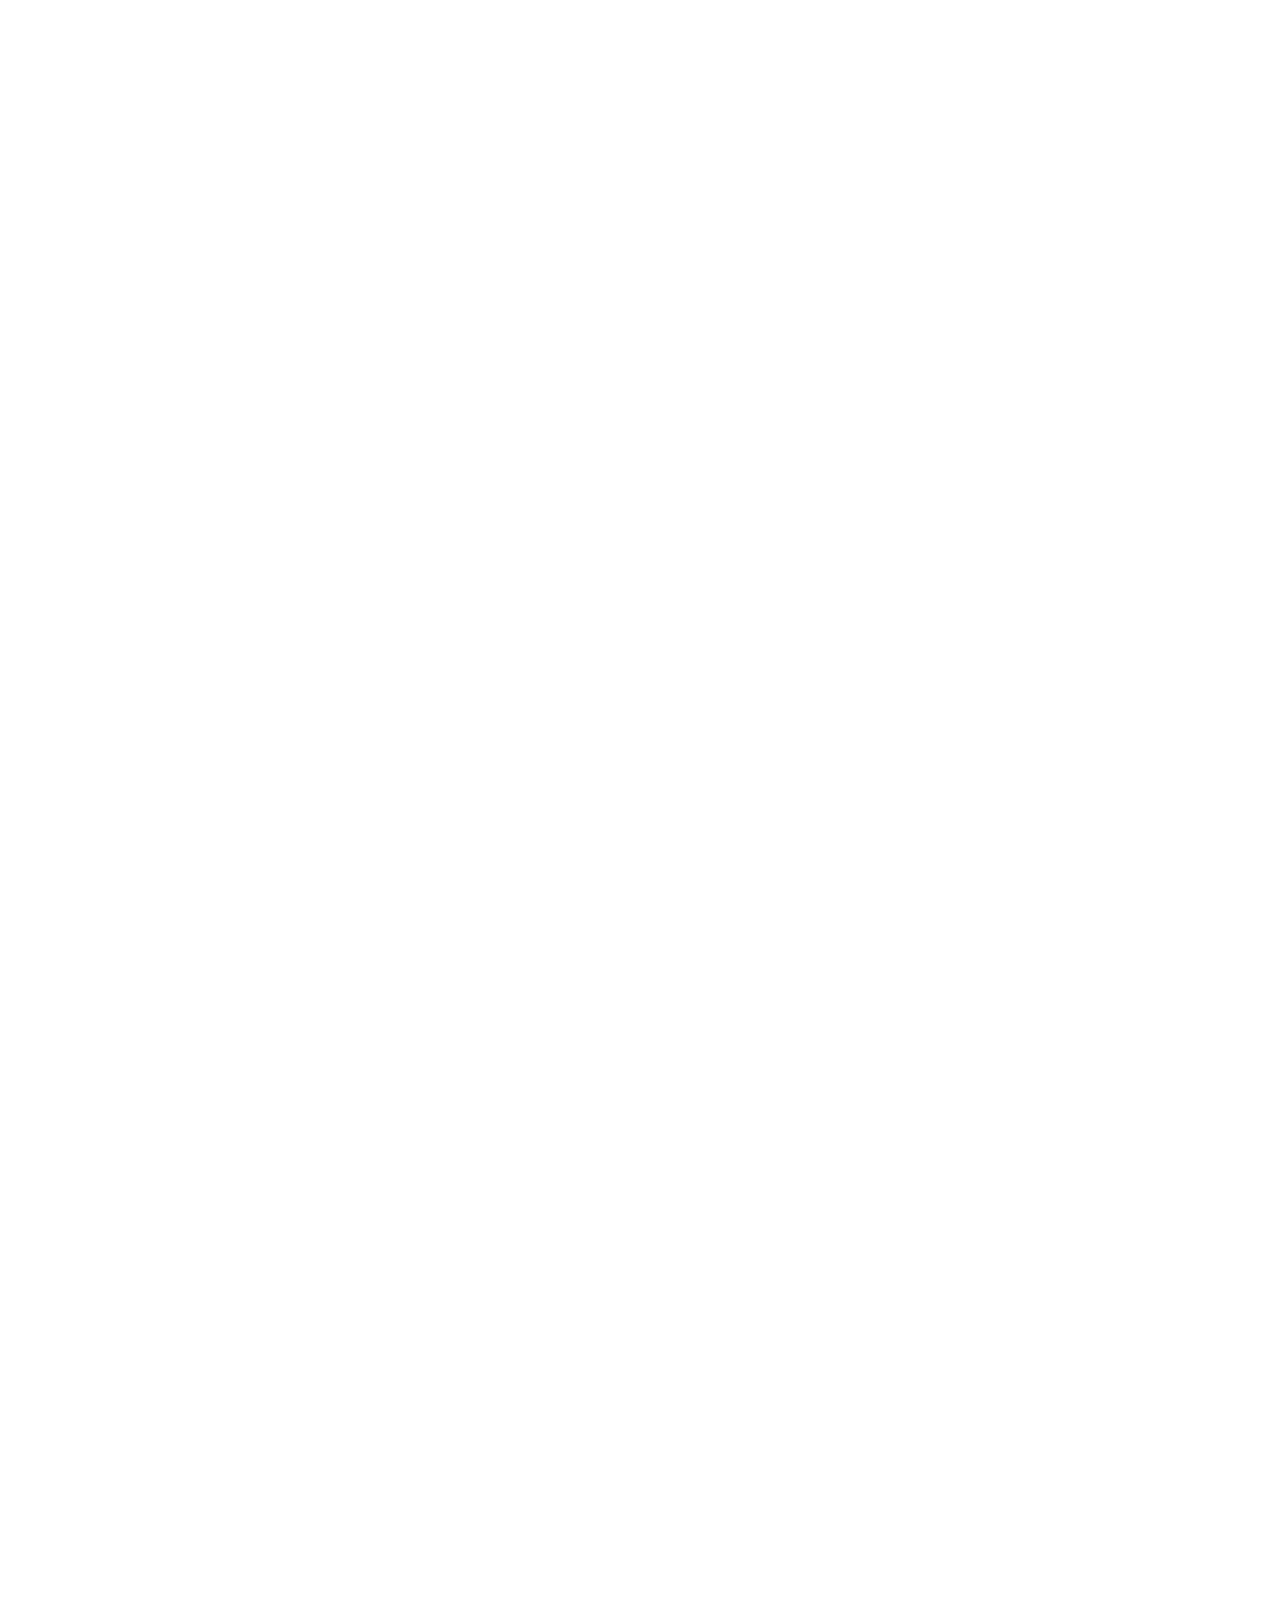
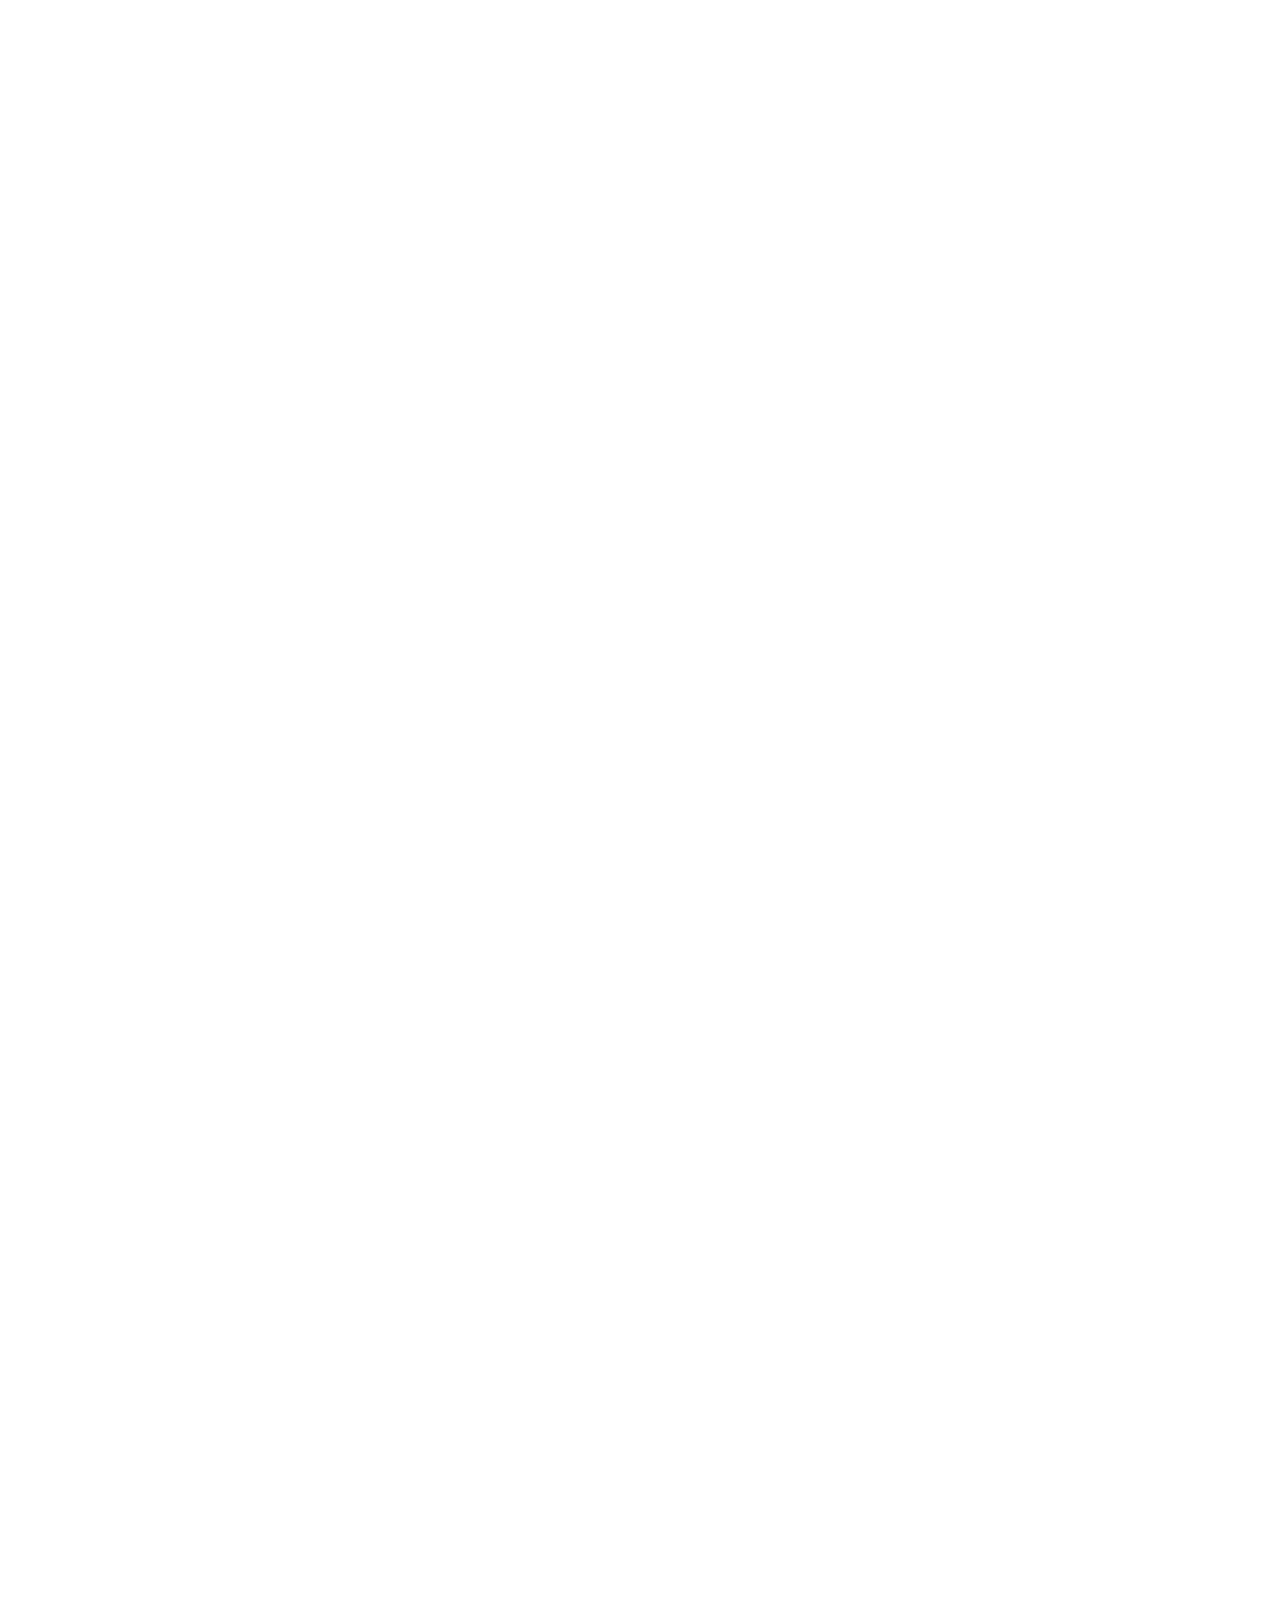
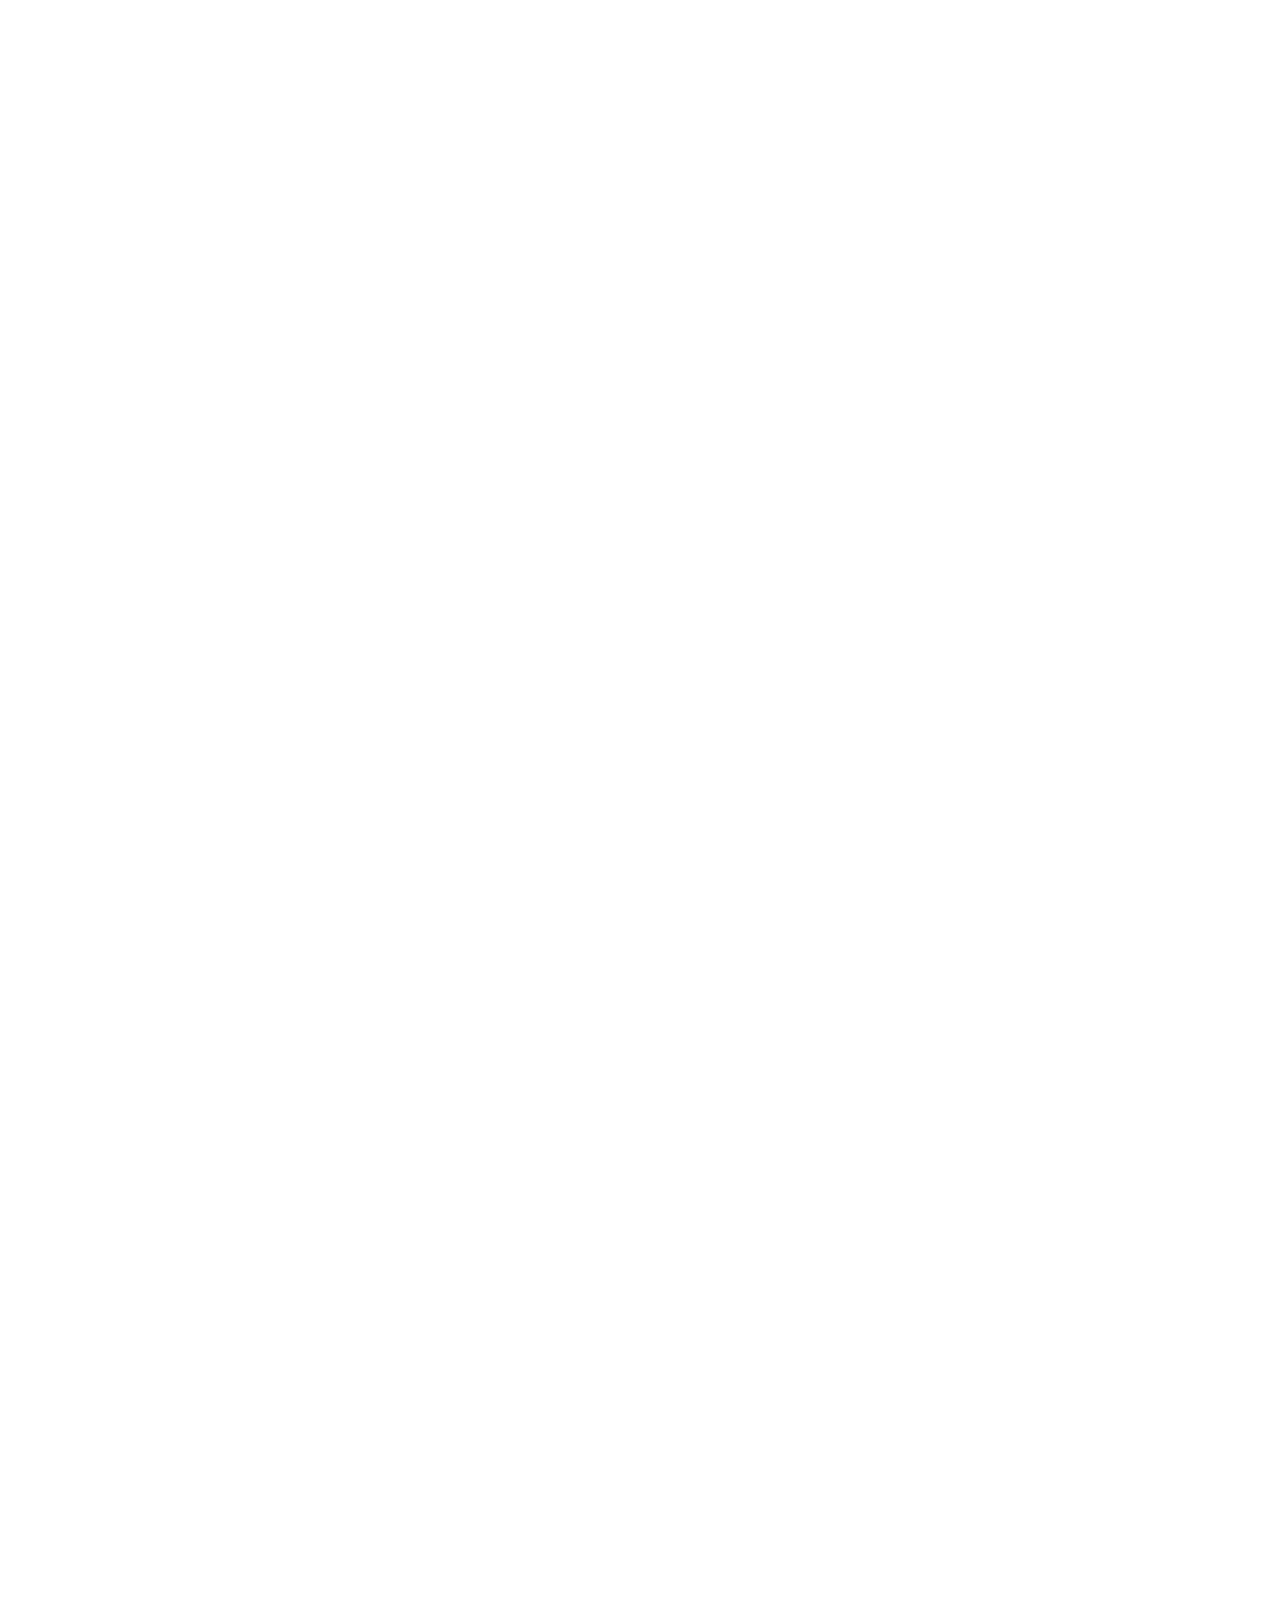
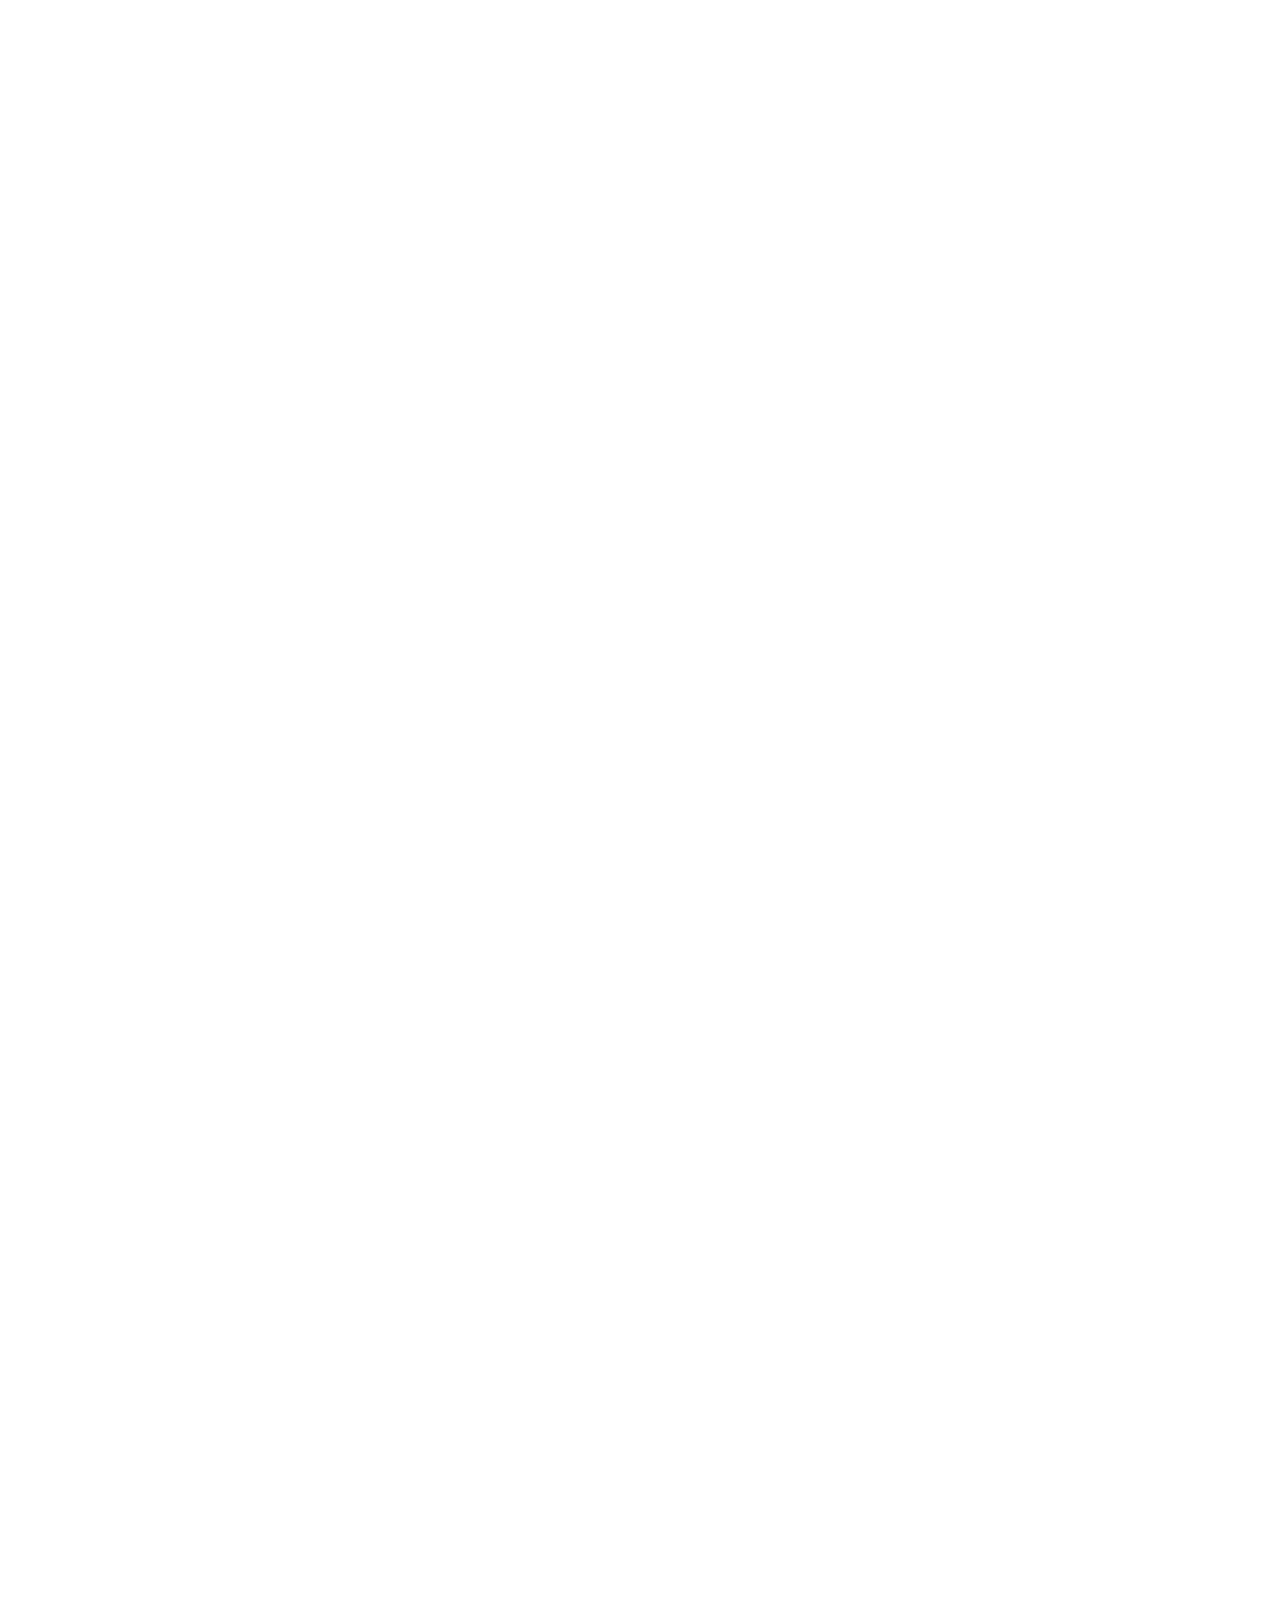
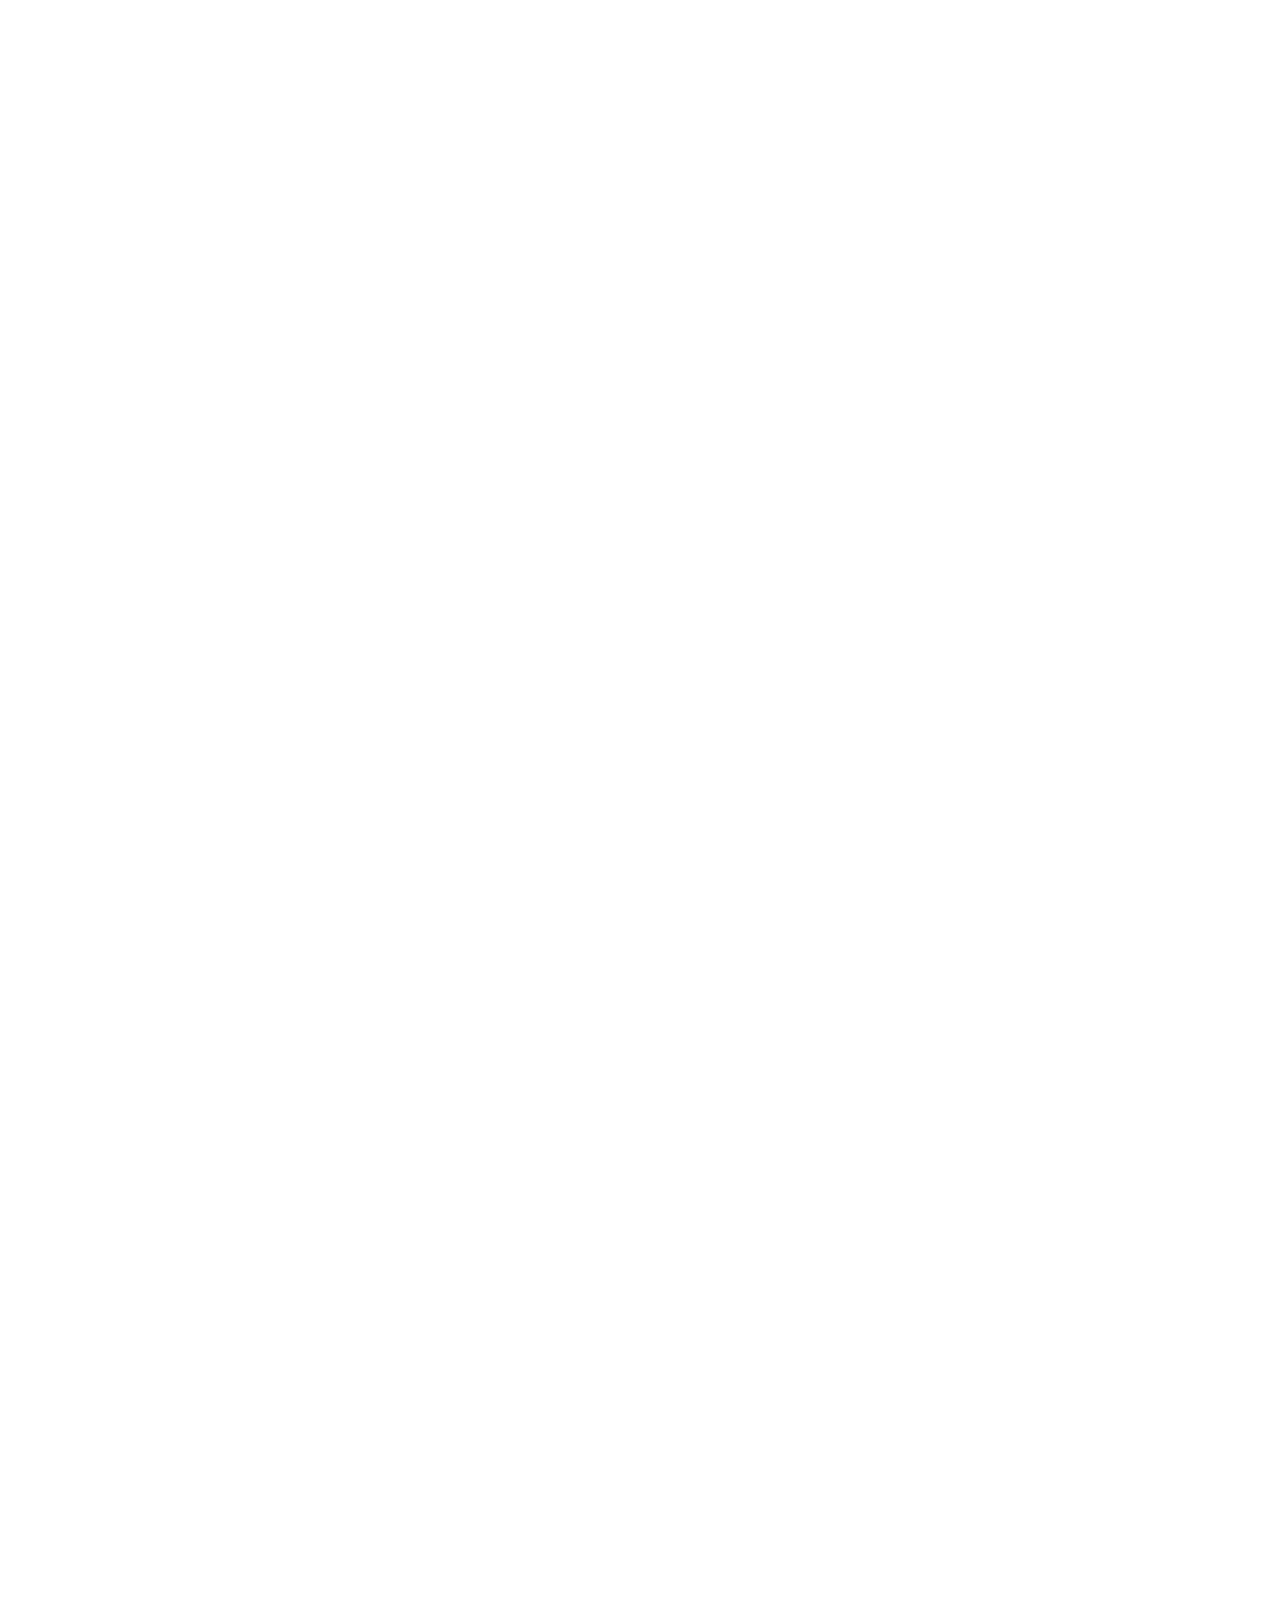
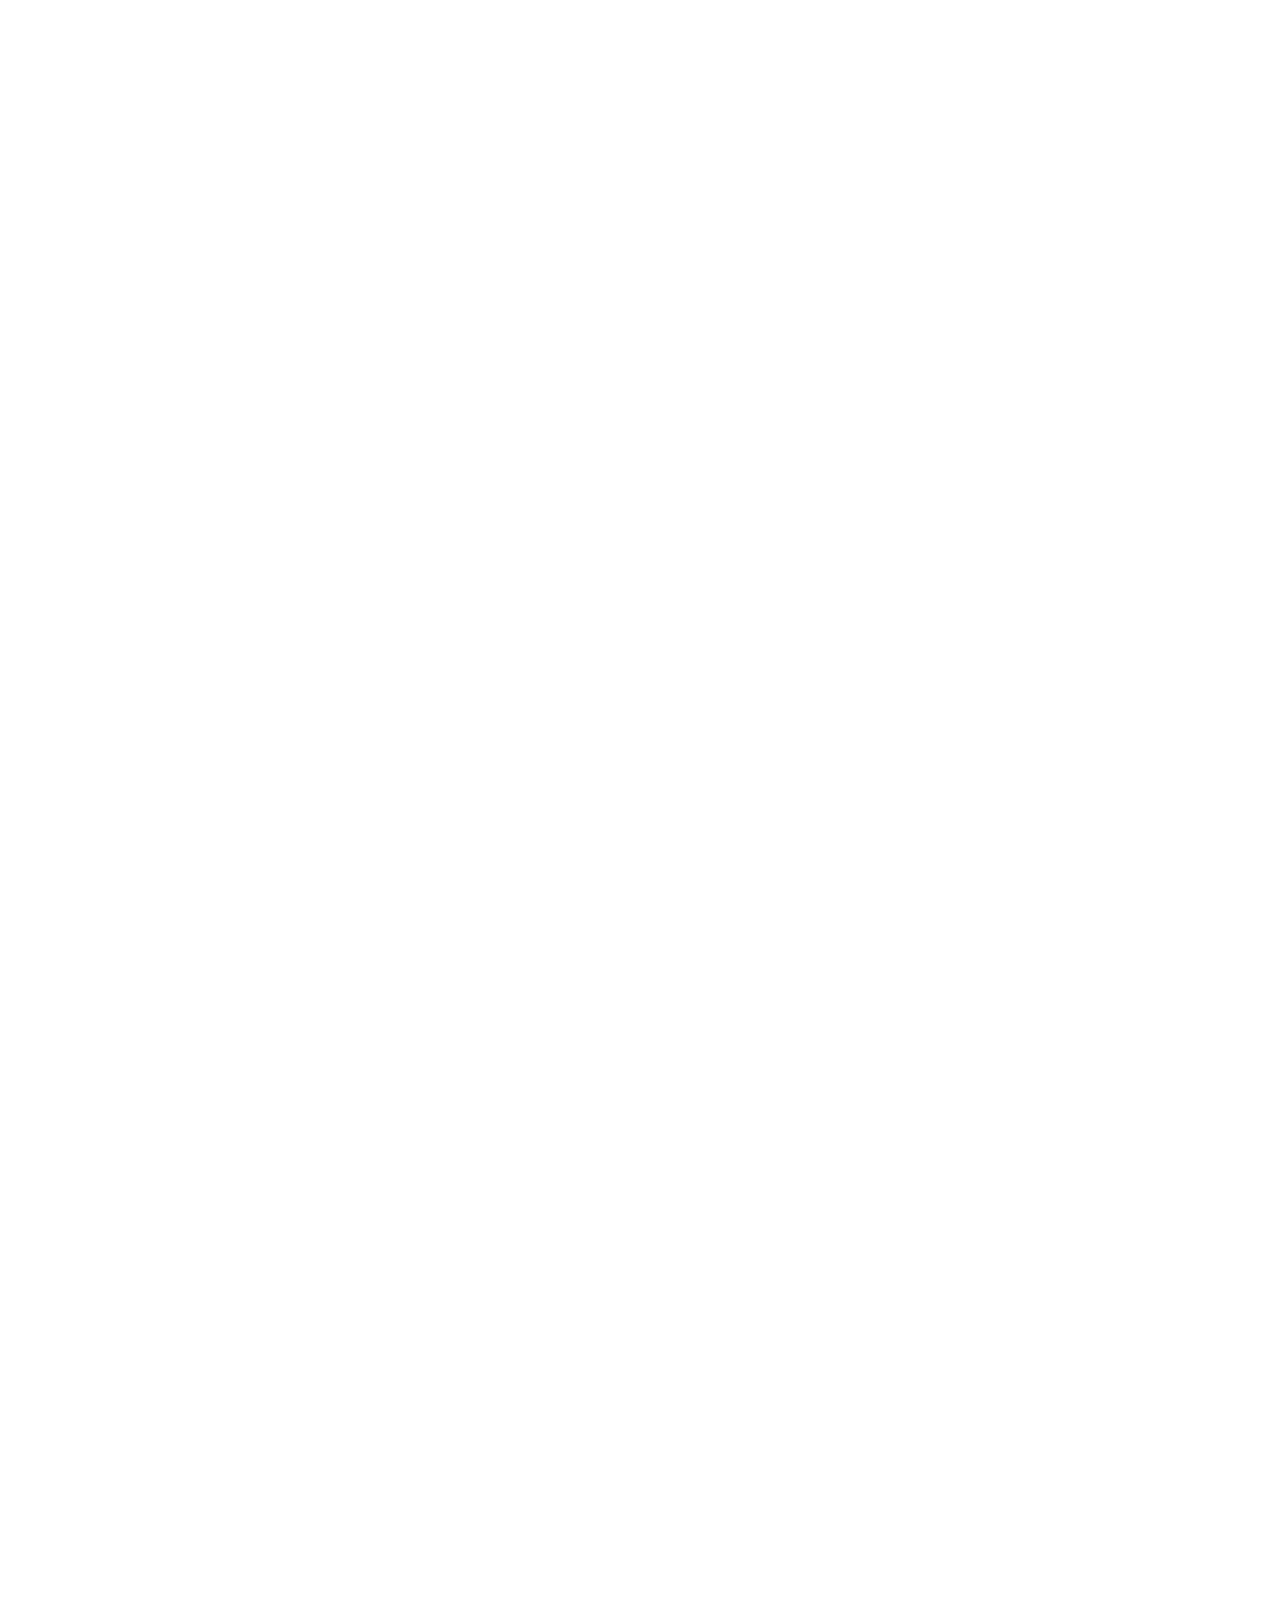
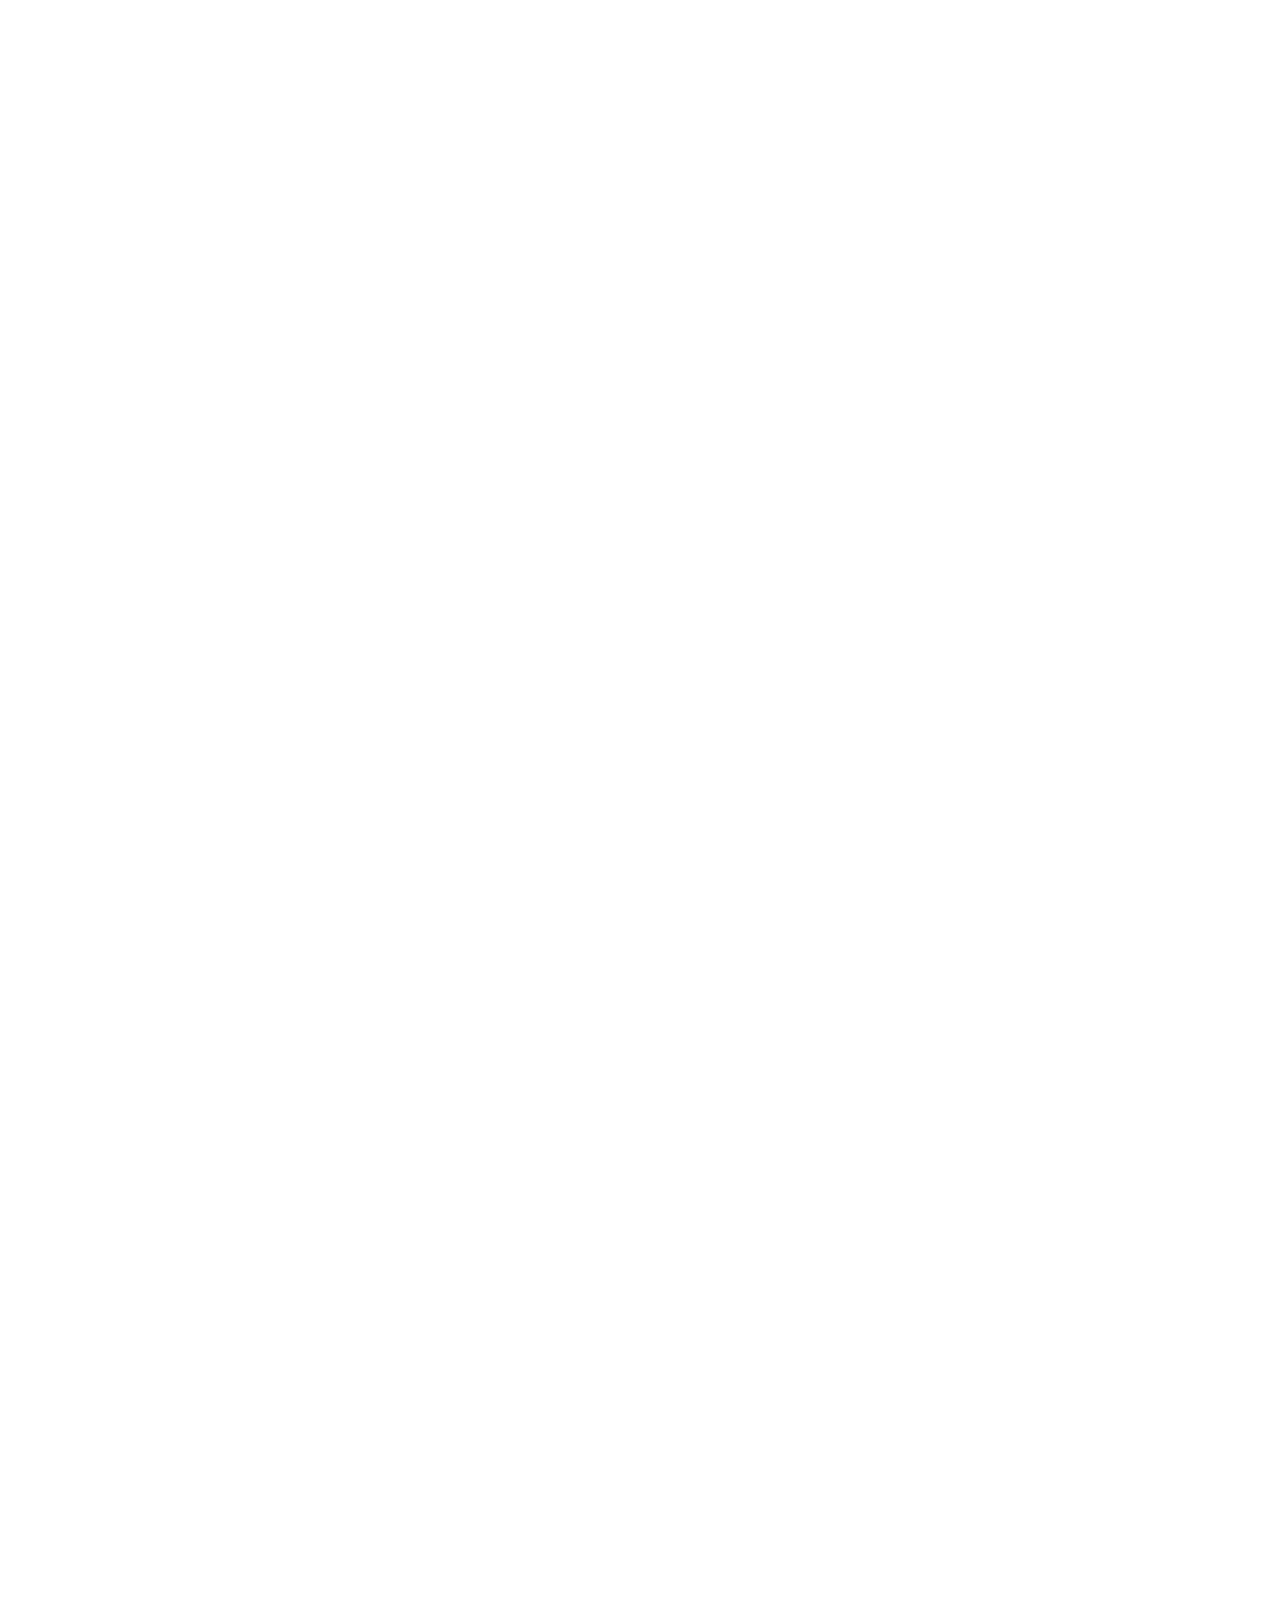
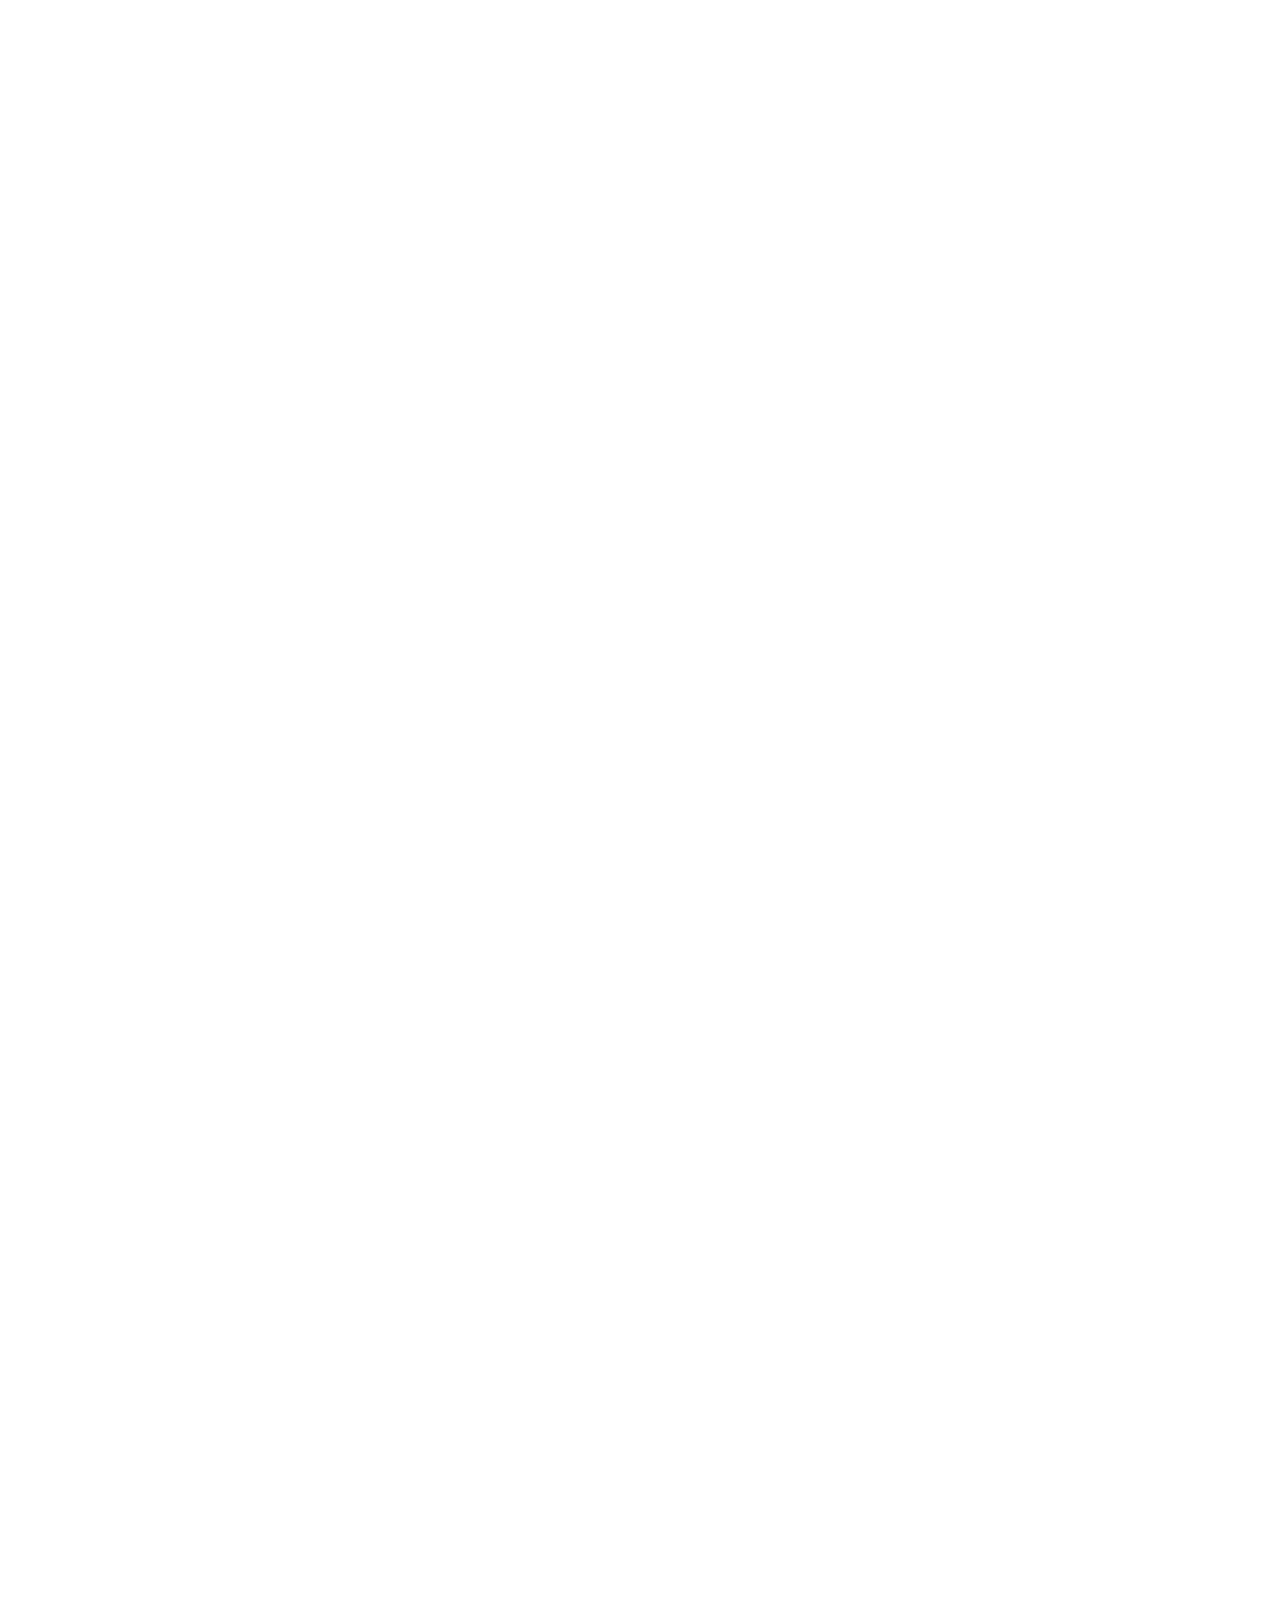
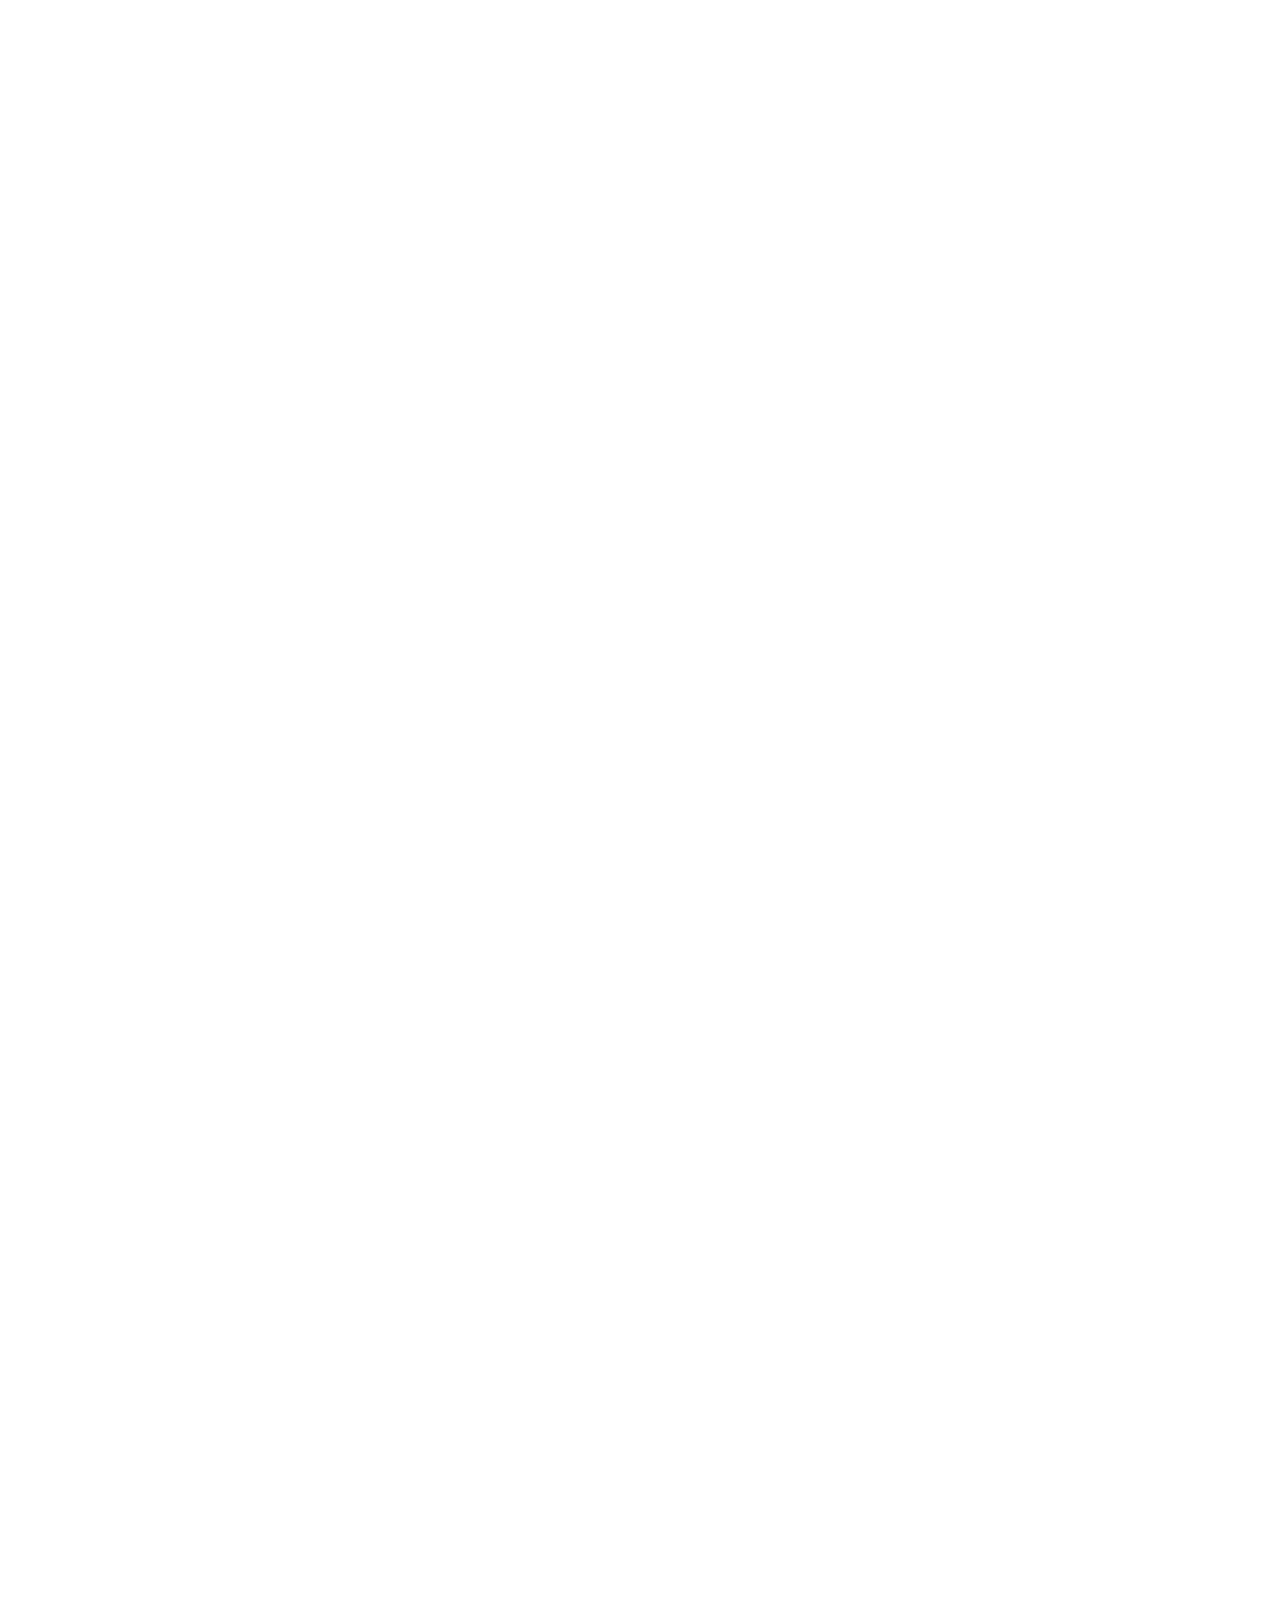
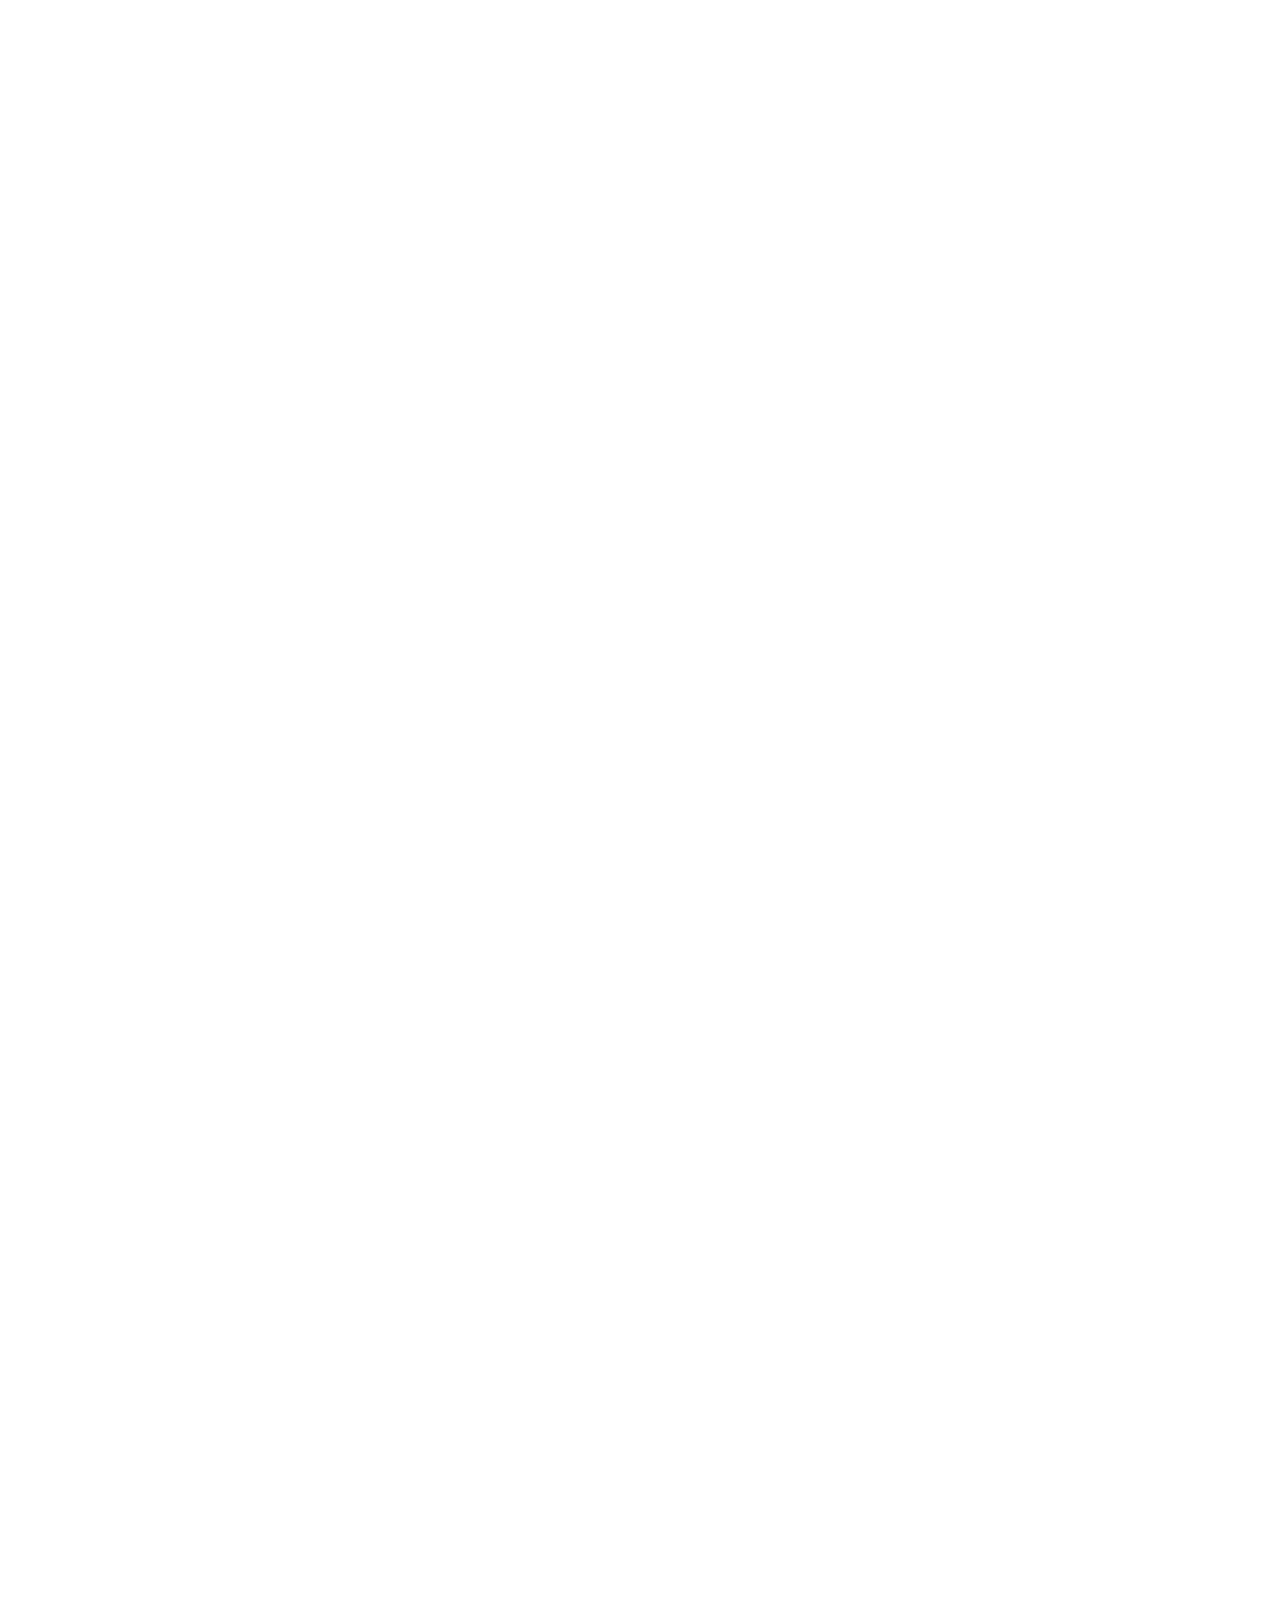
<file: index.html>
<!DOCTYPE html PUBLIC "-//W3C//DTD XHTML 1.0 Transitional//EN" "http://www.w3.org/TR/xhtml1/DTD/xhtml1-transitional.dtd">
<html xmlns="http://www.w3.org/1999/xhtml">
<html lang="ja">

<head>
<meta charset="utf-8">
<meta name="viewport" content="width=device-width, initial-scale=1">
<meta name="description" content="">
<title>夏休み合作投稿祭</title>
<link rel="stylesheet" href="css/normalize.css">
<link rel="stylesheet" href="css/main.css">
<link rel="stylesheet" href="css/swiper.css">
<link rel="icon" href="images/favicon.ico"><!-- favicon.ico -->
<!-- フォントの設定 -->
<link rel="preconnect" href="https://fonts.googleapis.com">
<link rel="preconnect" href="https://fonts.gstatic.com" crossorigin>
<link href="https://fonts.googleapis.com/css2?family=Noto+Sans+JP:wght@400&display=swap" rel="stylesheet">
<!-- OGPの設定 -->
<meta property="og:type" content="article" />
<meta property="og:title" content="夏休み合作投稿祭2025" />
<meta property="og:description" content="2025年は夏休み合作投稿10周年！" />
<meta property="og:url" content="https://alpha-gun.github.io/summer/" />
<meta property="og:site_name" content="チャ一研投稿祭'25" />
<meta property="og:image" content="https://alpha-gun.github.io/summer/images/x.png" />
<!-- Twitterカードの設定 -->
<meta name="twitter:card" content="summary_large_image" />
<meta name="twitter:title" content="夏休み合作投稿祭2025" />
<meta name="twitter:description" content="2025年は夏休み合作投稿10周年！" />
<meta name="twitter:site" content="@alpha_gun" />
</head>

<body>
<!-- ========== header ========== -->

<div class="logo">
	<img src="images/title.png">
</div>

<!-- ========== /header ========== -->

<section class="page-cover">

<!-- ========== main ========== -->
<section class="main">
	<div class="container">
		<main>

			<div class="loading">
				<img class="loading__logo" src="images/title.png" alt="夏休み合作投稿祭">
			</div>

			<div class="title"><img src="images/title.png"></div>
			<div class="fade"><img src="images/kaisai.png"></div>
			<div class="fade"><img src="images/about.png"></div>
			<div class="fade"><img src="images/kikan.png"></div>

			<div class="fade"><img src="images/sanka.png"></div>
			<div class="fade">
				<iframe src="https://docs.google.com/forms/d/e/1FAIpQLSeN4uL6QhM5j0gjcfZbuOepTFJ-aWLQnzgqdFbhTV_yRnovsQ/viewform?embedded=true" width="100%" height="1400" frameborder="0" marginheight="0" marginwidth="0">読み込んでいます…</iframe>
			</div>
			<div class="fade"><img src="images/attention.png"></div>
			<div class="fade"><img src="images/attention1.png"></div>
			<div class="fade"><img src="images/attention2.png"></div>
			<div class="fade"><img src="images/attention3.png"></div>
			<div class="fade"><img src="images/attention4.png"></div>
			<div class="fade"><img src="images/attention5.png"></div>
			<div class="fade"><img src="images/attention6.png"></div>
			<div class="fade"><img src="images/attention7.png"></div>
			<div class="fade"><img src="images/attention8.png"></div>
			<div class="fade"><img src="images/attention9.png"></div>

			<div class="fade"><img src="images/advice.png"></div>
			<div class="fade"><img src="images/advice1.png"></div>
			<div class="fade"><img src="images/advice2.png"></div>
			<div class="fade"><img src="images/advice3.png"></div>
			<div class="fade"><img src="images/advice4.png"></div>
			<div class="fade"><img src="images/advice5.png"></div>
			<div class="fade"><img src="images/advice6.png"></div>

			<div class="fade"><img src="images/gallery.png"></div>

			<div class="link"><a href="https://alpha-gun.github.io/summer/2022/" target="_blank" class="img_wrap"><img src="images/archives.png"></a></div>
			<div class="link"><a href="https://message.blogcms.jp/livedoor/alpha_gun/message" target="_blank" class="img_wrap"><img src="images/form.png"></a></div>
			<div class="link"><a href="https://twitter.com/alpha_gun" target="_blank" class="img_wrap"><img src="images/twitter.png"></a></div>

		</main>
	</div>
</section>
<!-- ========== /main ========== -->

</section>

<!-- ========== footer ========== -->
<!-- ========== /footer ========== -->

<script src="script/script.js"></script>
<script src="script/swiper.js"></script>
<script src="https://ajax.googleapis.com/ajax/libs/jquery/2.0.0/jquery.min.js"></script>
<script async src="https://platform.twitter.com/widgets.js" charset="utf-8"></script>
<script src="https://d.line-scdn.net/r/web/social-plugin/js/thirdparty/loader.min.js" async="async" defer="defer"></script>

<script>
//画像スライダー
var swiper = new Swiper('.swiper-container', {
	navigation: {
		nextEl: '.swiper-button-next',
		prevEl: '.swiper-button-prev',
	},
	loop: true,
	autoHeight: true,
	autoplay: {
		delay: 3000,
		disableOnInteraction: true
	},
	pagination: {
		el: '.swiper-pagination',
		type: 'bullets',
		clickable: true,
	},
});
//一番上に戻る
jQuery(document).ready(function() {
	var offset = 100;
	var duration = 500;
	jQuery(window).scroll(function() {
		if (jQuery(this).scrollTop() > offset) {
			jQuery('.pagetop').fadeIn(duration);
		} else {
			jQuery('.pagetop').fadeOut(duration);
		}
	});
	jQuery('.pagetop').click(function(event) {
		event.preventDefault();
		jQuery('html, body').animate({scrollTop: 0}, duration);
		return false;
	})
});
//ロゴ
jQuery(document).ready(function() {
	var offset = 1500;
	var duration = 500;
	jQuery(window).scroll(function() {
		if (jQuery(this).scrollTop() > offset) {
			jQuery('.logo').fadeIn(duration);
		} else {
			jQuery('.logo').fadeOut(duration);
		}
	});
});

</script>

<div class="pagetop"><img src="images/top.png" class="pagetop-img"></div> 

</body>
</html>
</file>
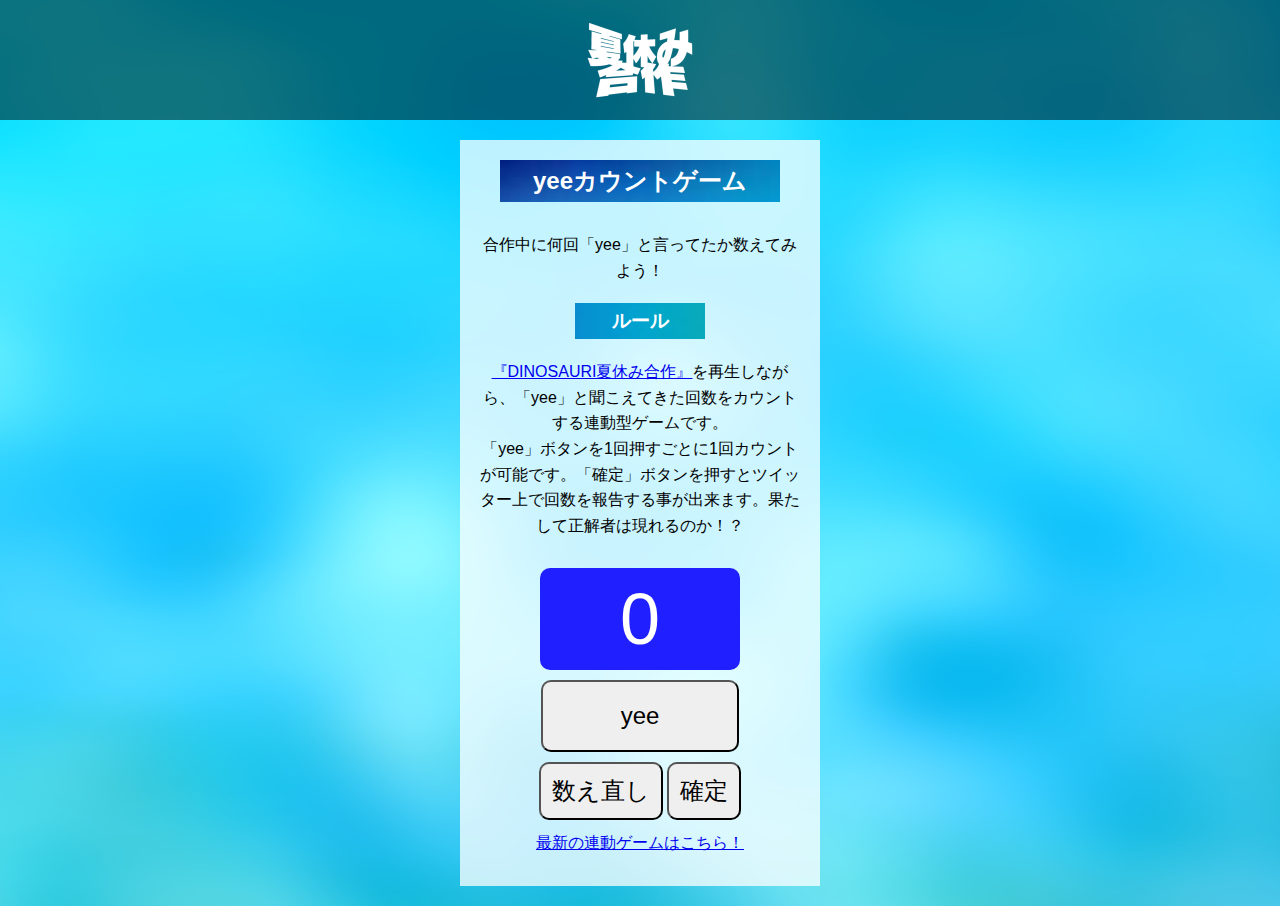
<file: 2020/index.html>
<!doctype html>
<html lang="ja">

<head>
<meta charset="utf-8">
<meta name="viewport" content="width=device-width, initial-scale=1">
<link rel="shortcut icon" href=""><!-- favicon.ico -->
<link rel="apple-touch-icon" href=""><!-- iphone.png -->
<meta name="description" content="夏休み合作">
<title>夏休み合作2020 | 夏休み合作</title>
<link rel="stylesheet" href="../css/normalize.css">
<link rel="stylesheet" href="../css/main2022.css">
<link rel="stylesheet" href="../css/swiper.css">
<!-- <meta name="twitter:card" content="summary_large_image"> --><!-- サムネイル（大） -->

<meta http-equiv="X-UA-Compatible" content="IE=edge" />

<!-- OGPの設定 -->
<meta property="og:type" content="article" />
<meta property="og:title" content="DINOSAURI夏休み合作 連動ゲーム" />
<meta property="og:description" content="合作中に何回「yee」と言ってたか数えてみよう！" />
<meta property="og:url" content="https://0724.tokyo/summer/2020/" />
<meta property="og:site_name" content="夏休み合作" />
<meta property="og:image" content="https://0724.tokyo/summer/images/summer_samune.png" />
<!-- Twitterカードの設定 -->
<meta name="twitter:card" content="summary_large_image" />
<meta name="twitter:title" content="DINOSAURI夏休み合作 連動ゲーム" />
<meta name="twitter:description" content="合作中に何回「yee」と言ってたか数えてみよう！" />
<meta name="twitter:site" content="@alpha_gun" />

</head>

<body>
<!-- ========== header ========== -->
<header>
<div class="container header-container">
<div class="header-inner">
<h1 class="header-logo"><a href="../"><img src="../images/archives/summer.png" alt="夏休み合作"></a></h1>
</div><!-- /header-inner -->
</div><!-- /header-container -->
</header>
<!-- ========== /header ========== -->

<!-- ========== main ========== -->
<div class="summer-div">
	<h2 class="summer-h2">yeeカウントゲーム</h2>
	<p class="summer-p">合作中に何回「yee」と言ってたか数えてみよう！</p>
	<h3 class="summer-h3">ルール</h3>
	<p class="summer-p"><a href="https://www.nicovideo.jp/watch/sm37107459" target="_blank"><u>『DINOSAURI夏休み合作』</u></a>を再生しながら、「yee」と聞こえてきた回数をカウントする連動型ゲームです。<br>「yee」ボタンを1回押すごとに1回カウントが可能です。「確定」ボタンを押すとツイッター上で回数を報告する事が出来ます。果たして正解者は現れるのか！？</p>
	<p class="summer-p">
		<div id="disp_count">0</div>
		<input type="button" value="yee" id="btn_count_up" /><br>
		<input type="button" value="数え直し" id="btn_reset" />
		<input type="button" value="確定" id="openTwitter" />
	</p>
	<p class="summer-p">
		<a href="../2022/"><u>最新の連動ゲームはこちら！</u></a>
	</p>
</div>
<!-- ========== /main ========== -->

<script src="../script/script.js"></script>
<script src="../script/counter.js"></script>
<script src="../script/swiper.js"></script>
<script src="https://ajax.googleapis.com/ajax/libs/jquery/2.0.0/jquery.min.js"></script>
<script async src="https://platform.twitter.com/widgets.js" charset="utf-8"></script>
<script src="https://d.line-scdn.net/r/web/social-plugin/js/thirdparty/loader.min.js" async="async" defer="defer"></script>

<script>
//一番上に戻る
jQuery(document).ready(function() {
	var offset = 100;
	var duration = 500;
	jQuery(window).scroll(function() {
		if (jQuery(this).scrollTop() > offset) {
			jQuery('.pagetop').fadeIn(duration);
		} else {
			jQuery('.pagetop').fadeOut(duration);
		}
	});
	jQuery('.pagetop').click(function(event) {
		event.preventDefault();
		jQuery('html, body').animate({scrollTop: 0}, duration);
		return false;
	})
});
</script>

<div class="pagetop"><img src="../images/archives/top.png" class="pagetop-img"></div> 

</body>
</html>
</file>
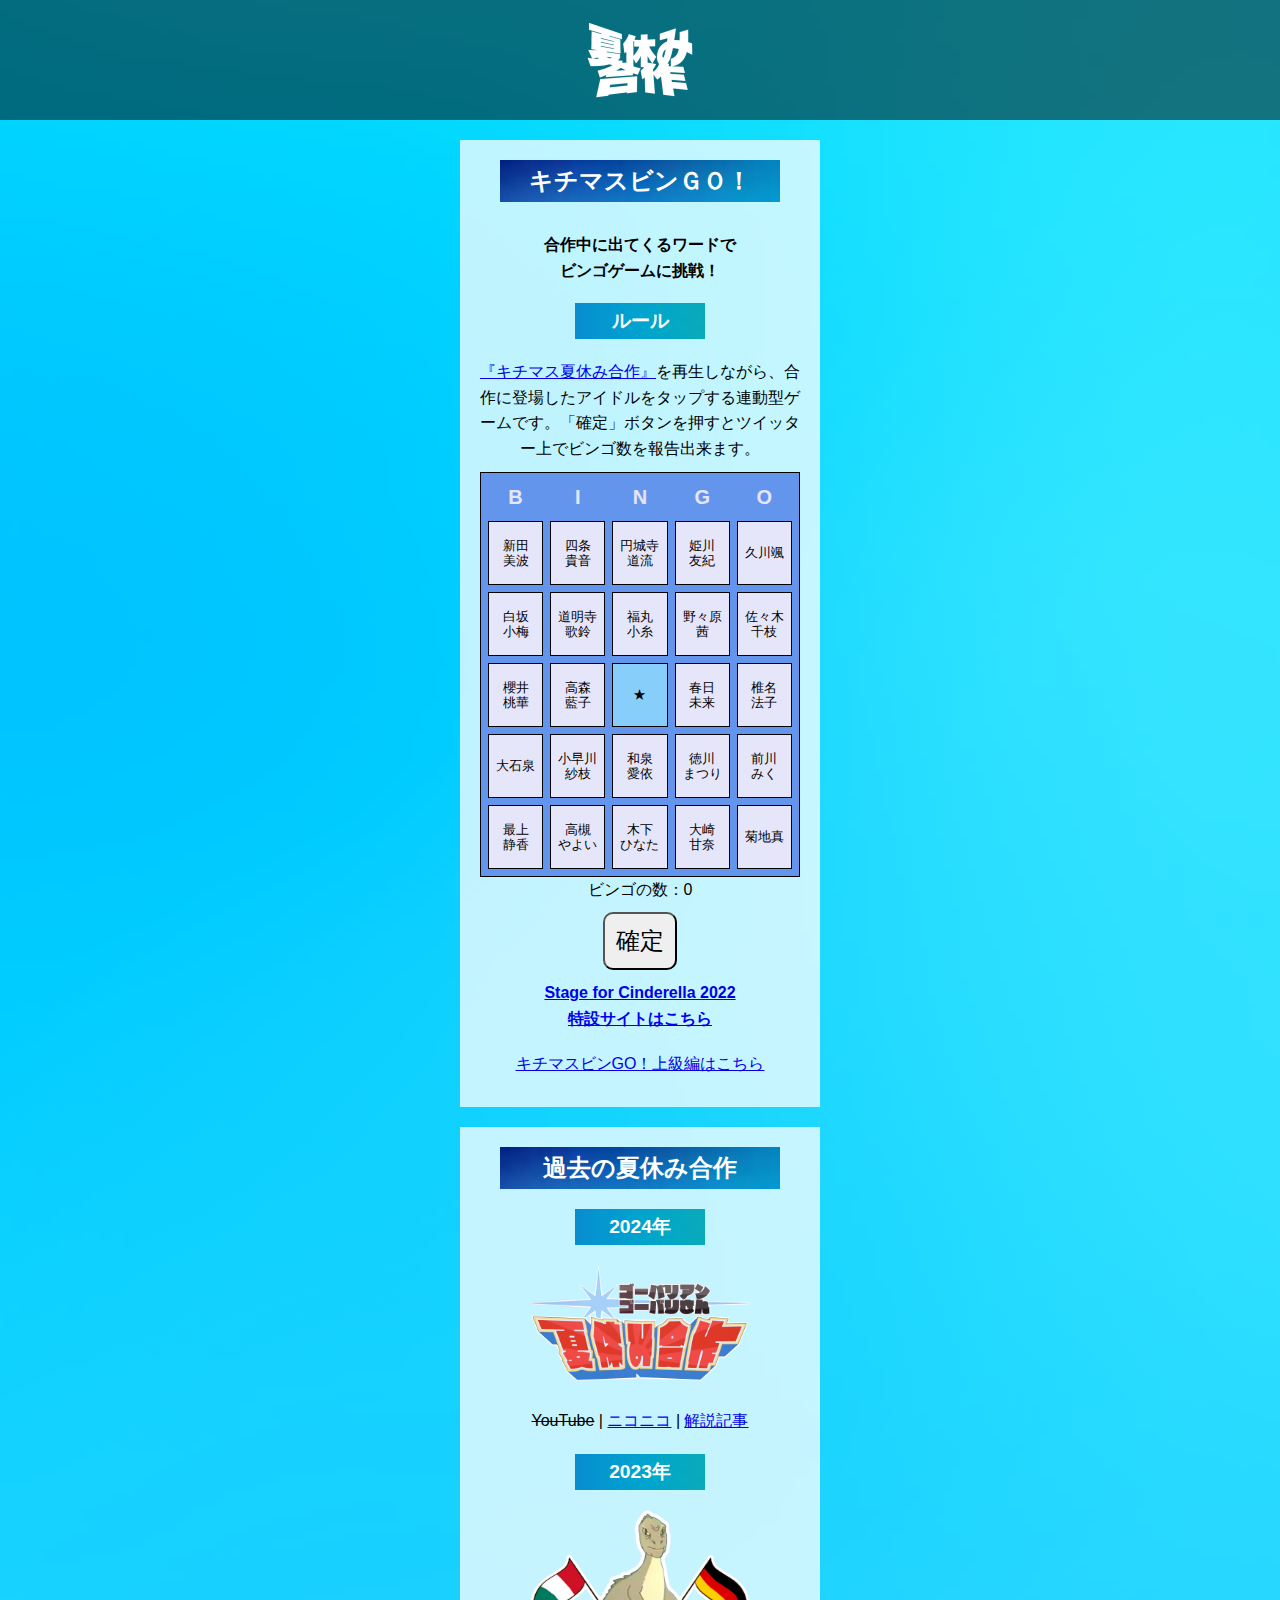
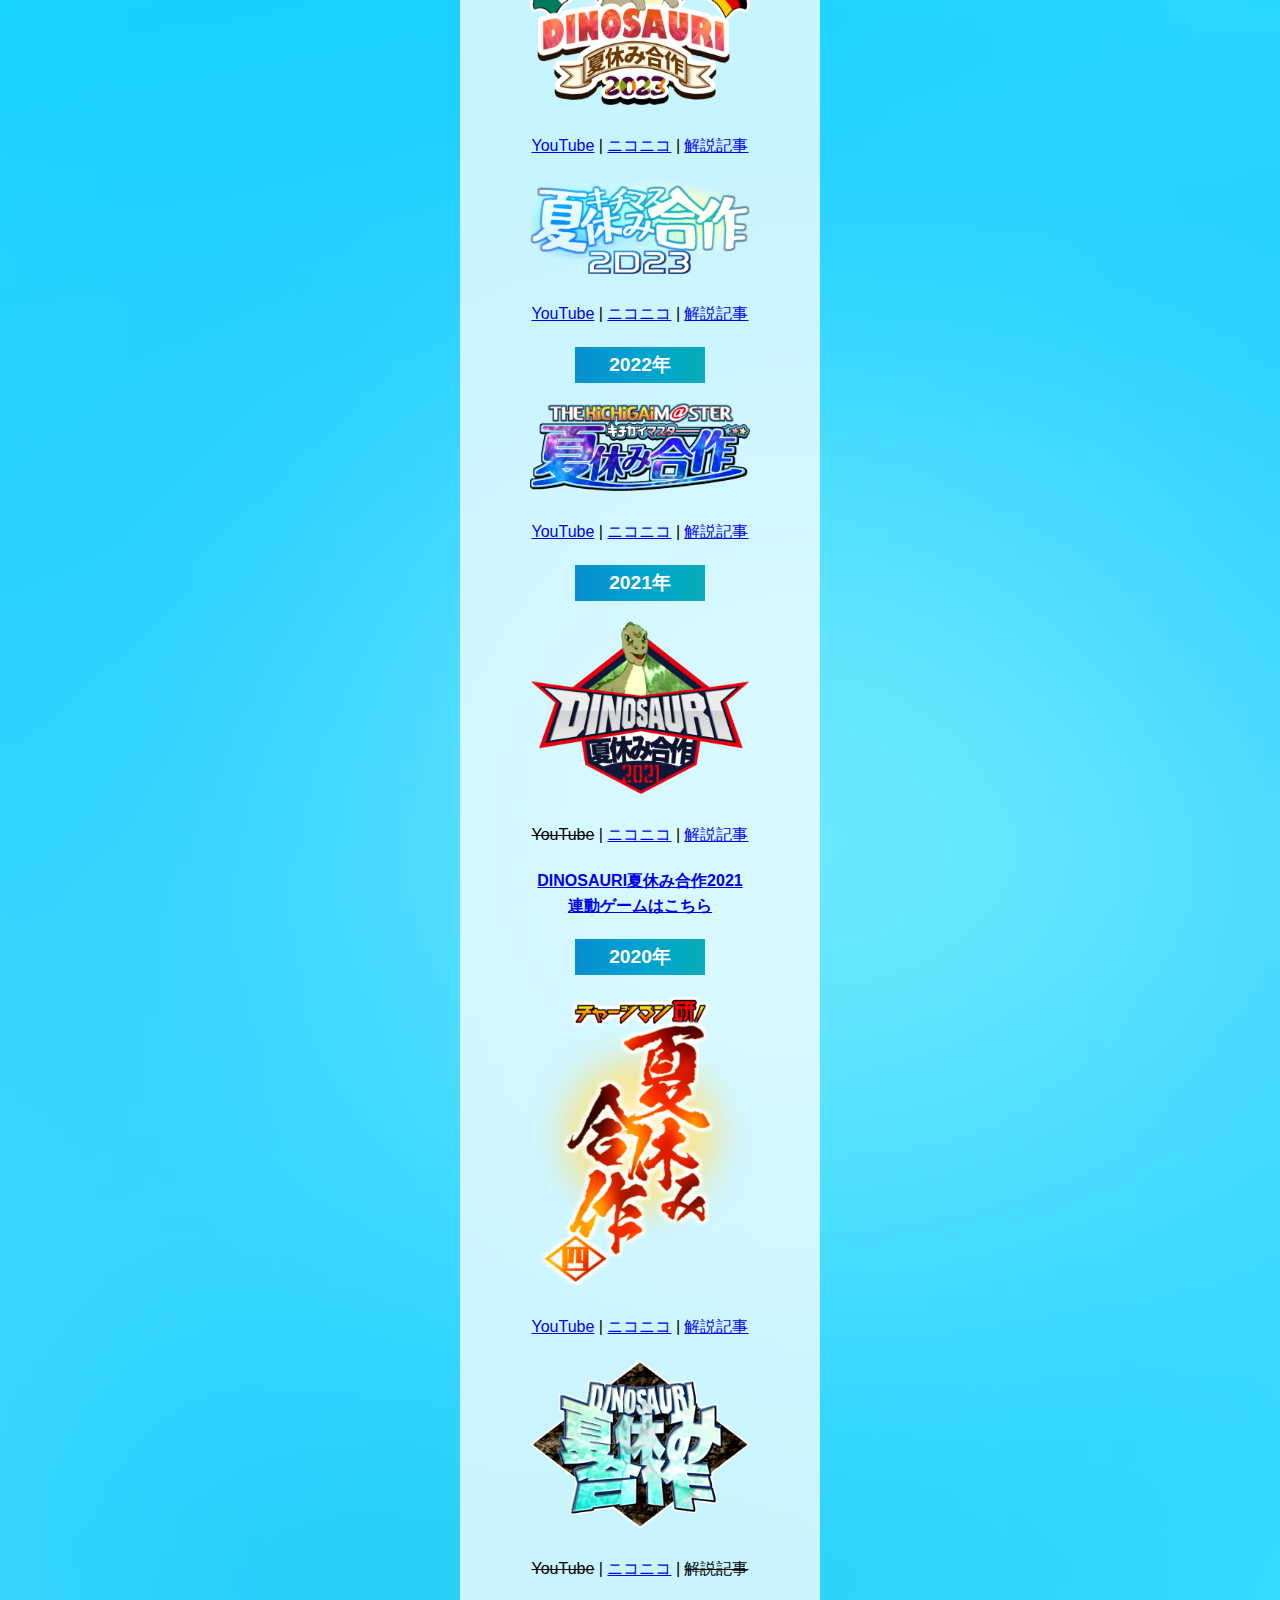
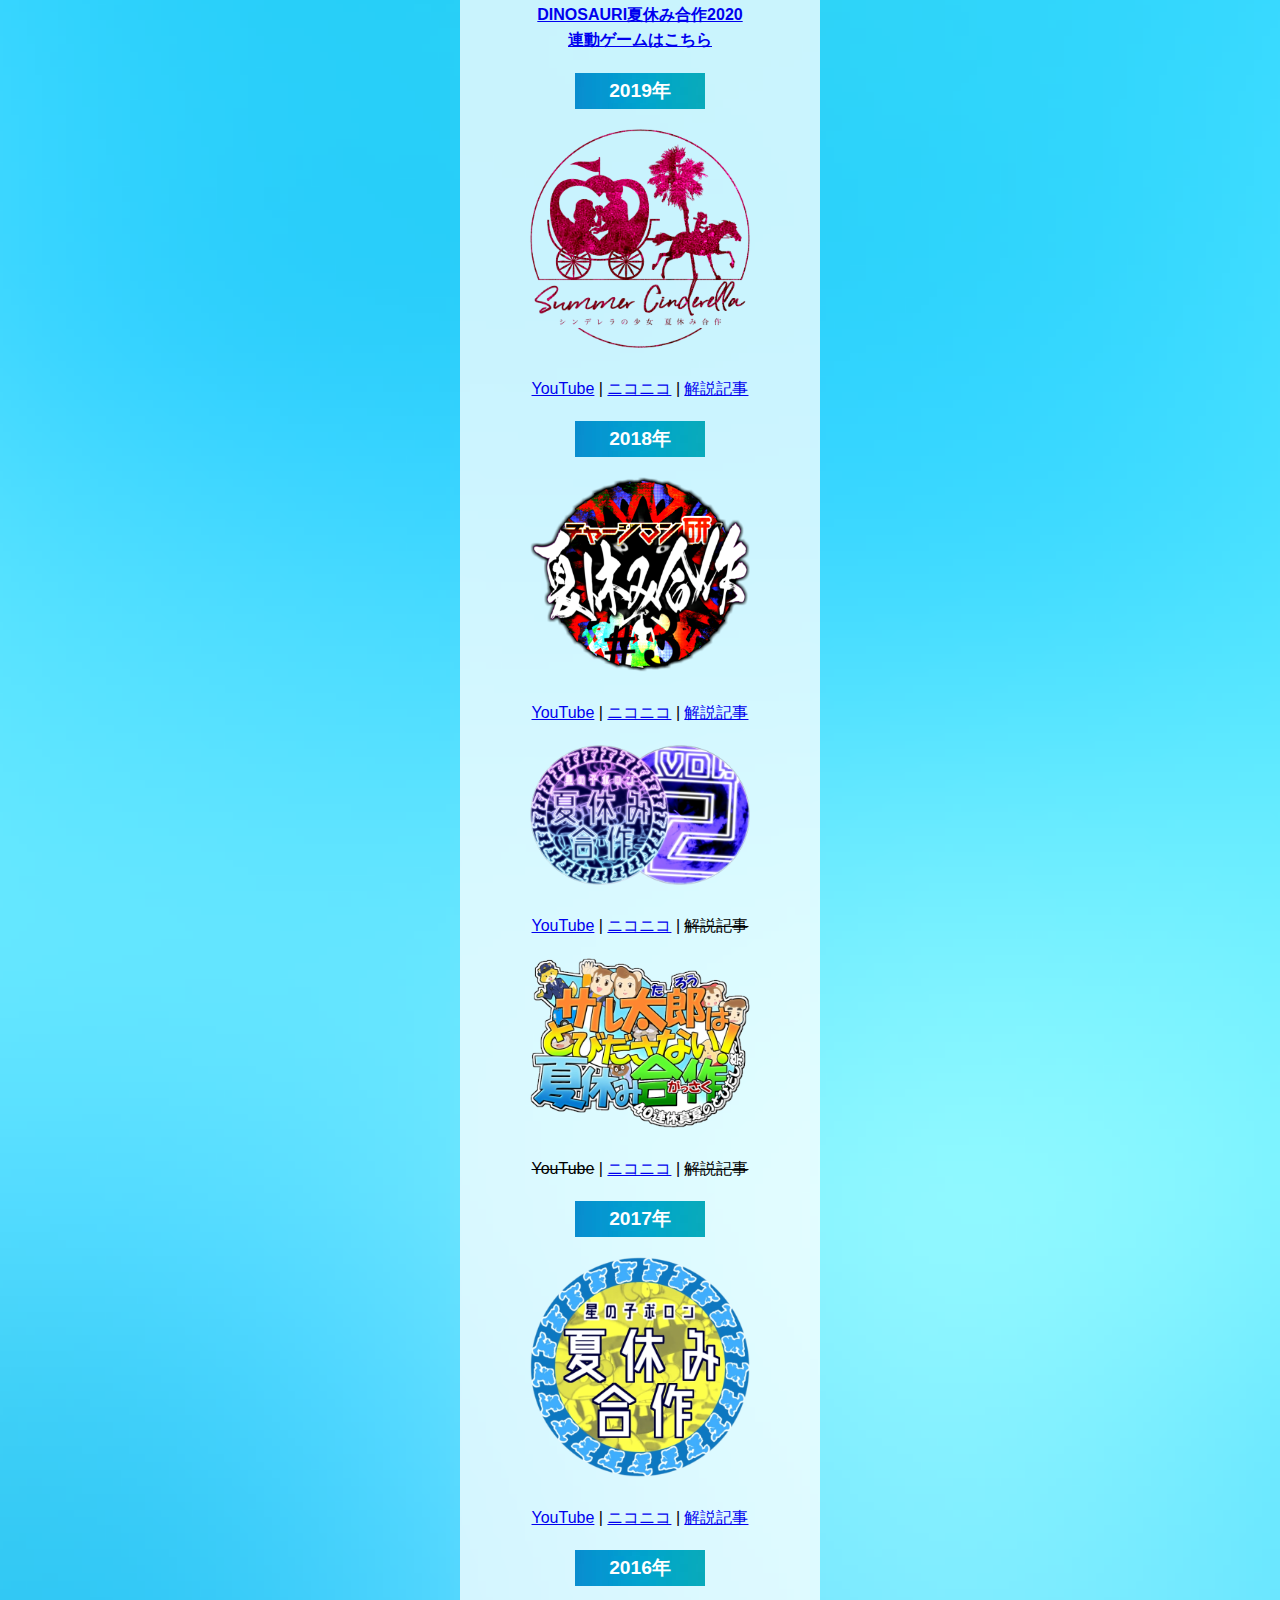
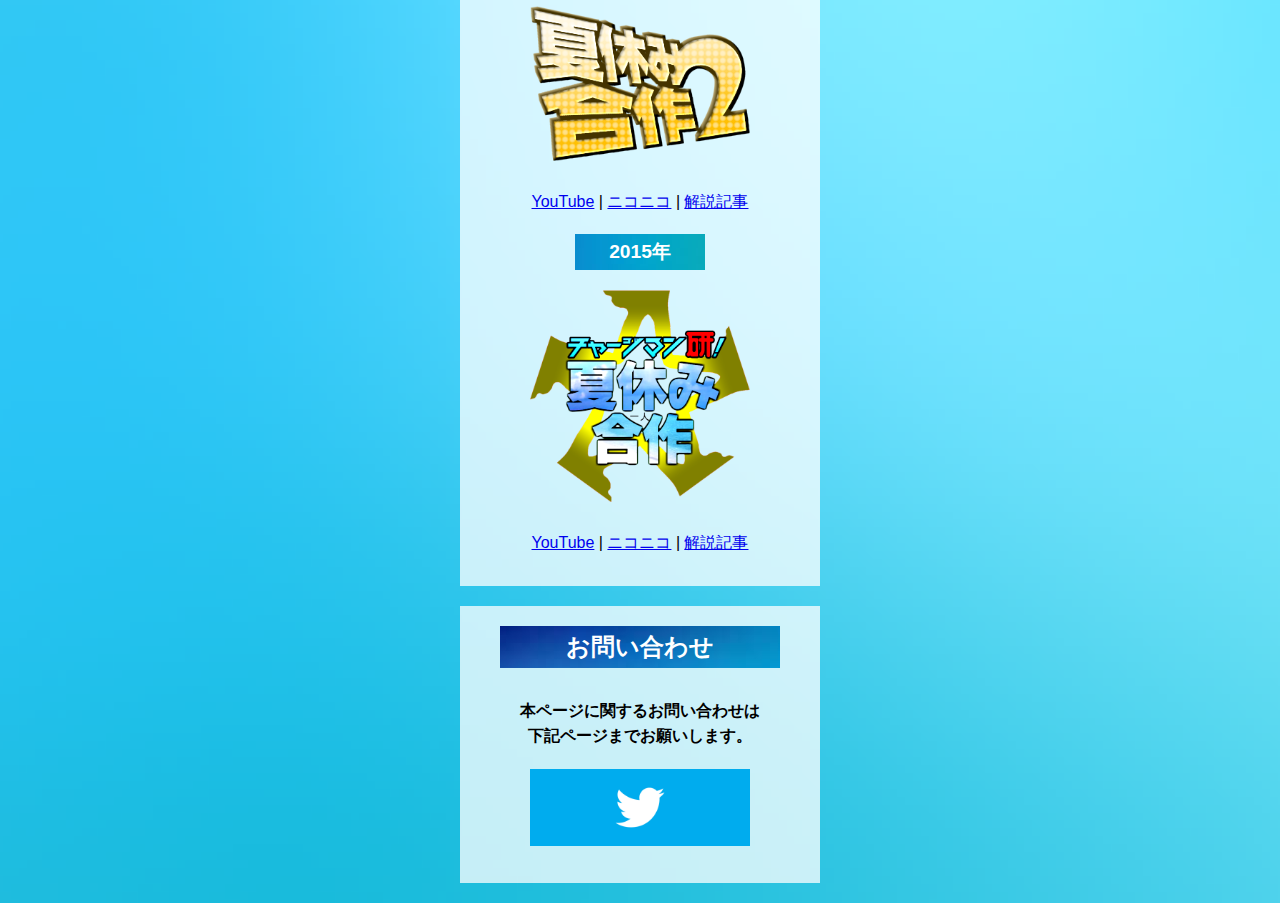
<file: 2022/index.html>
<!doctype html>
<html lang="ja">

<head>
<meta charset="utf-8">
<meta name="viewport" content="width=device-width, initial-scale=1">
<link rel="shortcut icon" href=""><!-- favicon.ico -->
<link rel="apple-touch-icon" href=""><!-- iphone.png -->
<meta name="description" content="夏休み合作">
<title>キチマスビンGO！【夏休み合作2022連動ゲーム】</title>
<link rel="stylesheet" href="../css/normalize.css">
<link rel="stylesheet" href="../css/main2022.css">
<link rel="stylesheet" href="../css/swiper.css">
<meta name="twitter:card" content="summary_large_image">
<meta name="twitter:site" content="@alpha_gun">
<meta name="twitter:title" content="夏休み合作">
<meta name="twitter:description" content="夏休み合作">
<meta name="twitter:image" content="../images/archives/summer_samune2022.png">
</head>

<body>
<!-- ========== header ========== -->
<header>
<div class="container header-container">
<div class="header-inner">
<h1 class="header-logo"><img src="../images/archives/summer.png" alt="夏休み合作"></h1>
</div><!-- /header-inner -->
</div><!-- /header-container -->
</header>
<!-- ========== /header ========== -->

<!-- ========== main ========== -->
<div class="summer-div">
	<h2 class="summer-h2">キチマスビンＧＯ！</h2>
	<p class="summer-p"><b>合作中に出てくるワードで<br>ビンゴゲームに挑戦！</b></p>
	<h3 class="summer-h3">ルール</h3>
	<p class="summer-p"><a href="https://www.nicovideo.jp/watch/sm40817952" target="_blank"><u>『キチマス夏休み合作』</u></a>を再生しながら、合作に登場したアイドルをタップする連動型ゲームです。「確定」ボタンを押すとツイッター上でビンゴ数を報告出来ます。</p>
	<p>
		<table cellspacing="7" class="bingo2022">
			<thead>
				<tr>
					<th>B</th>
					<th>I</th>
					<th>N</th>
					<th>G</th>
					<th>O</th>
				</tr>
			</thead>
			<tbody id="tbody">
			</tbody>
		</table>
		<div id="emergence_number">
			<p>ビンゴの数：<span id="bingo_count">0</span></p>
		</div>
		<input type="button" value="確定" id="openTwitter" />
	</p>
	<p class="summer-p">
		<a href="https://sfcinderella2022.idolmaster-official.jp/" target="_blank"><u><b>Stage for Cinderella 2022<br>特設サイトはこちら</b></u></a>
	</p>
	<p class="summer-p">
		<a href="advanced/" target="_blank"><u>キチマスビンGO！上級編はこちら</u></a>
	</p>
</div>

<div class="summer-div">
	<h2 class="summer-h2">過去の夏休み合作</h2>
	<h3 class="summer-h3">2024年</h3>
		<!-- ゴーバリ夏休み合作 -->
		<p class="summer-p">
			<a href="https://www.nicovideo.jp/watch/sm44098775" target="_blank">
			<img src="../images/archives/2024.png" alt="2024">
			</a>
		</p>
		<p class="summer-p">
			<s>YouTube</s>
			|
			<a href="https://www.nicovideo.jp/watch/sm44098775" target="_blank"><u>ニコニコ</u></a>
			|
			<a href="https://ms18ekenpu.hatenablog.com/entry/2024/09/20/223201" target="_blank"><u>解説記事</u></a>
		</p>

	<h3 class="summer-h3">2023年</h3>
		<!-- DINOSAURI夏休み合作2023 -->
		<p class="summer-p">
			<a href="https://www.nicovideo.jp/watch/sm42702193" target="_blank">
			<img src="../images/archives/2023_1.png" alt="2023_1">
			</a>
		</p>
		<p class="summer-p">
			<a href="https://youtu.be/dJvhpYKHDEs" target="_blank"><u>YouTube</u></a>
			|
			<a href="https://www.nicovideo.jp/watch/sm42702193" target="_blank"><u>ニコニコ</u></a>
			|
			<a href="https://0724.tokyo/archives/37849210.html" target="_blank"><u>解説記事</u></a>
		</p>

		<!-- キチマス夏休み合作2023 -->
		<p class="summer-p">
			<a href="https://www.nicovideo.jp/watch/sm42525516" target="_blank">
			<img src="../images/archives/2023.png" alt="2023">
			</a>
		</p>
		<p class="summer-p">
			<a href="https://youtu.be/I04TKc1oPVE" target="_blank"><u>YouTube</u></a>
			|
			<a href="https://www.nicovideo.jp/watch/sm42525516" target="_blank"><u>ニコニコ</u></a>
			|
			<a href="https://ms18ekenpu.hatenablog.com/entry/2023/08/24/235638" target="_blank"><u>解説記事</u></a>
		</p>

	<h3 class="summer-h3">2022年</h3>
		<!-- キチマス夏休み合作 -->
		<p class="summer-p">
			<a href="https://www.nicovideo.jp/watch/sm40817952" target="_blank">
			<img src="../images/archives/2022.png" alt="2022">
			</a>
		</p>
		<p class="summer-p">
			<a href="https://youtu.be/LuVbvlsE_-c" target="_blank"><u>YouTube</u></a>
			|
			<a href="https://www.nicovideo.jp/watch/sm40817952" target="_blank"><u>ニコニコ</u></a>
			|
			<a href="https://ms18ekenpu.hatenablog.com/entry/2022/08/08/211213" target="_blank"><u>解説記事</u></a>
		</p>

	<h3 class="summer-h3">2021年</h3>
		<!-- DINOSAURI夏休み合作2021 -->
		<p class="summer-p">
			<a href="https://www.nicovideo.jp/watch/sm39084681" target="_blank">
			<img src="../images/archives/2021.png" alt="2021">
			</a>
		</p>
		<p class="summer-p">
			<s>YouTube</s>
			|
			<a href="https://www.nicovideo.jp/watch/sm39084681" target="_blank"><u>ニコニコ</u></a>
			|
			<a href="https://0724.tokyo/archives/29995260.html" target="_blank"><u>解説記事</u></a>
		</p>
		<p class="summer-p">
			<a href="../2021/"><u><b>DINOSAURI夏休み合作2021<br>連動ゲームはこちら</b></u></a>
		</p>

	<h3 class="summer-h3">2020年</h3>
		<!-- チャー研夏休み合作4 -->
		<p class="summer-p">
			<a href="https://www.nicovideo.jp/watch/sm37569836" target="_blank">
			<img src="../images/archives/2020_1.png" alt="2020_1">
			</a>
		</p>
		<p class="summer-p">
			<a href="https://youtu.be/qJrdE3Yfb-w" target="_blank"><u>YouTube</u></a>
			|
			<a href="https://www.nicovideo.jp/watch/sm37569836" target="_blank"><u>ニコニコ</u></a>
			|
			<a href="https://0724.tokyo/archives/26369415.html" target="_blank"><u>解説記事</u></a>
		</p>

		<!-- DINOSAURI夏休み合作 -->
		<p class="summer-p">
			<a href="https://www.nicovideo.jp/watch/sm37107459" target="_blank">
			<img src="../images/archives/2020.png" alt="2020">
			</a>
		</p>
		<p class="summer-p">
			<s>YouTube</s>
			|
			<a href="https://www.nicovideo.jp/watch/sm37107459" target="_blank"><u>ニコニコ</u></a>
			|
			<s>解説記事</s>
		</p>
		<p class="summer-p">
			<a href="../2020/"><u><b>DINOSAURI夏休み合作2020<br>連動ゲームはこちら</b></u></a>
		</p>

	<h3 class="summer-h3">2019年</h3>
		<!-- シンデレラの少女夏休み合作 -->
		<p class="summer-p">
			<a href="https://www.nicovideo.jp/watch/sm35444071" target="_blank">
			<img src="../images/archives/2019.png" alt="2019">
			</a>
		</p>
		<p class="summer-p">
			<a href="https://youtu.be/AQMVekYyo0c" target="_blank"><u>YouTube</u></a>
			|
			<a href="https://www.nicovideo.jp/watch/sm35444071" target="_blank"><u>ニコニコ</u></a>
			|
			<a href="https://ms18ekenpu.hatenablog.com/entry/ar1797597" target="_blank"><u>解説記事</u></a>
		</p>

	<h3 class="summer-h3">2018年</h3>
		<!-- チャー研夏休み合作3 -->
		<p class="summer-p">
			<a href="https://www.nicovideo.jp/watch/sm33578741" target="_blank">
			<img src="../images/archives/2018.png" alt="2018">
			</a>
		</p>
		<p class="summer-p">
			<a href="https://youtu.be/A89SqdRbscY" target="_blank"><u>YouTube</u></a>
			|
			<a href="https://www.nicovideo.jp/watch/sm33578741" target="_blank"><u>ニコニコ</u></a>
			|
			<a href="https://ms18ekenpu.hatenablog.com/entry/ar1647394" target="_blank"><u>解説記事</u></a>
		</p>

		<!-- ポロン夏休み合作2 -->
		<p class="summer-p">
			<a href="https://www.nicovideo.jp/watch/sm33576137" target="_blank">
			<img src="../images/archives/2018_1.png" alt="2018_1">
			</a>
		</p>
		<p class="summer-p">
			<a href="https://youtu.be/loXwblWlrto" target="_blank"><u>YouTube</u></a>
			|
			<a href="https://www.nicovideo.jp/watch/sm33576137" target="_blank"><u>ニコニコ</u></a>
			|
			<s>解説記事</s>
		</p>

		<!-- サル太郎夏休み合作 -->
		<p class="summer-p">
			<a href="https://www.nicovideo.jp/watch/sm33577254" target="_blank">
			<img src="../images/archives/2018_2.png" alt="2018_2">
			</a>
		</p>
		<p class="summer-p">
			<s>YouTube</s>
			|
			<a href="https://www.nicovideo.jp/watch/sm33577254" target="_blank"><u>ニコニコ</u></a>
			|
			<s>解説記事</s>
		</p>

	<h3 class="summer-h3">2017年</h3>
		<!-- ポロン夏休み合作 -->
		<p class="summer-p">
			<a href="https://www.nicovideo.jp/watch/sm31613584" target="_blank">
			<img src="../images/archives/2017.png" alt="2017">
			</a>
		</p>
		<p class="summer-p">
			<a href="https://youtu.be/loXwblWlrto" target="_blank"><u>YouTube</u></a>
			|
			<a href="https://www.nicovideo.jp/watch/sm31613584" target="_blank"><u>ニコニコ</u></a>
			|
			<a href="https://0724.tokyo/archives/19364456.html" target="_blank"><u>解説記事</u></a>
		</p>

	<h3 class="summer-h3">2016年</h3>
		<!-- チャー研夏休み合作2 -->
		<p class="summer-p">
			<a href="https://www.nicovideo.jp/watch/sm29278733" target="_blank">
			<img src="../images/archives/2016.png" alt="2016">
			</a>
		</p>
		<p class="summer-p">
			<a href="https://youtu.be/qJrdE3Yfb-w" target="_blank"><u>YouTube</u></a>
			|
			<a href="https://www.nicovideo.jp/watch/sm29278733" target="_blank"><u>ニコニコ</u></a>
			|
			<a href="https://0724.tokyo/archives/19364658.html" target="_blank"><u>解説記事</u></a>
		</p>

	<h3 class="summer-h3">2015年</h3>
		<!-- チャー研夏休み合作 -->
		<p class="summer-p">
			<a href="https://www.nicovideo.jp/watch/sm26759230" target="_blank">
			<img src="../images/archives/2015.png" alt="2015">
			</a>
		</p>
		<p class="summer-p">
			<a href="https://youtu.be/qJrdE3Yfb-w" target="_blank"><u>YouTube</u></a>
			|
			<a href="https://www.nicovideo.jp/watch/sm26759230" target="_blank"><u>ニコニコ</u></a>
			|
			<a href="https://0724.tokyo/archives/19364595.html" target="_blank"><u>解説記事</u></a>
		</p>

</div>

<div class="summer-div">
	<h2 class="summer-h2">お問い合わせ</h2>
	<p class="summer-p">
		<b>本ページに関するお問い合わせは<br>下記ページまでお願いします。</b>
	</p>
	<!--
	<p class="summer-p">
		<a href="https://0724.tokyo"><img src="images/archives/0724tokyo.png" alt="冷蔵庫" target="_blank"></a>
	</p>
	-->
	<p class="summer-p">
		<a href="https://x.com/alpha_gun"><img src="../images/archives/twitter.png" alt="X(旧Twitter)" target="_blank"></a>
	</p>
</div>
<!-- ========== /main ========== -->

<script src="../script/script.js"></script>
<script src="../script/counter.js"></script>
<script src="../script/bingo2022.js"></script>
<script src="../script/swiper.js"></script>
<script src="https://ajax.googleapis.com/ajax/libs/jquery/2.0.0/jquery.min.js"></script>
<script async src="https://platform.twitter.com/widgets.js" charset="utf-8"></script>
<script src="https://d.line-scdn.net/r/web/social-plugin/js/thirdparty/loader.min.js" async="async" defer="defer"></script>

<script>
//一番上に戻る
jQuery(document).ready(function() {
	var offset = 100;
	var duration = 500;
	jQuery(window).scroll(function() {
		if (jQuery(this).scrollTop() > offset) {
			jQuery('.pagetop').fadeIn(duration);
		} else {
			jQuery('.pagetop').fadeOut(duration);
		}
	});
	jQuery('.pagetop').click(function(event) {
		event.preventDefault();
		jQuery('html, body').animate({scrollTop: 0}, duration);
		return false;
	})
});
</script>

<div class="pagetop"><img src="../images/archives/top.png" class="pagetop-img"></div> 

</body>
</html>
</file>
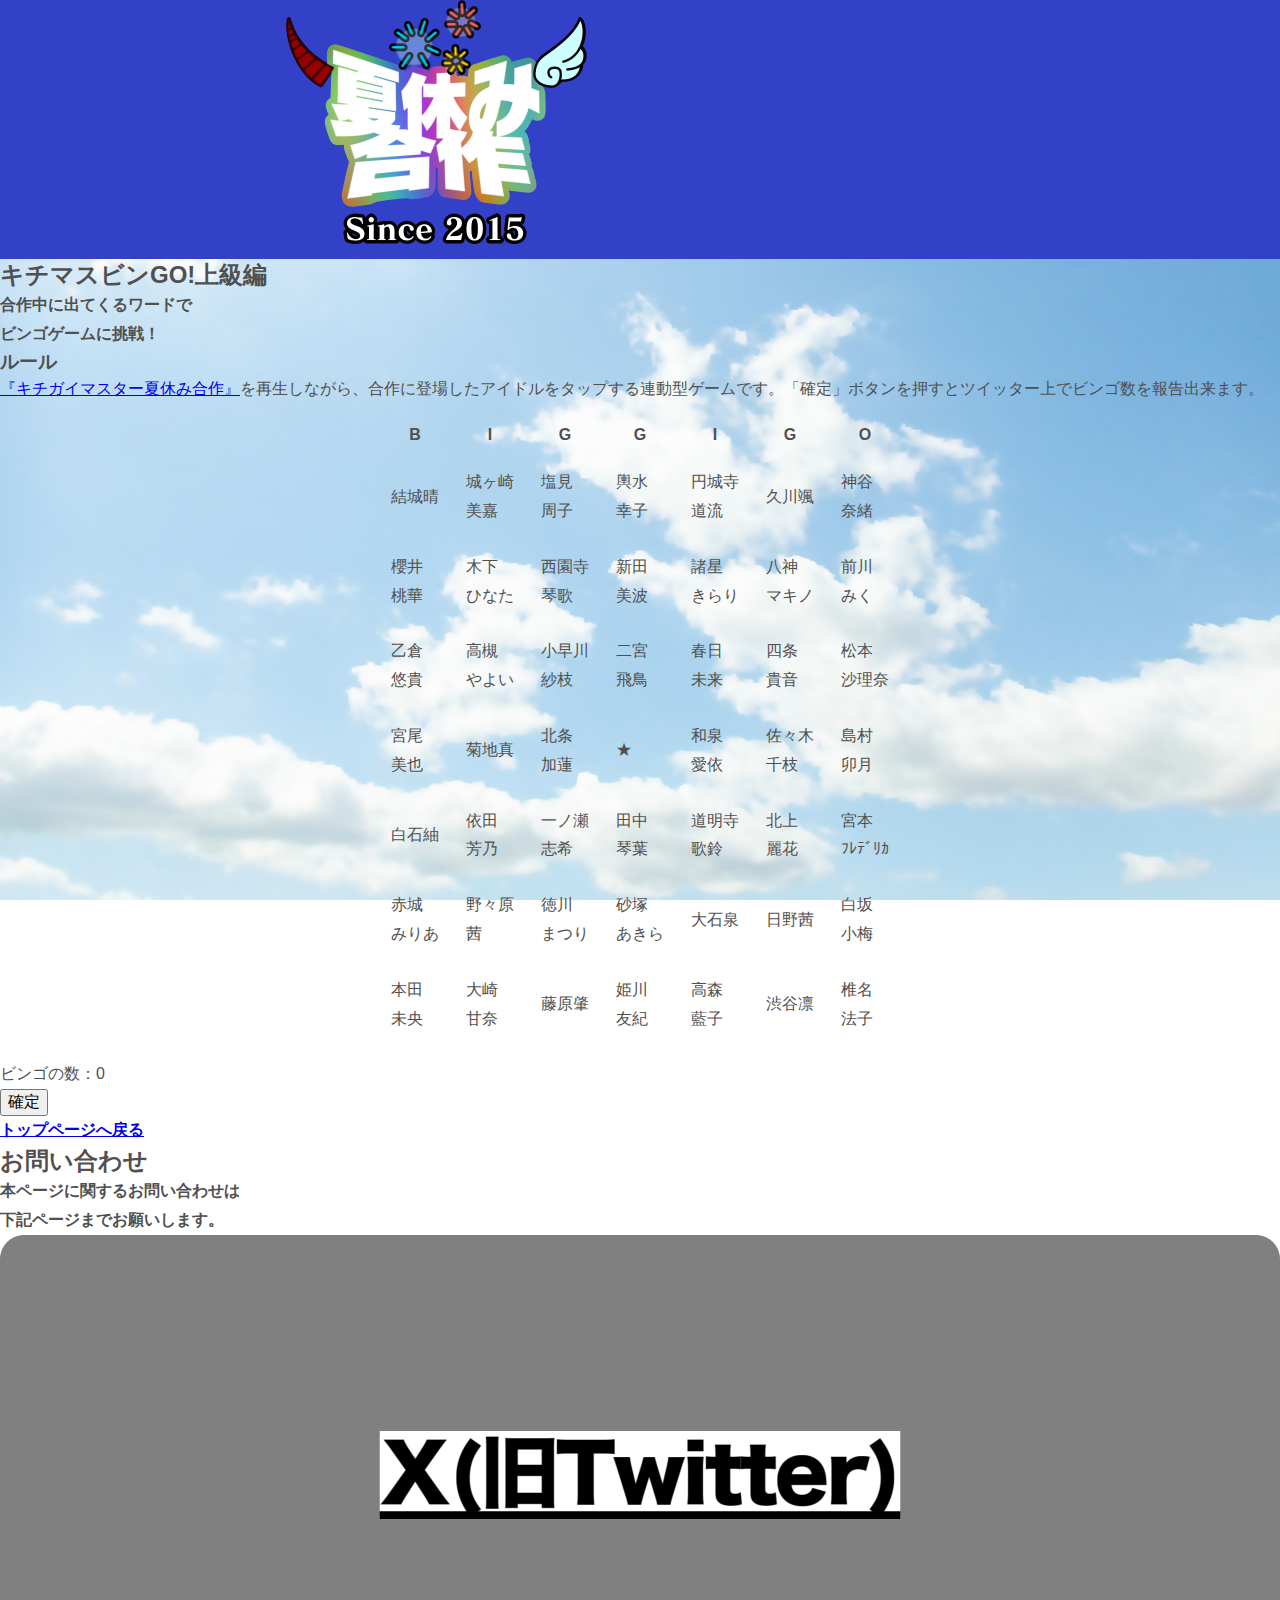
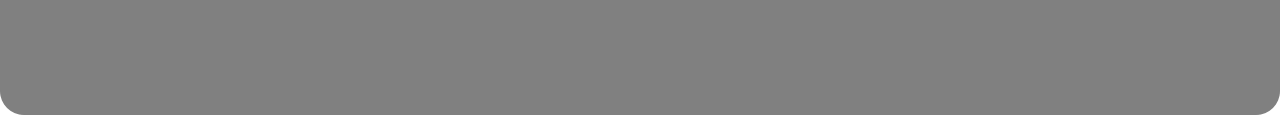
<file: advanced/index.html>
<!doctype html>
<html lang="ja">

<head>
<meta charset="utf-8">
<meta name="viewport" content="width=device-width, initial-scale=1">
<link rel="shortcut icon" href=""><!-- favicon.ico -->
<link rel="apple-touch-icon" href=""><!-- iphone.png -->
<meta name="description" content="夏休み合作">
<title>キチマスビンGO！上級編【夏休み合作2022連動ゲーム】</title>
<link rel="stylesheet" href="../css/normalize.css">
<link rel="stylesheet" href="../css/main.css">
<link rel="stylesheet" href="../css/swiper.css">
<meta name="twitter:card" content="summary_large_image">
<meta name="twitter:site" content="@alpha_gun">
<meta name="twitter:title" content="夏休み合作">
<meta name="twitter:description" content="夏休み合作">
<meta name="twitter:image" content="../images/summer_samune2022advanced.png">
</head>

<body>
<!-- ========== header ========== -->
<header>
<div class="container header-container">
<div class="header-inner">
<h1 class="header-logo2022"><img src="../images/summer2024.png" alt="夏休み合作"></h1>
</div><!-- /header-inner -->
</div><!-- /header-container -->
</header>
<!-- ========== /header ========== -->

<!-- ========== main ========== -->
<div class="summer-div">
	<h2 class="summer-h2">キチマスビンGO!上級編</h2>
	<p class="summer-p"><b>合作中に出てくるワードで<br>ビンゴゲームに挑戦！</b></p>
	<h3 class="summer-h3">ルール</h3>
	<p class="summer-p"><a href="https://www.nicovideo.jp/watch/sm40817952" target="_blank"><u>『キチガイマスター夏休み合作』</u></a>を再生しながら、合作に登場したアイドルをタップする連動型ゲームです。「確定」ボタンを押すとツイッター上でビンゴ数を報告出来ます。</p>
	<p>
		<table cellspacing="7" class="bingo2022advanced">
			<thead>
				<tr>
					<th>B</th>
					<th>I</th>
					<th>G</th>
					<th>G</th>
					<th>I</th>
					<th>G</th>
					<th>O</th>
				</tr>
			</thead>
			<tbody id="tbody">
			</tbody>
		</table>
		<div id="emergence_number">
			<p>ビンゴの数：<span id="bingo_count">0</span></p>
		</div>
		<input type="button" value="確定" id="openTwitter" />
	</p>
	<p class="summer-p">
		<a href="../"><u><b>トップページへ戻る</b></u></a>
	</p>
</div>

<div class="summer-div">
	<h2 class="summer-h2">お問い合わせ</h2>
	<p class="summer-p">
		<b>本ページに関するお問い合わせは<br>下記ページまでお願いします。</b>
	</p>
	<!--
	<p class="summer-p">
		<a href="https://0724.tokyo"><img src="../images/0724tokyo.png" alt="冷蔵庫" target="_blank"></a>
	</p>
	-->
	<p class="summer-p">
		<a href="https://twitter.com/alpha_gun"><img src="../images/twitter.png" alt="ツイッター" target="_blank"></a>
	</p>
</div>
<!-- ========== /main ========== -->

<script src="../script/script.js"></script>
<script src="../script/counter.js"></script>
<script src="../script/bingo2022advanced.js"></script>
<script src="../script/swiper.js"></script>
<script src="https://ajax.googleapis.com/ajax/libs/jquery/2.0.0/jquery.min.js"></script>
<script async src="https://platform.twitter.com/widgets.js" charset="utf-8"></script>
<script src="https://d.line-scdn.net/r/web/social-plugin/js/thirdparty/loader.min.js" async="async" defer="defer"></script>

<script>
//一番上に戻る
jQuery(document).ready(function() {
	var offset = 100;
	var duration = 500;
	jQuery(window).scroll(function() {
		if (jQuery(this).scrollTop() > offset) {
			jQuery('.pagetop').fadeIn(duration);
		} else {
			jQuery('.pagetop').fadeOut(duration);
		}
	});
	jQuery('.pagetop').click(function(event) {
		event.preventDefault();
		jQuery('html, body').animate({scrollTop: 0}, duration);
		return false;
	})
});
</script>

<div class="pagetop"><img src="../images/top.png" class="pagetop-img"></div> 

</body>
</html>
</file>
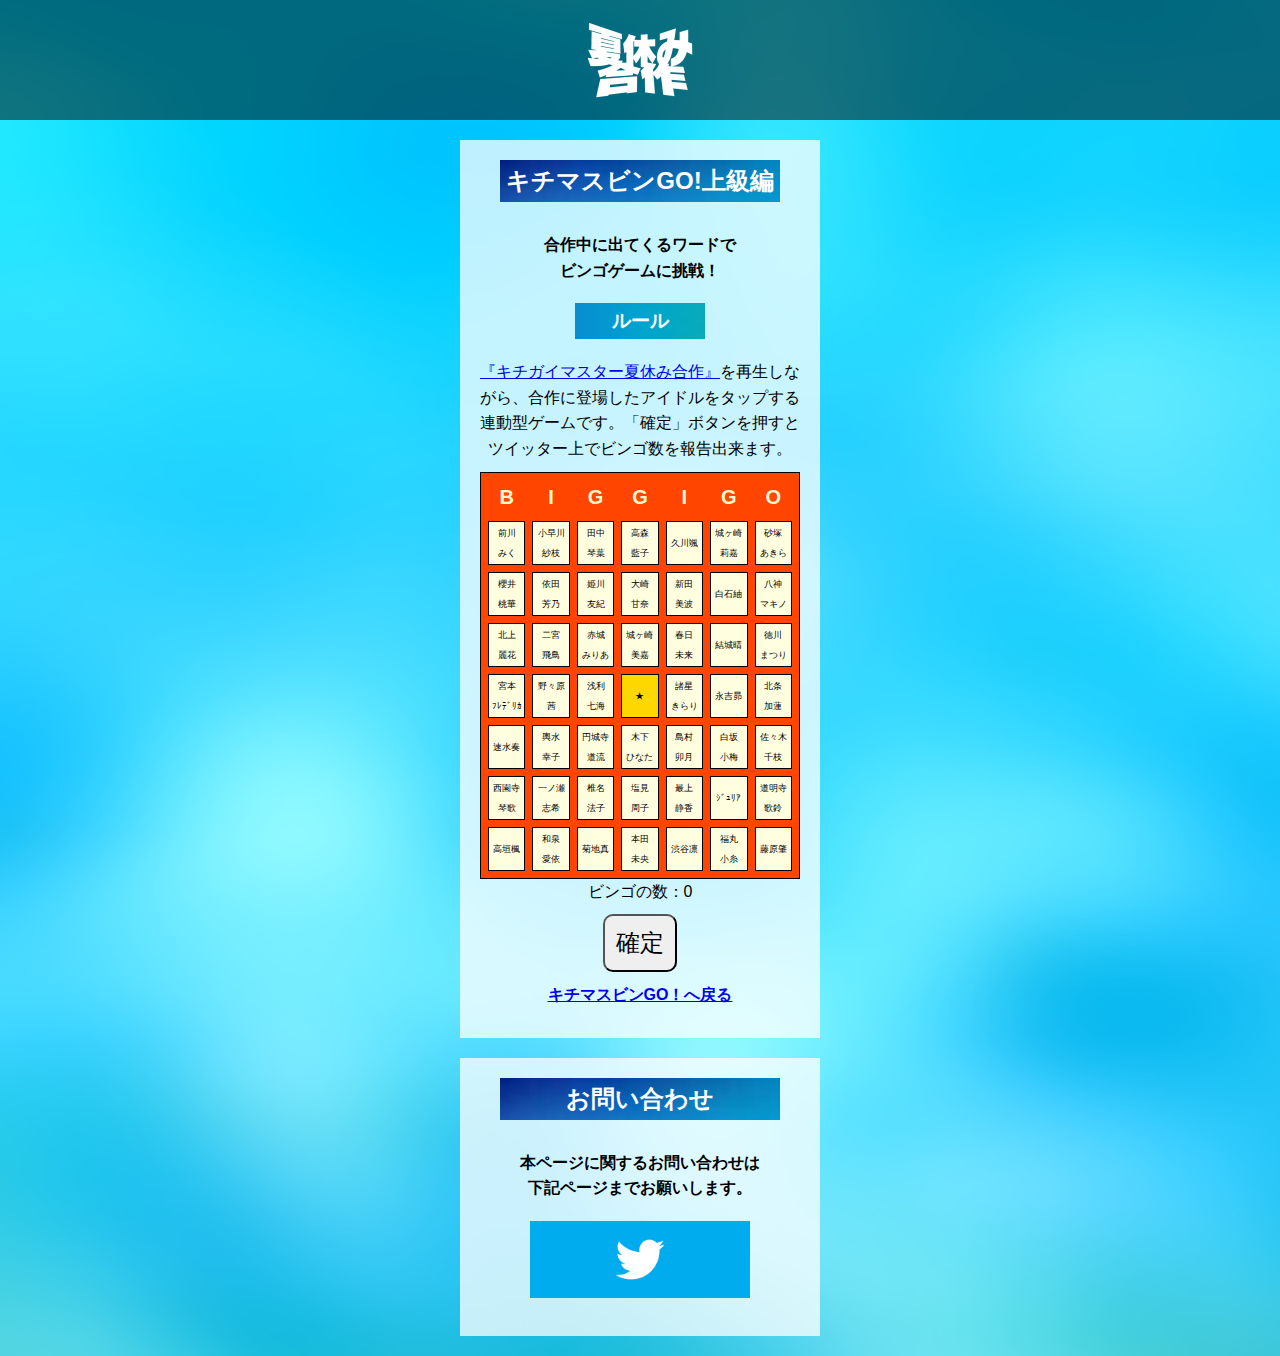
<file: 2022/advanced/index.html>
<!doctype html>
<html lang="ja">

<head>
<meta charset="utf-8">
<meta name="viewport" content="width=device-width, initial-scale=1">
<link rel="shortcut icon" href=""><!-- favicon.ico -->
<link rel="apple-touch-icon" href=""><!-- iphone.png -->
<meta name="description" content="夏休み合作">
<title>キチマスビンGO！上級編【夏休み合作2022連動ゲーム】</title>
<link rel="stylesheet" href="../../css/normalize.css">
<link rel="stylesheet" href="../../css/main2022.css">
<link rel="stylesheet" href="../../css/swiper.css">
<meta name="twitter:card" content="summary_large_image">
<meta name="twitter:site" content="@alpha_gun">
<meta name="twitter:title" content="夏休み合作">
<meta name="twitter:description" content="夏休み合作">
<meta name="twitter:image" content="../../images/archives/summer_samune2022advanced.png">
</head>

<body>
<!-- ========== header ========== -->
<header>
<div class="container header-container">
<div class="header-inner">
<h1 class="header-logo"><img src="../../images/archives/summer.png" alt="夏休み合作"></h1>
</div><!-- /header-inner -->
</div><!-- /header-container -->
</header>
<!-- ========== /header ========== -->

<!-- ========== main ========== -->
<div class="summer-div">
	<h2 class="summer-h2">キチマスビンGO!上級編</h2>
	<p class="summer-p"><b>合作中に出てくるワードで<br>ビンゴゲームに挑戦！</b></p>
	<h3 class="summer-h3">ルール</h3>
	<p class="summer-p"><a href="https://www.nicovideo.jp/watch/sm40817952" target="_blank"><u>『キチガイマスター夏休み合作』</u></a>を再生しながら、合作に登場したアイドルをタップする連動型ゲームです。「確定」ボタンを押すとツイッター上でビンゴ数を報告出来ます。</p>
	<p>
		<table cellspacing="7" class="bingo2022advanced">
			<thead>
				<tr>
					<th>B</th>
					<th>I</th>
					<th>G</th>
					<th>G</th>
					<th>I</th>
					<th>G</th>
					<th>O</th>
				</tr>
			</thead>
			<tbody id="tbody">
			</tbody>
		</table>
		<div id="emergence_number">
			<p>ビンゴの数：<span id="bingo_count">0</span></p>
		</div>
		<input type="button" value="確定" id="openTwitter" />
	</p>
	<p class="summer-p">
		<a href="../"><u><b>キチマスビンGO！へ戻る</b></u></a>
	</p>
</div>

<div class="summer-div">
	<h2 class="summer-h2">お問い合わせ</h2>
	<p class="summer-p">
		<b>本ページに関するお問い合わせは<br>下記ページまでお願いします。</b>
	</p>
	<!--
	<p class="summer-p">
		<a href="https://0724.tokyo"><img src="../../images/archives/0724tokyo.png" alt="冷蔵庫" target="_blank"></a>
	</p>
	-->
	<p class="summer-p">
		<a href="https://twitter.com/alpha_gun"><img src="../../images/archives/twitter.png" alt="ツイッター" target="_blank"></a>
	</p>
</div>
<!-- ========== /main ========== -->

<script src="../../script/script.js"></script>
<script src="../../script/counter.js"></script>
<script src="../../script/bingo2022advanced.js"></script>
<script src="../../script/swiper.js"></script>
<script src="https://ajax.googleapis.com/ajax/libs/jquery/2.0.0/jquery.min.js"></script>
<script async src="https://platform.twitter.com/widgets.js" charset="utf-8"></script>
<script src="https://d.line-scdn.net/r/web/social-plugin/js/thirdparty/loader.min.js" async="async" defer="defer"></script>

<script>
//一番上に戻る
jQuery(document).ready(function() {
	var offset = 100;
	var duration = 500;
	jQuery(window).scroll(function() {
		if (jQuery(this).scrollTop() > offset) {
			jQuery('.pagetop').fadeIn(duration);
		} else {
			jQuery('.pagetop').fadeOut(duration);
		}
	});
	jQuery('.pagetop').click(function(event) {
		event.preventDefault();
		jQuery('html, body').animate({scrollTop: 0}, duration);
		return false;
	})
});
</script>

<div class="pagetop"><img src="../../images/archives/top.png" class="pagetop-img"></div> 

</body>
</html>
</file>
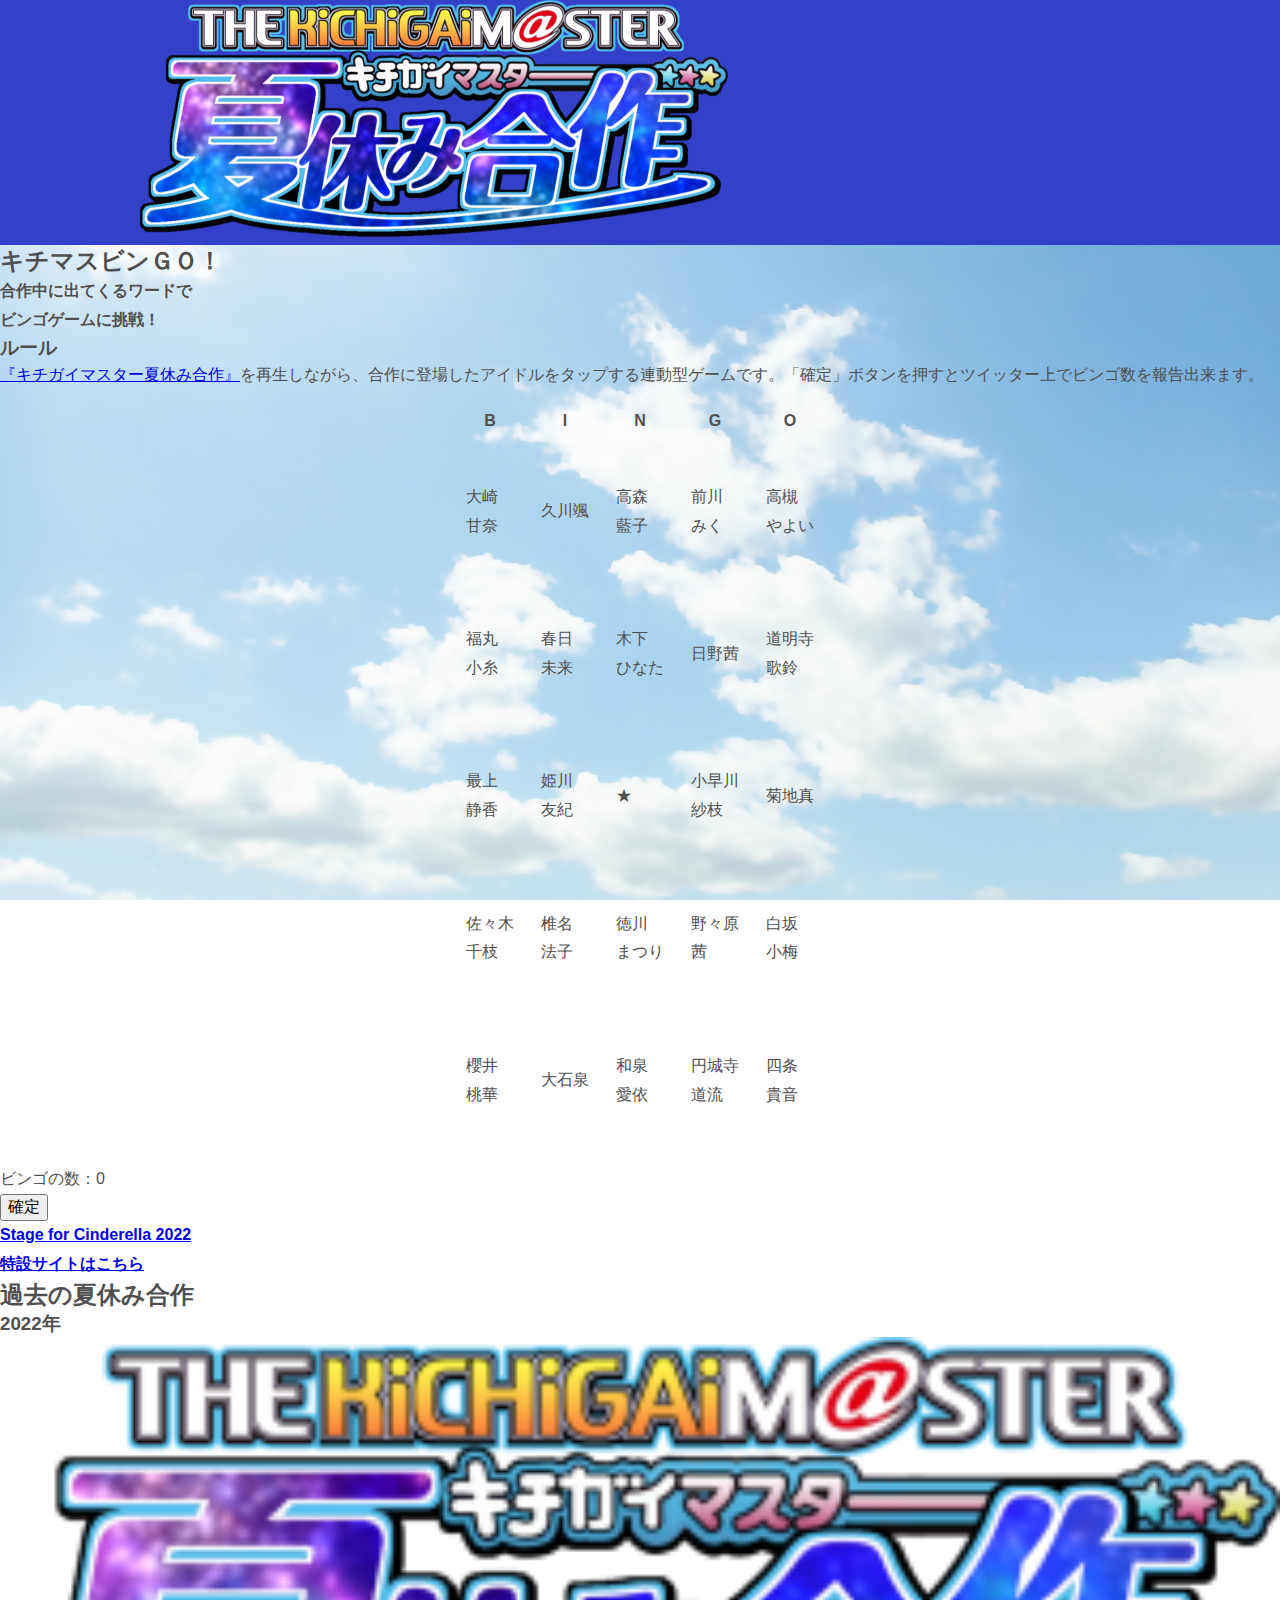
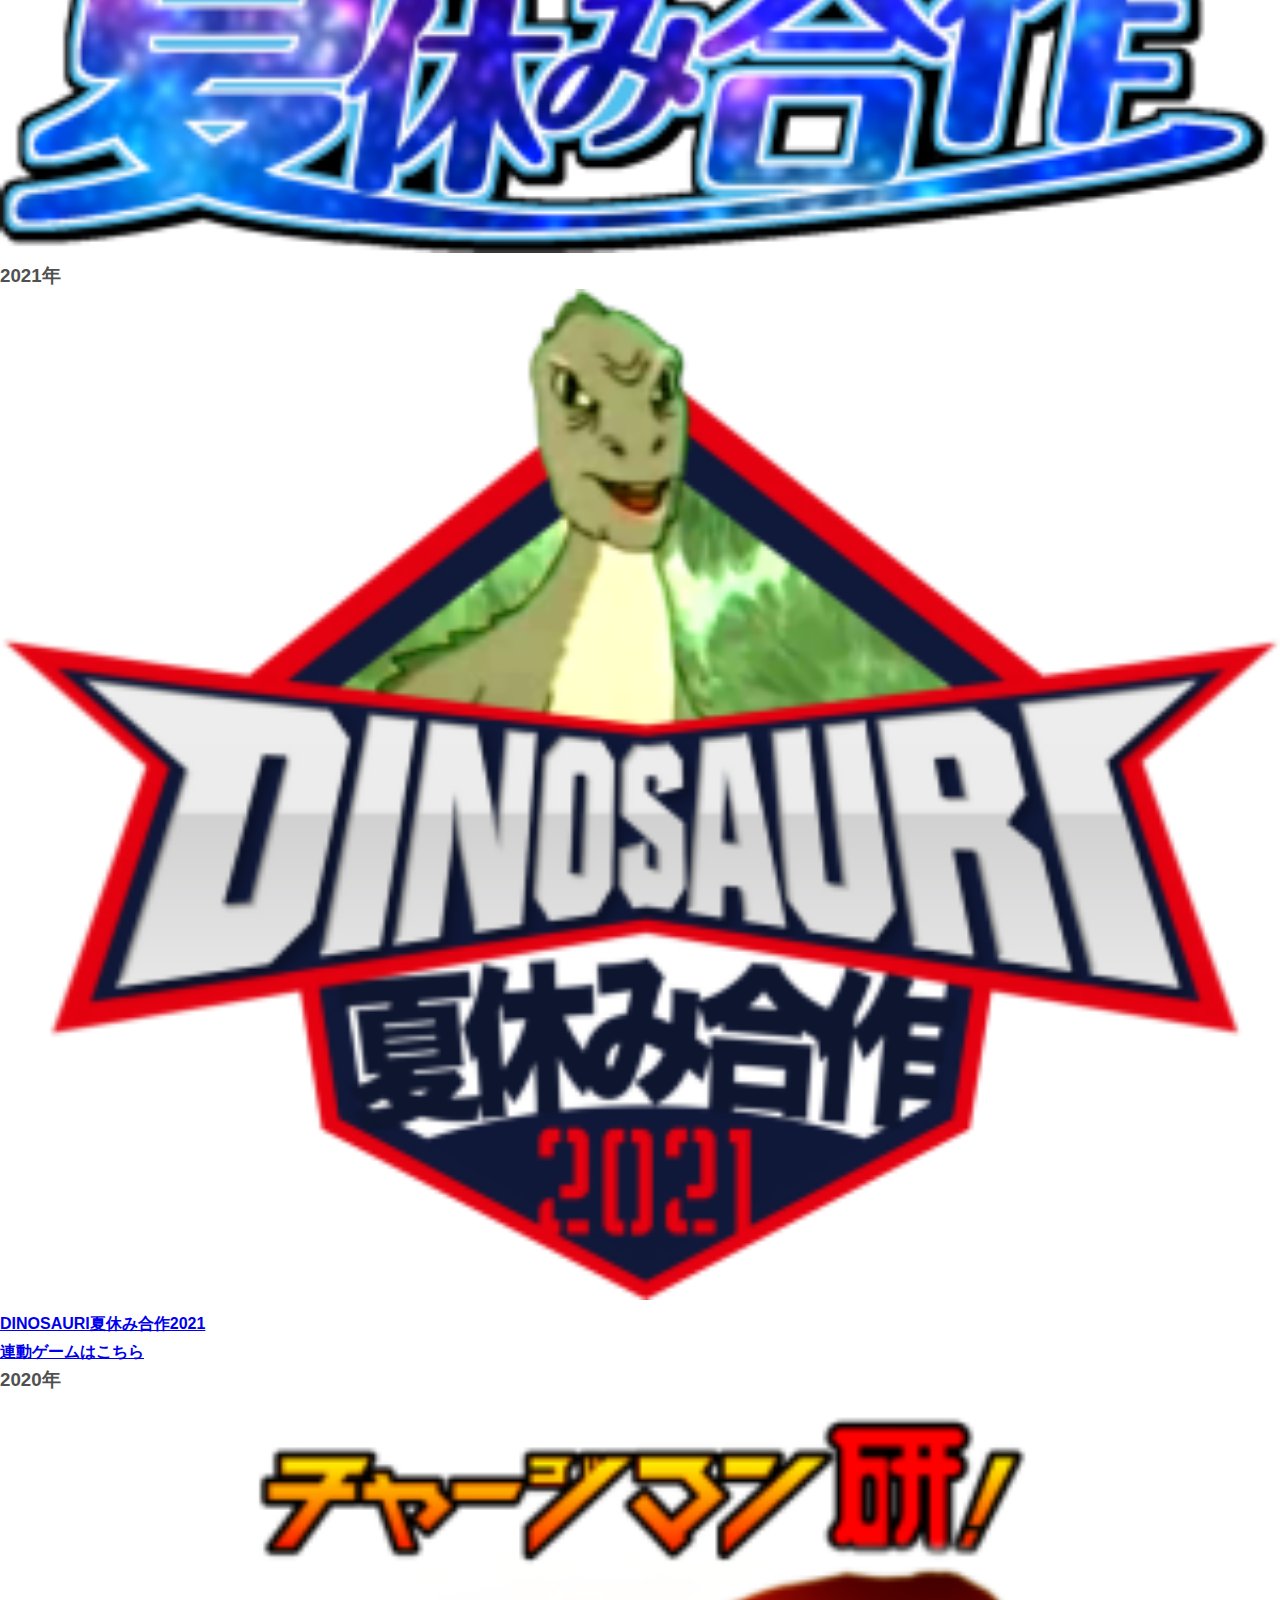
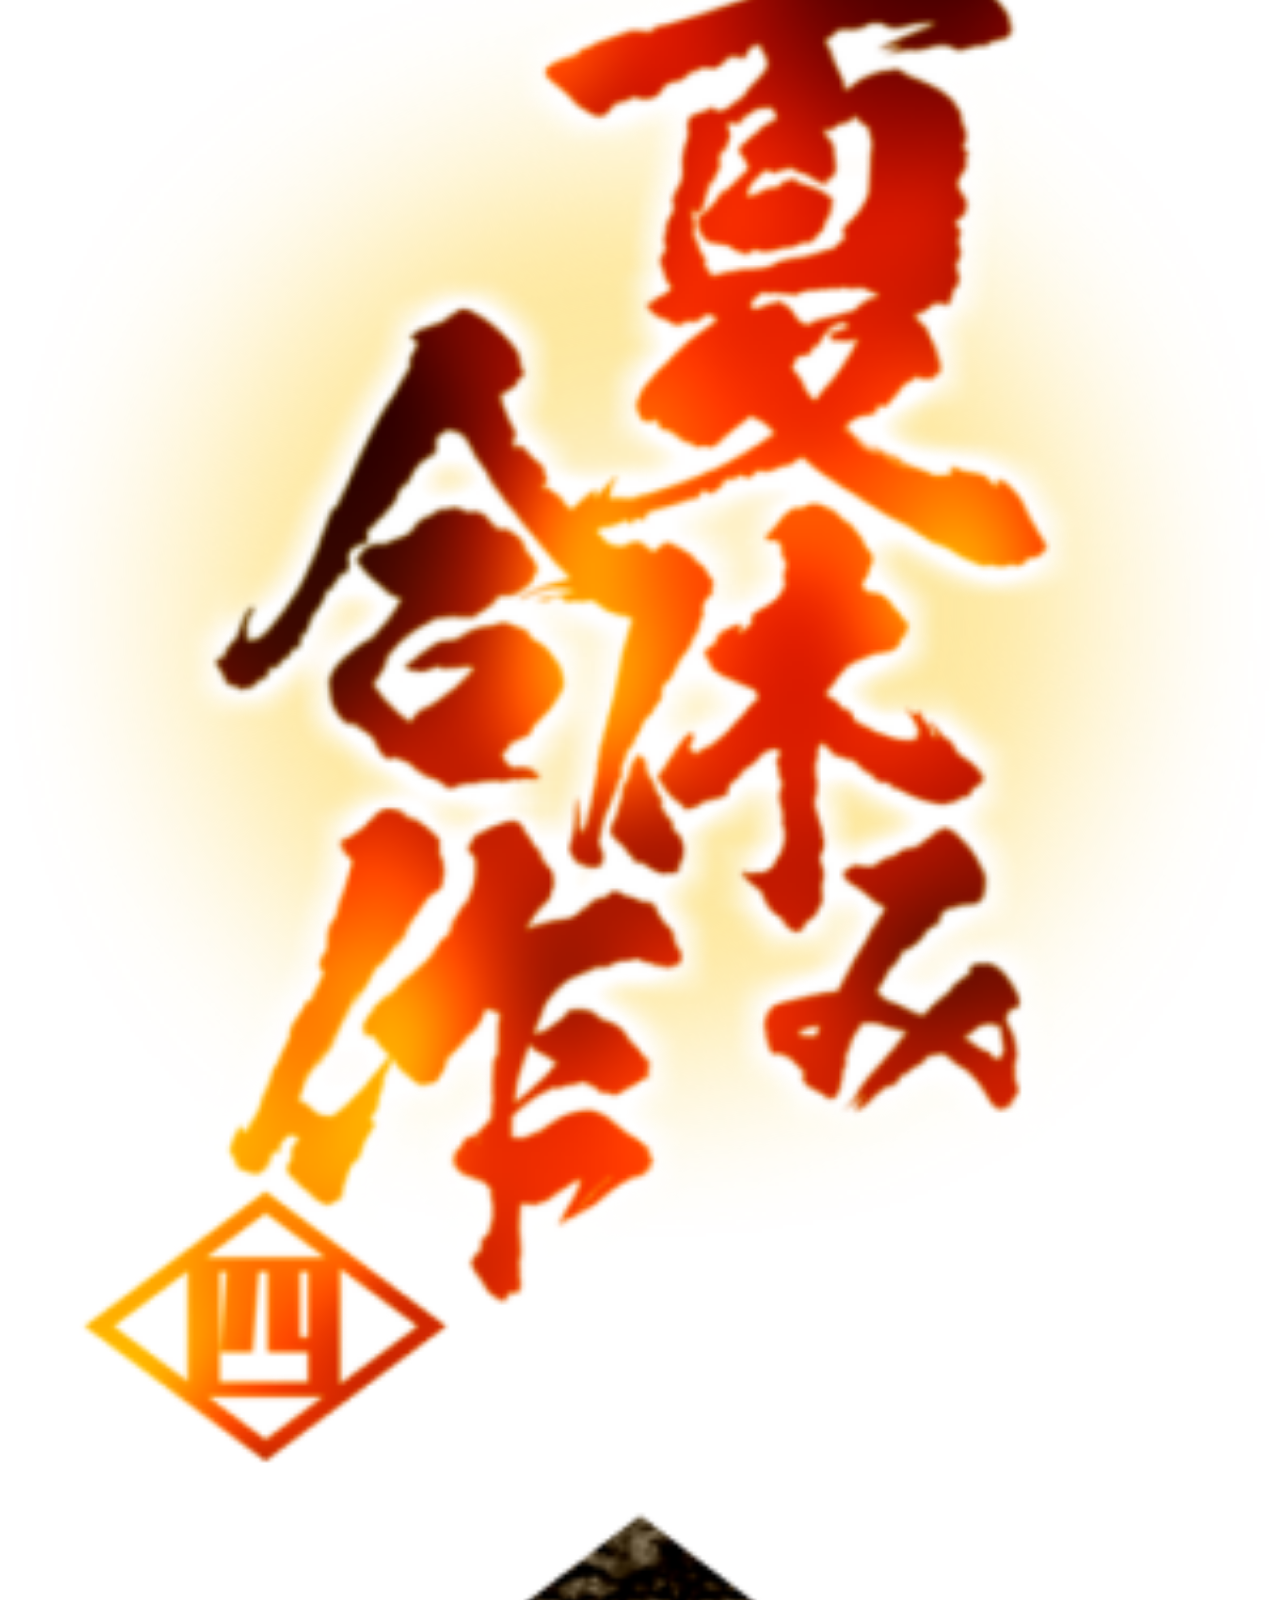
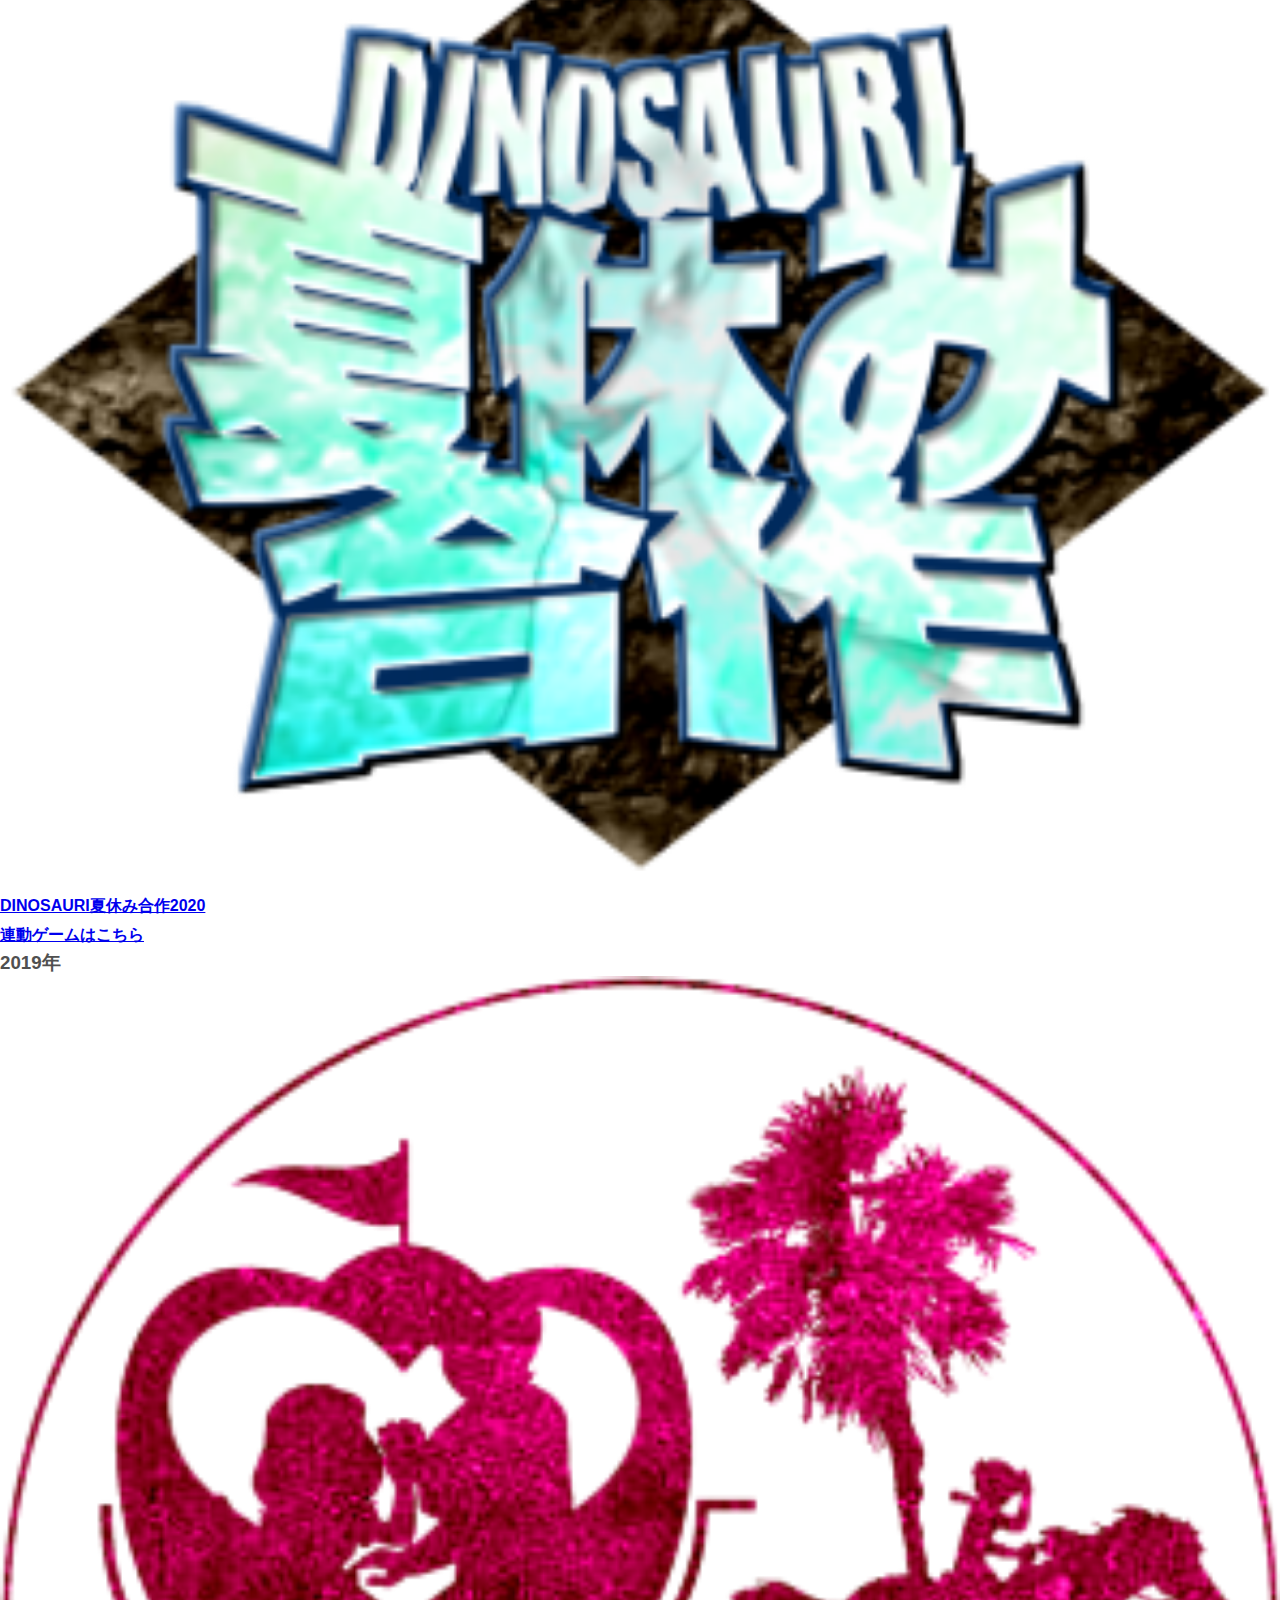
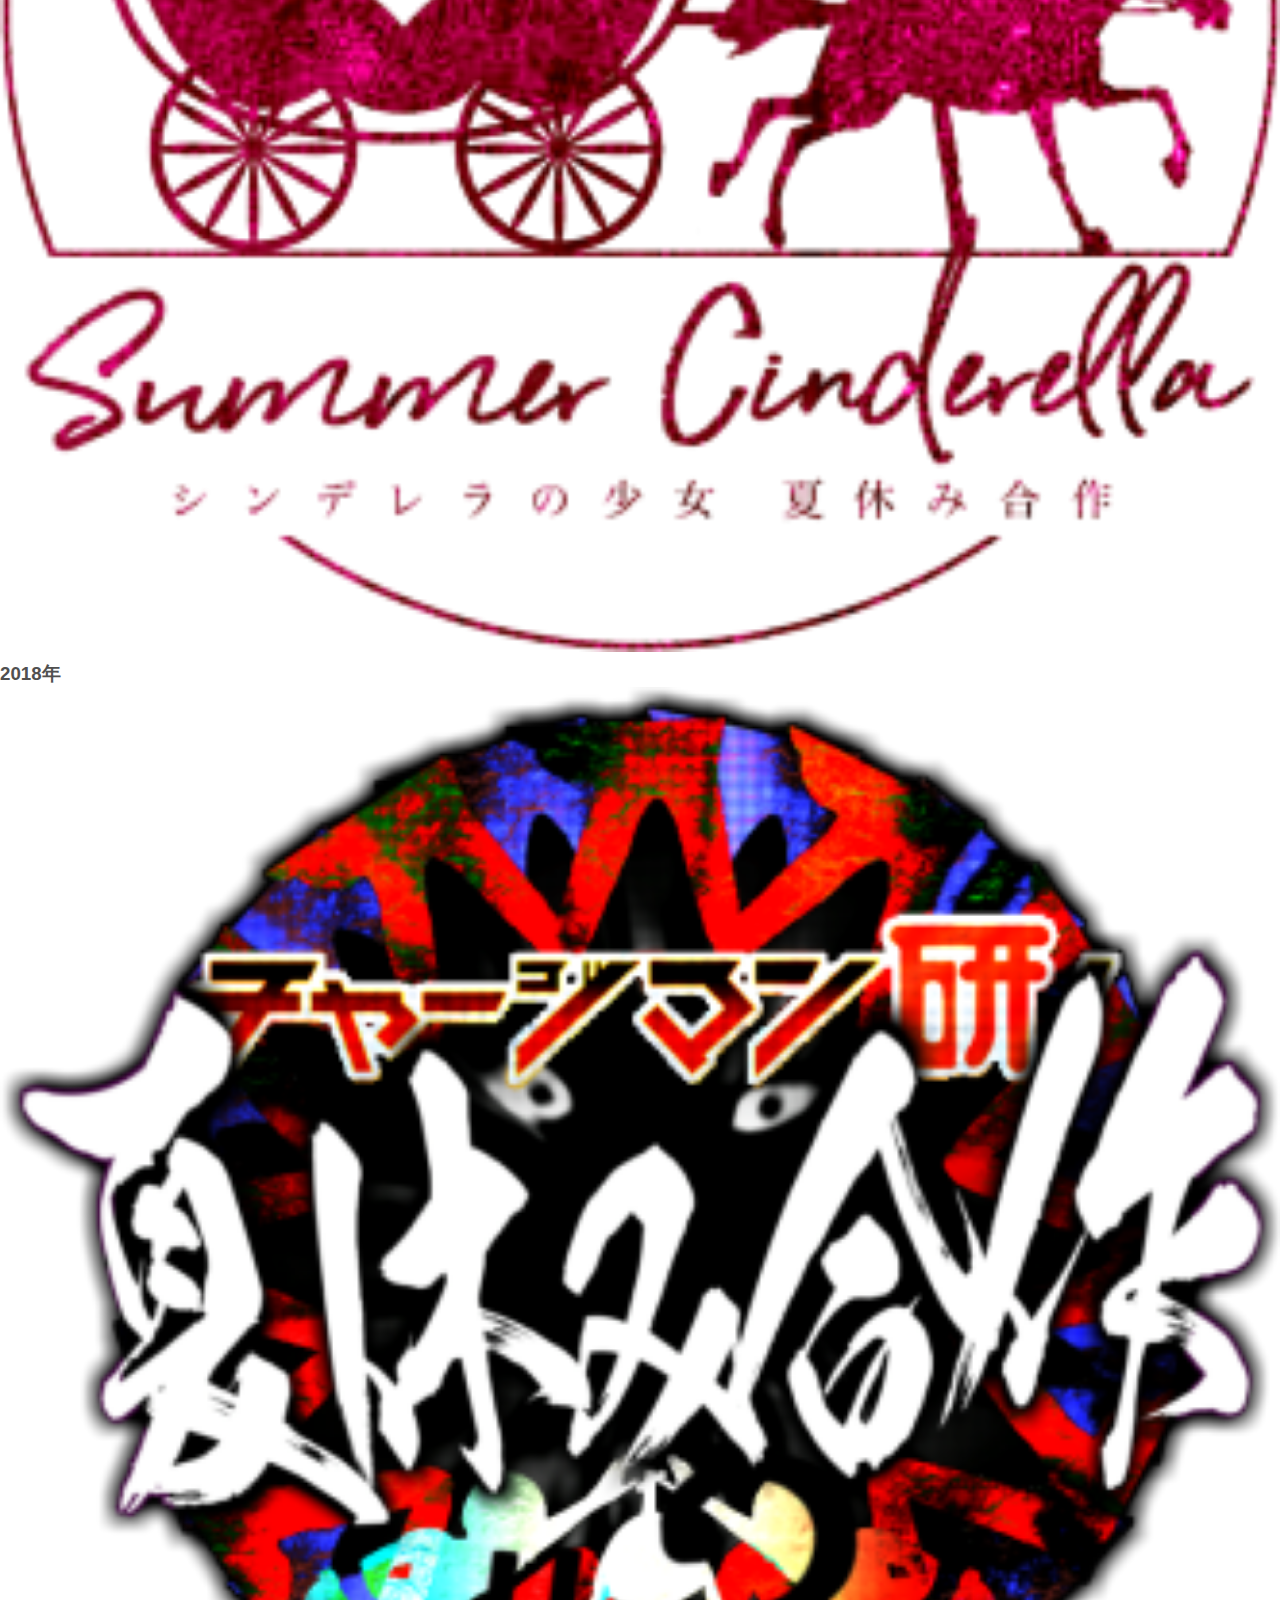
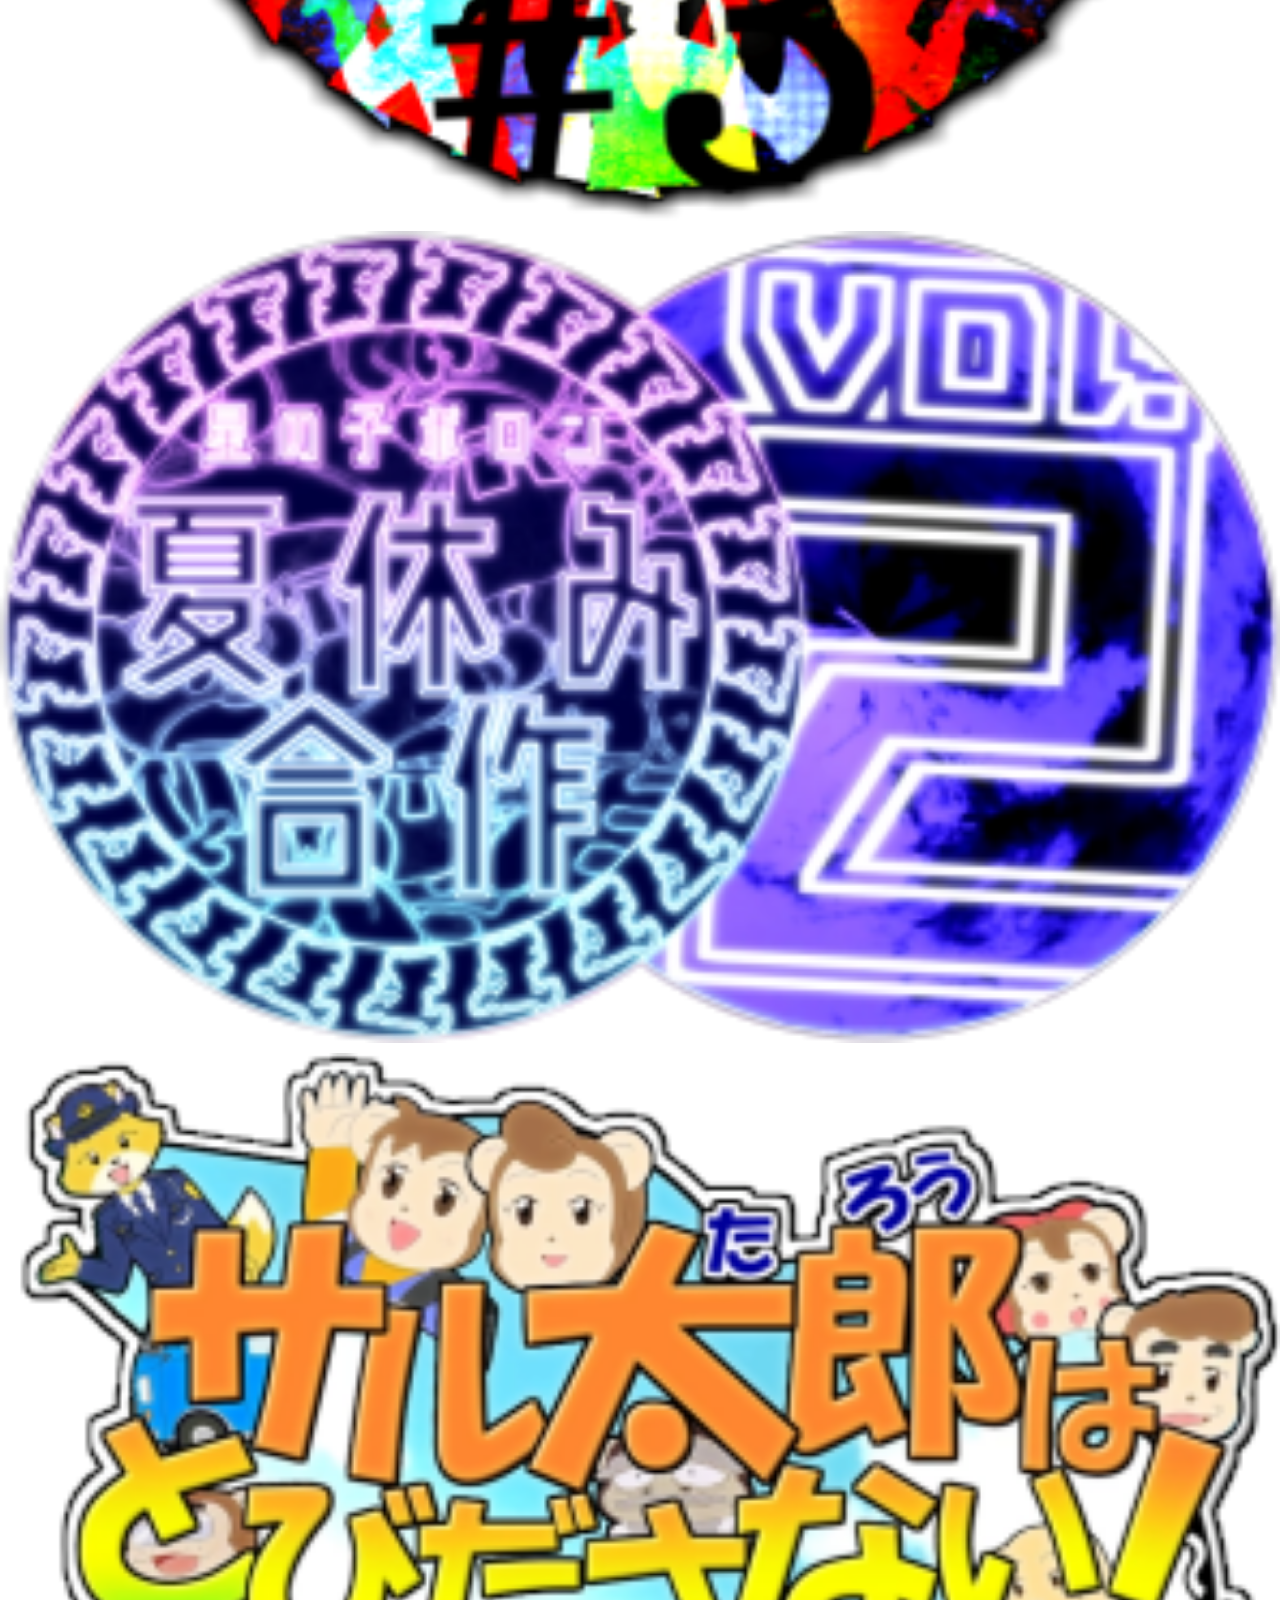
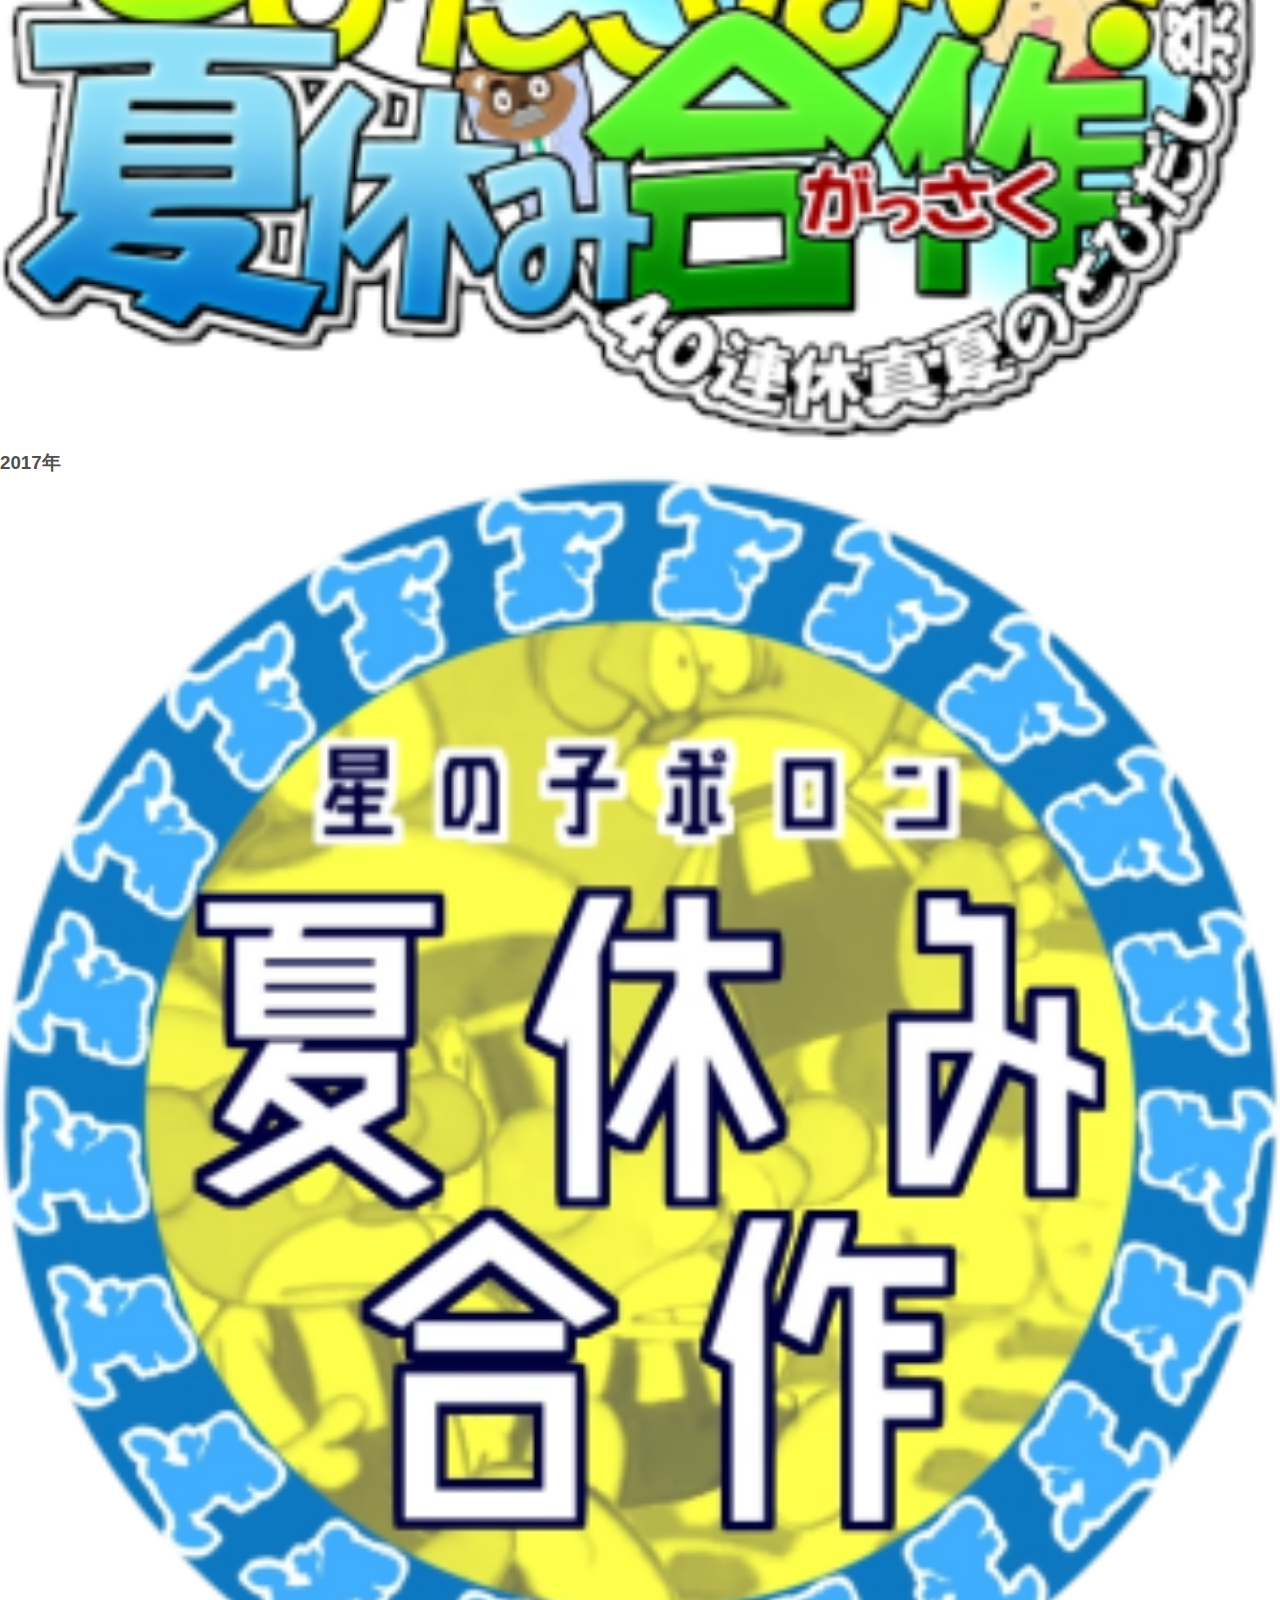
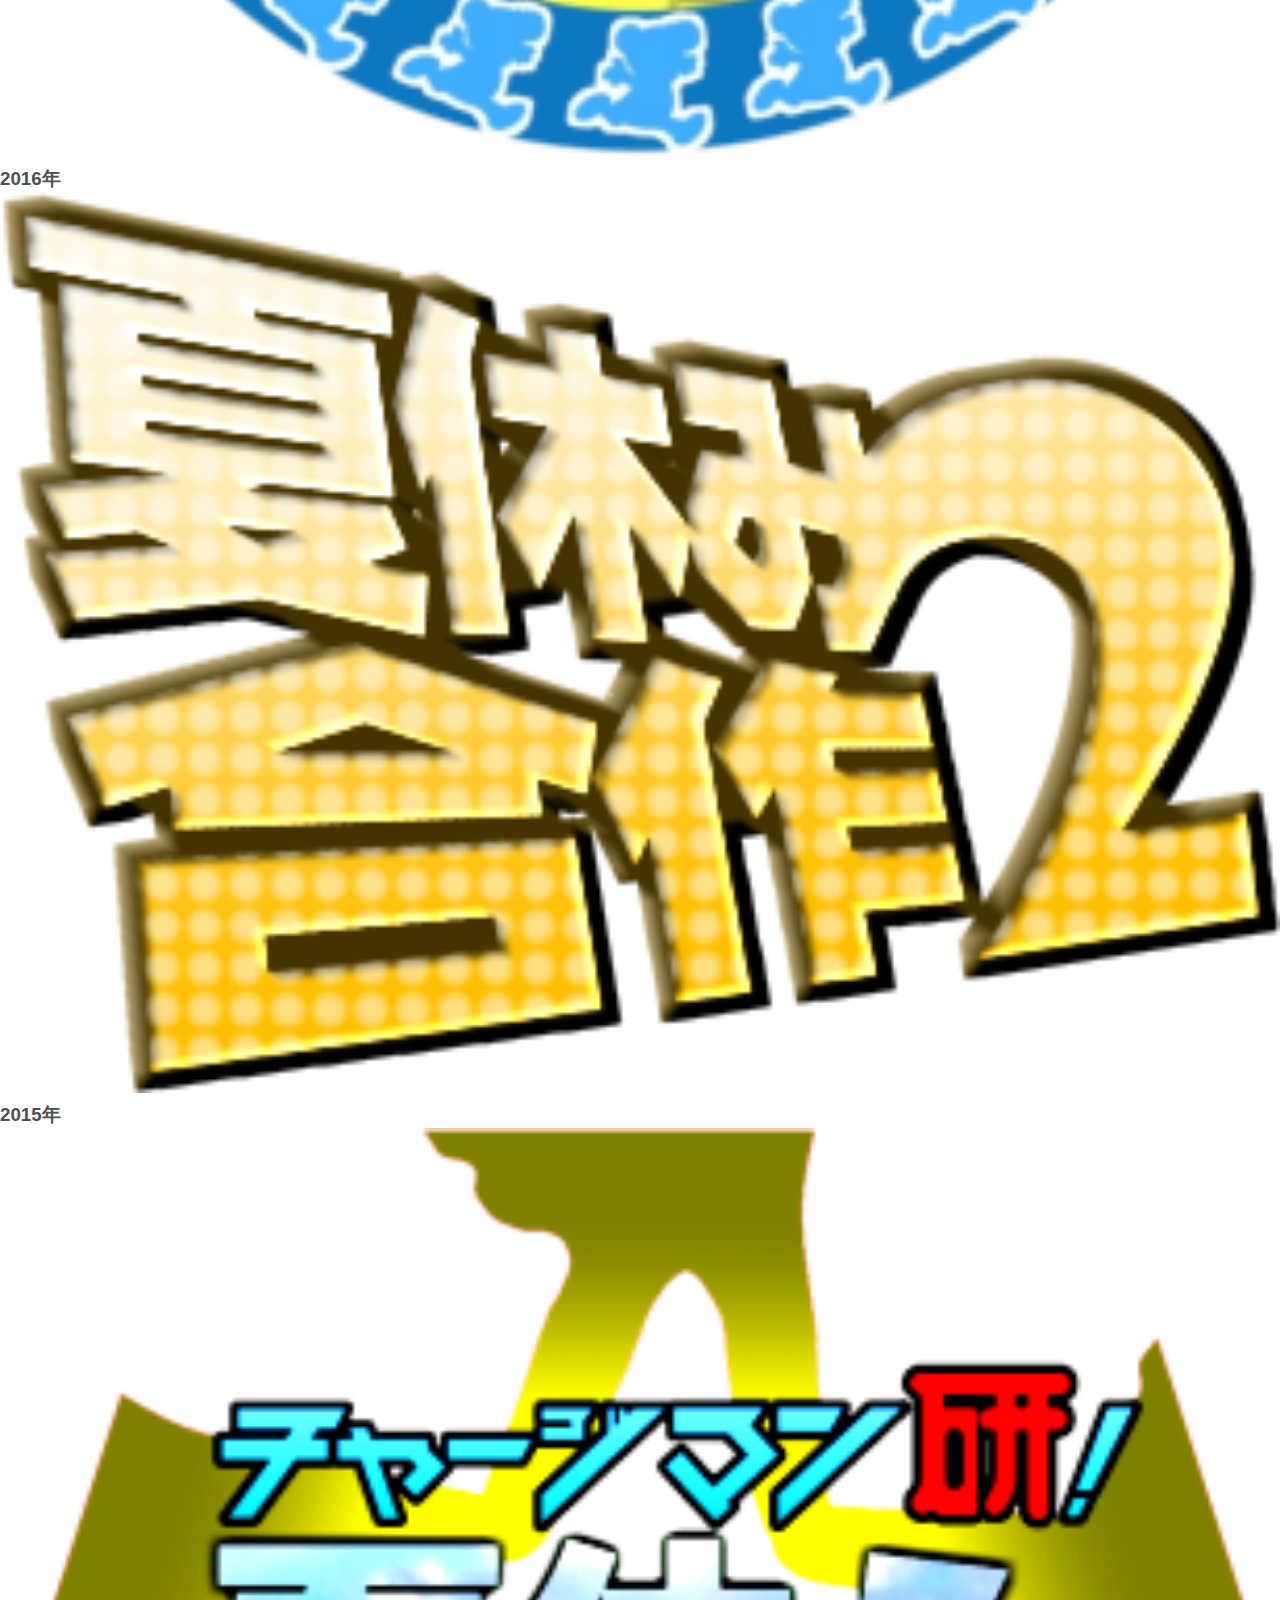
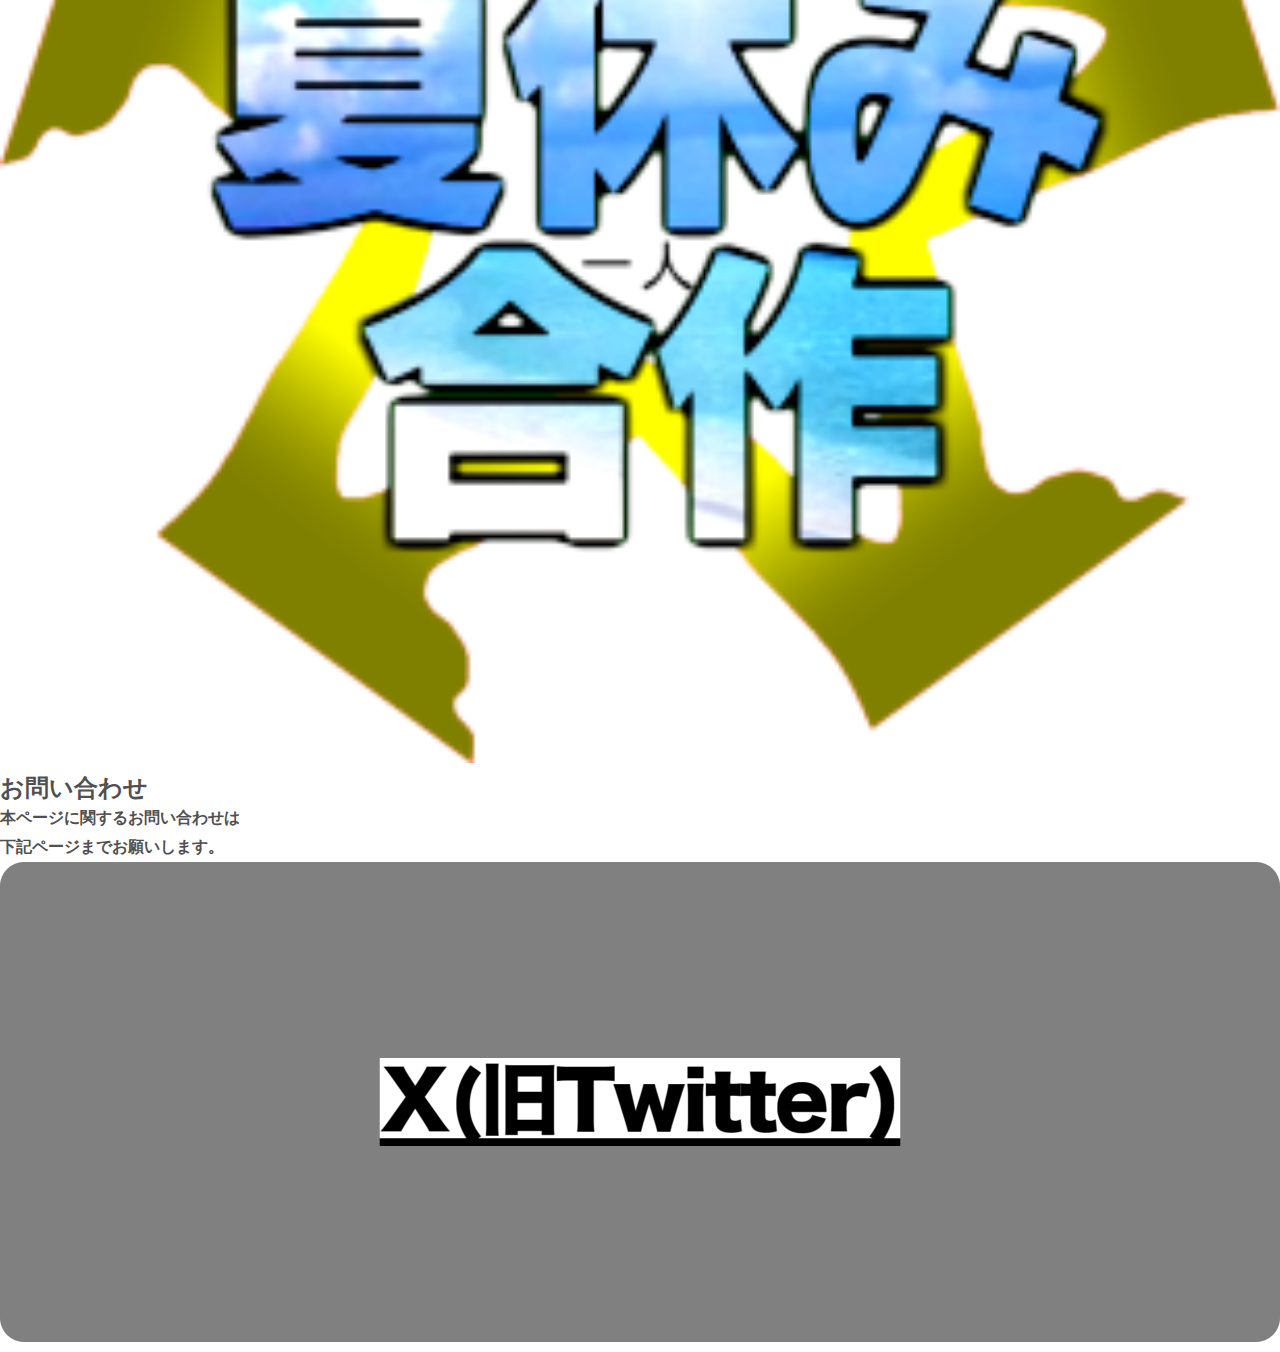
<file: 2022testpage.html>
<!doctype html>
<html lang="ja">

<head>
<meta charset="utf-8">
<meta name="viewport" content="width=device-width, initial-scale=1">
<link rel="shortcut icon" href=""><!-- favicon.ico -->
<link rel="apple-touch-icon" href=""><!-- iphone.png -->
<meta name="description" content="夏休み合作">
<title>キチマスビンGO！【夏休み合作2022連動ゲーム】</title>
<link rel="stylesheet" href="css/normalize.css">
<link rel="stylesheet" href="css/main.css">
<link rel="stylesheet" href="css/swiper.css">
<meta name="twitter:card" content="summary_large_image">
<meta name="twitter:site" content="@alpha_gun">
<meta name="twitter:title" content="夏休み合作">
<meta name="twitter:description" content="夏休み合作">
<meta name="twitter:image" content="images/summer_samune2022.png">
</head>

<body>
<!-- ========== header ========== -->
<header>
<div class="container header-container">
<div class="header-inner">
<h1 class="header-logo2022"><img src="images/summer2022.png" alt="夏休み合作"></h1>
</div><!-- /header-inner -->
</div><!-- /header-container -->
</header>
<!-- ========== /header ========== -->

<!-- ========== main ========== -->
<div class="summer-div">
	<h2 class="summer-h2">キチマスビンＧＯ！</h2>
	<p class="summer-p"><b>合作中に出てくるワードで<br>ビンゴゲームに挑戦！</b></p>
	<h3 class="summer-h3">ルール</h3>
	<p class="summer-p"><a href="https://www.nicovideo.jp/watch/sm40817952" target="_blank"><u>『キチガイマスター夏休み合作』</u></a>を再生しながら、合作に登場したアイドルをタップする連動型ゲームです。「確定」ボタンを押すとツイッター上でビンゴ数を報告出来ます。</p>
	<p>
		<table cellspacing="7" class="bingo2022">
			<thead>
				<tr>
					<th>B</th>
					<th>I</th>
					<th>N</th>
					<th>G</th>
					<th>O</th>
				</tr>
			</thead>
			<tbody id="tbody">
			</tbody>
		</table>
		<div id="emergence_number">
			<p>ビンゴの数：<span id="bingo_count">0</span></p>
		</div>
		<input type="button" value="確定" id="openTwitter" />
	</p>
	<p class="summer-p">
		<a href="https://sfcinderella2022.idolmaster-official.jp/" target="_blank"><u><b>Stage for Cinderella 2022<br>特設サイトはこちら</b></u></a>
	</p>
</div>

<div class="summer-div">
	<h2 class="summer-h2">過去の夏休み合作</h2>
	<h3 class="summer-h3">2022年</h3>
		<p class="summer-p">
			<a href="https://www.nicovideo.jp/watch/sm40817952" target="_blank">
			<img src="images/2022.png" alt="2022">
			</a>
		</p>

	<h3 class="summer-h3">2021年</h3>
		<p class="summer-p">
			<a href="https://www.nicovideo.jp/watch/sm39084681" target="_blank">
			<img src="images/2021.png" alt="2021">
			</a>
		</p>
		<p class="summer-p">
			<a href="2021/"><u><b>DINOSAURI夏休み合作2021<br>連動ゲームはこちら</b></u></a>
		</p>
	<h3 class="summer-h3">2020年</h3>
		<p class="summer-p">
			<a href="https://www.nicovideo.jp/watch/sm37569836" target="_blank">
			<img src="images/2020_1.png" alt="2020_1">
			</a>
		</p>
		<p class="summer-p">
			<a href="https://www.nicovideo.jp/watch/sm37107459" target="_blank">
			<img src="images/2020.png" alt="2020">
			</a>
		</p>
		<p class="summer-p">
			<a href="2020/"><u><b>DINOSAURI夏休み合作2020<br>連動ゲームはこちら</b></u></a>
		</p>
	<h3 class="summer-h3">2019年</h3>
		<p class="summer-p">
			<a href="https://www.nicovideo.jp/watch/sm35444071" target="_blank">
			<img src="images/2019.png" alt="2019">
			</a>
		</p>
	<h3 class="summer-h3">2018年</h3>
		<p class="summer-p">
			<a href="https://www.nicovideo.jp/watch/sm33578741" target="_blank">
			<img src="images/2018.png" alt="2018">
			</a>
		</p>
		<p class="summer-p">
			<a href="https://www.nicovideo.jp/watch/sm33576137" target="_blank">
			<img src="images/2018_1.png" alt="2018_1">
			</a>
		</p>
		<p class="summer-p">
			<a href="https://www.nicovideo.jp/watch/sm33577254" target="_blank">
			<img src="images/2018_2.png" alt="2018_2">
			</a>
		</p>
	<h3 class="summer-h3">2017年</h3>
		<p class="summer-p">
			<a href="https://www.nicovideo.jp/watch/sm31613584" target="_blank">
			<img src="images/2017.png" alt="2017">
			</a>
		</p>
	<h3 class="summer-h3">2016年</h3>
		<p class="summer-p">
			<a href="https://www.nicovideo.jp/watch/sm29278733" target="_blank">
			<img src="images/2016.png" alt="2016">
			</a>
		</p>
	<h3 class="summer-h3">2015年</h3>
		<p class="summer-p">
			<a href="https://www.nicovideo.jp/watch/sm26759230" target="_blank">
			<img src="images/2015.png" alt="2015">
			</a>
		</p>
</div>

<div class="summer-div">
	<h2 class="summer-h2">お問い合わせ</h2>
	<p class="summer-p">
		<b>本ページに関するお問い合わせは<br>下記ページまでお願いします。</b>
	</p>
	<!--
	<p class="summer-p">
		<a href="https://0724.tokyo"><img src="images/0724tokyo.png" alt="冷蔵庫" target="_blank"></a>
	</p>
	-->
	<p class="summer-p">
		<a href="https://twitter.com/alpha_gun"><img src="images/twitter.png" alt="ツイッター" target="_blank"></a>
	</p>
</div>
<!-- ========== /main ========== -->

<script src="script/script.js"></script>
<script src="script/counter.js"></script>
<script src="script/bingo2022.js"></script>
<script src="script/swiper.js"></script>
<script src="https://ajax.googleapis.com/ajax/libs/jquery/2.0.0/jquery.min.js"></script>
<script async src="https://platform.twitter.com/widgets.js" charset="utf-8"></script>
<script src="https://d.line-scdn.net/r/web/social-plugin/js/thirdparty/loader.min.js" async="async" defer="defer"></script>

<script>
//一番上に戻る
jQuery(document).ready(function() {
	var offset = 100;
	var duration = 500;
	jQuery(window).scroll(function() {
		if (jQuery(this).scrollTop() > offset) {
			jQuery('.pagetop').fadeIn(duration);
		} else {
			jQuery('.pagetop').fadeOut(duration);
		}
	});
	jQuery('.pagetop').click(function(event) {
		event.preventDefault();
		jQuery('html, body').animate({scrollTop: 0}, duration);
		return false;
	})
});
</script>

<div class="pagetop"><img src="images/top.png" class="pagetop-img"></div> 

</body>
</html>
</file>
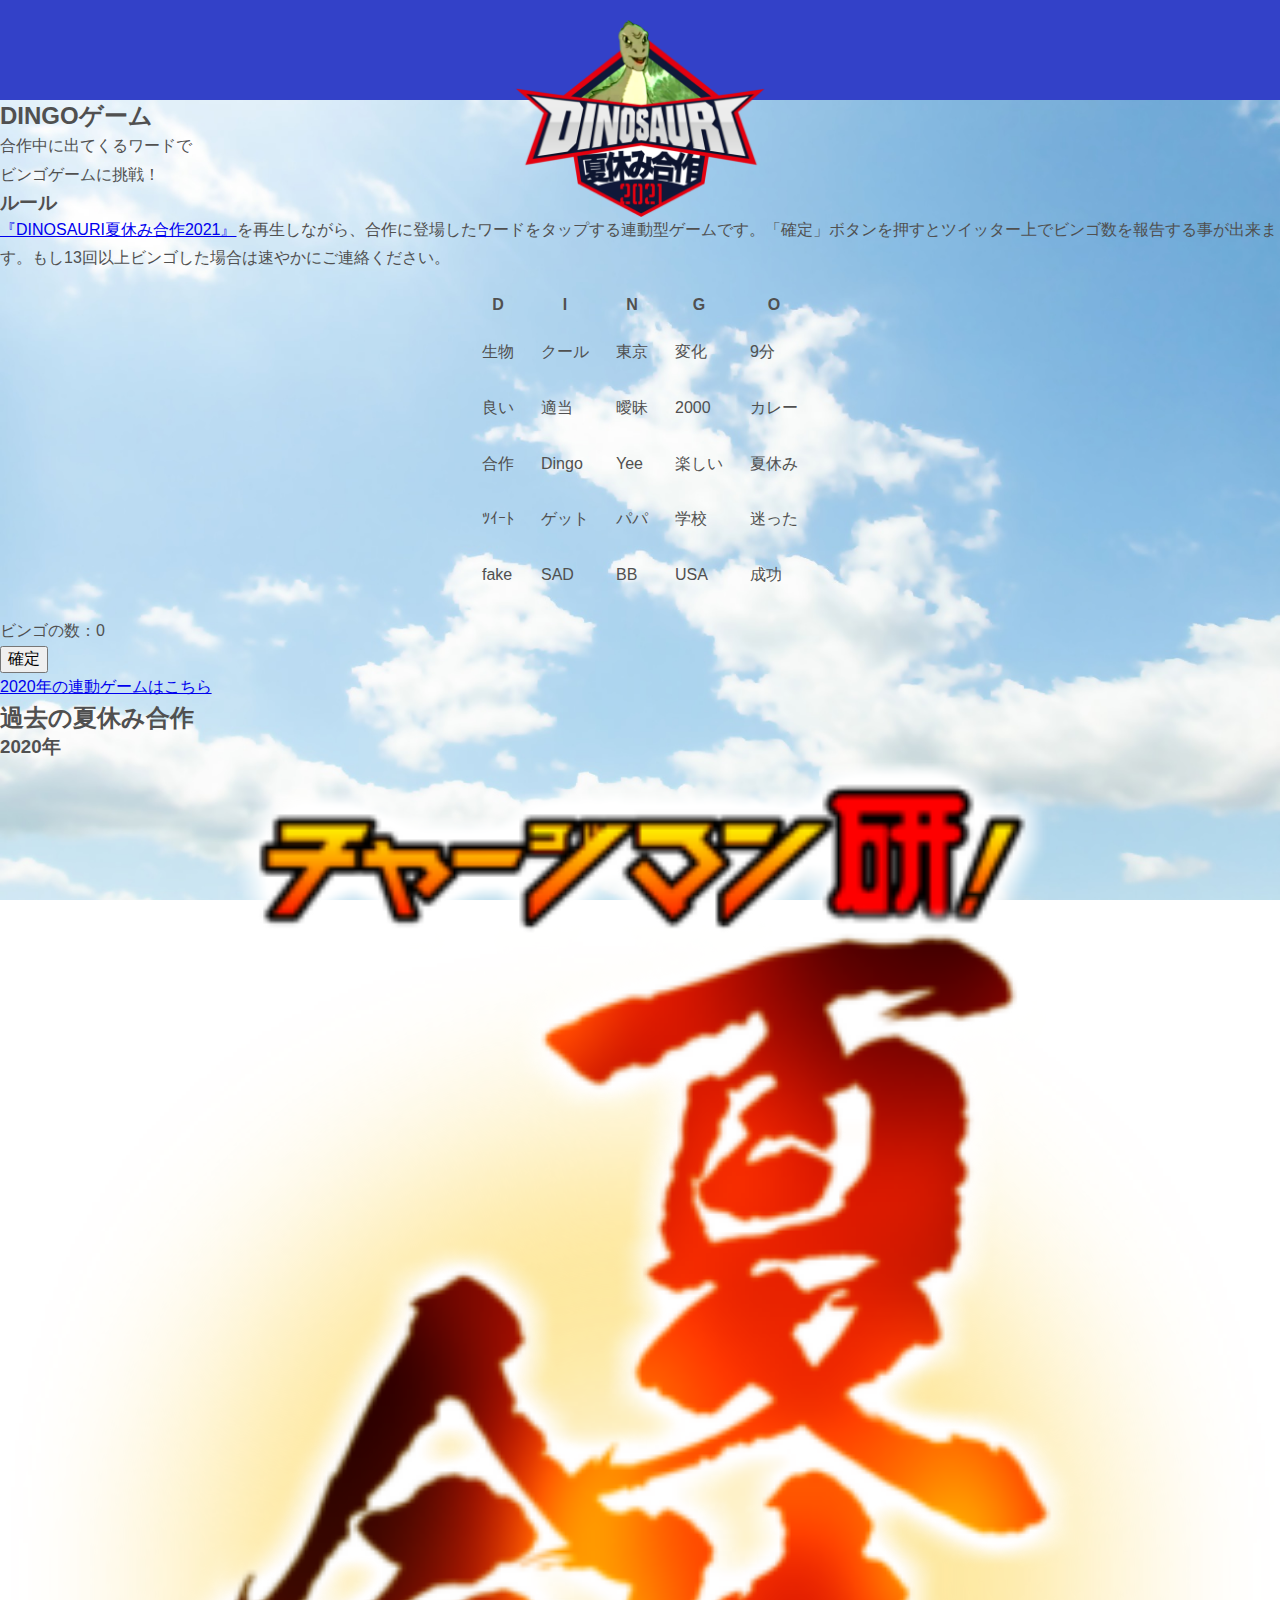
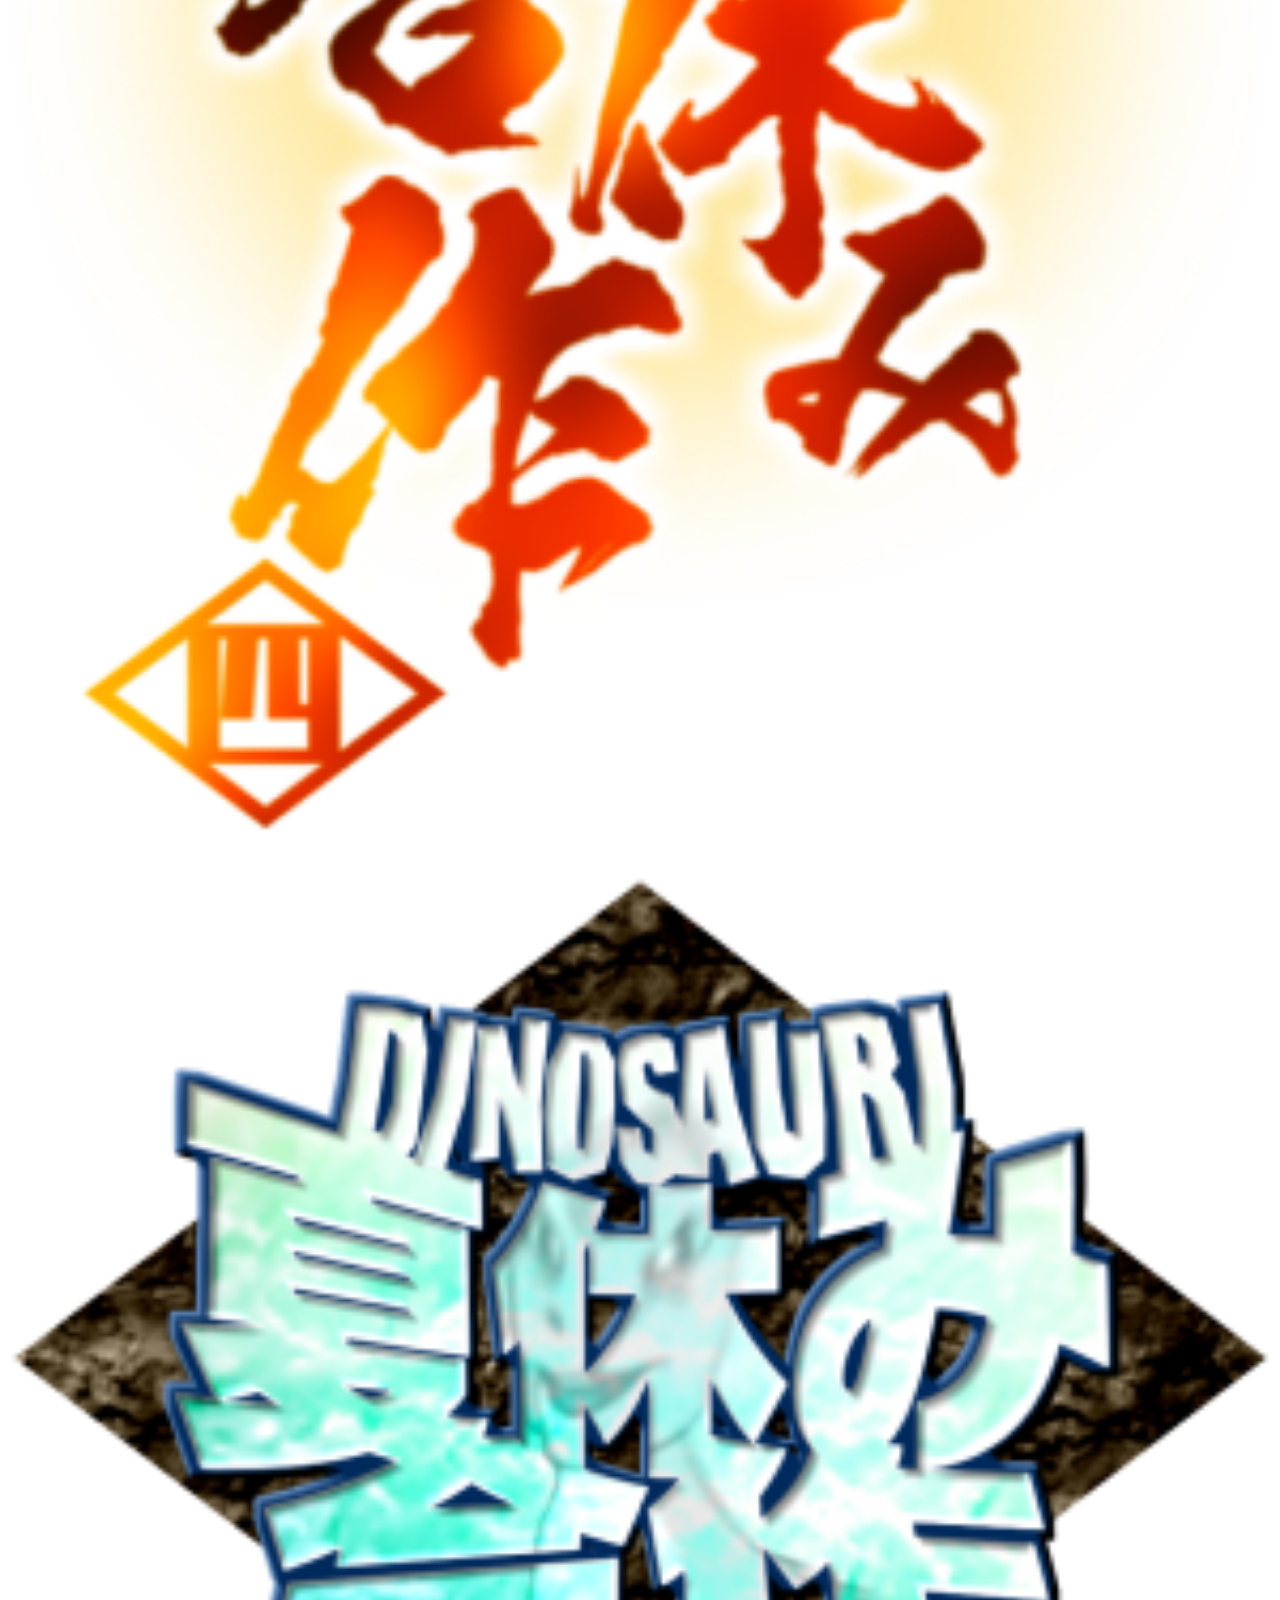
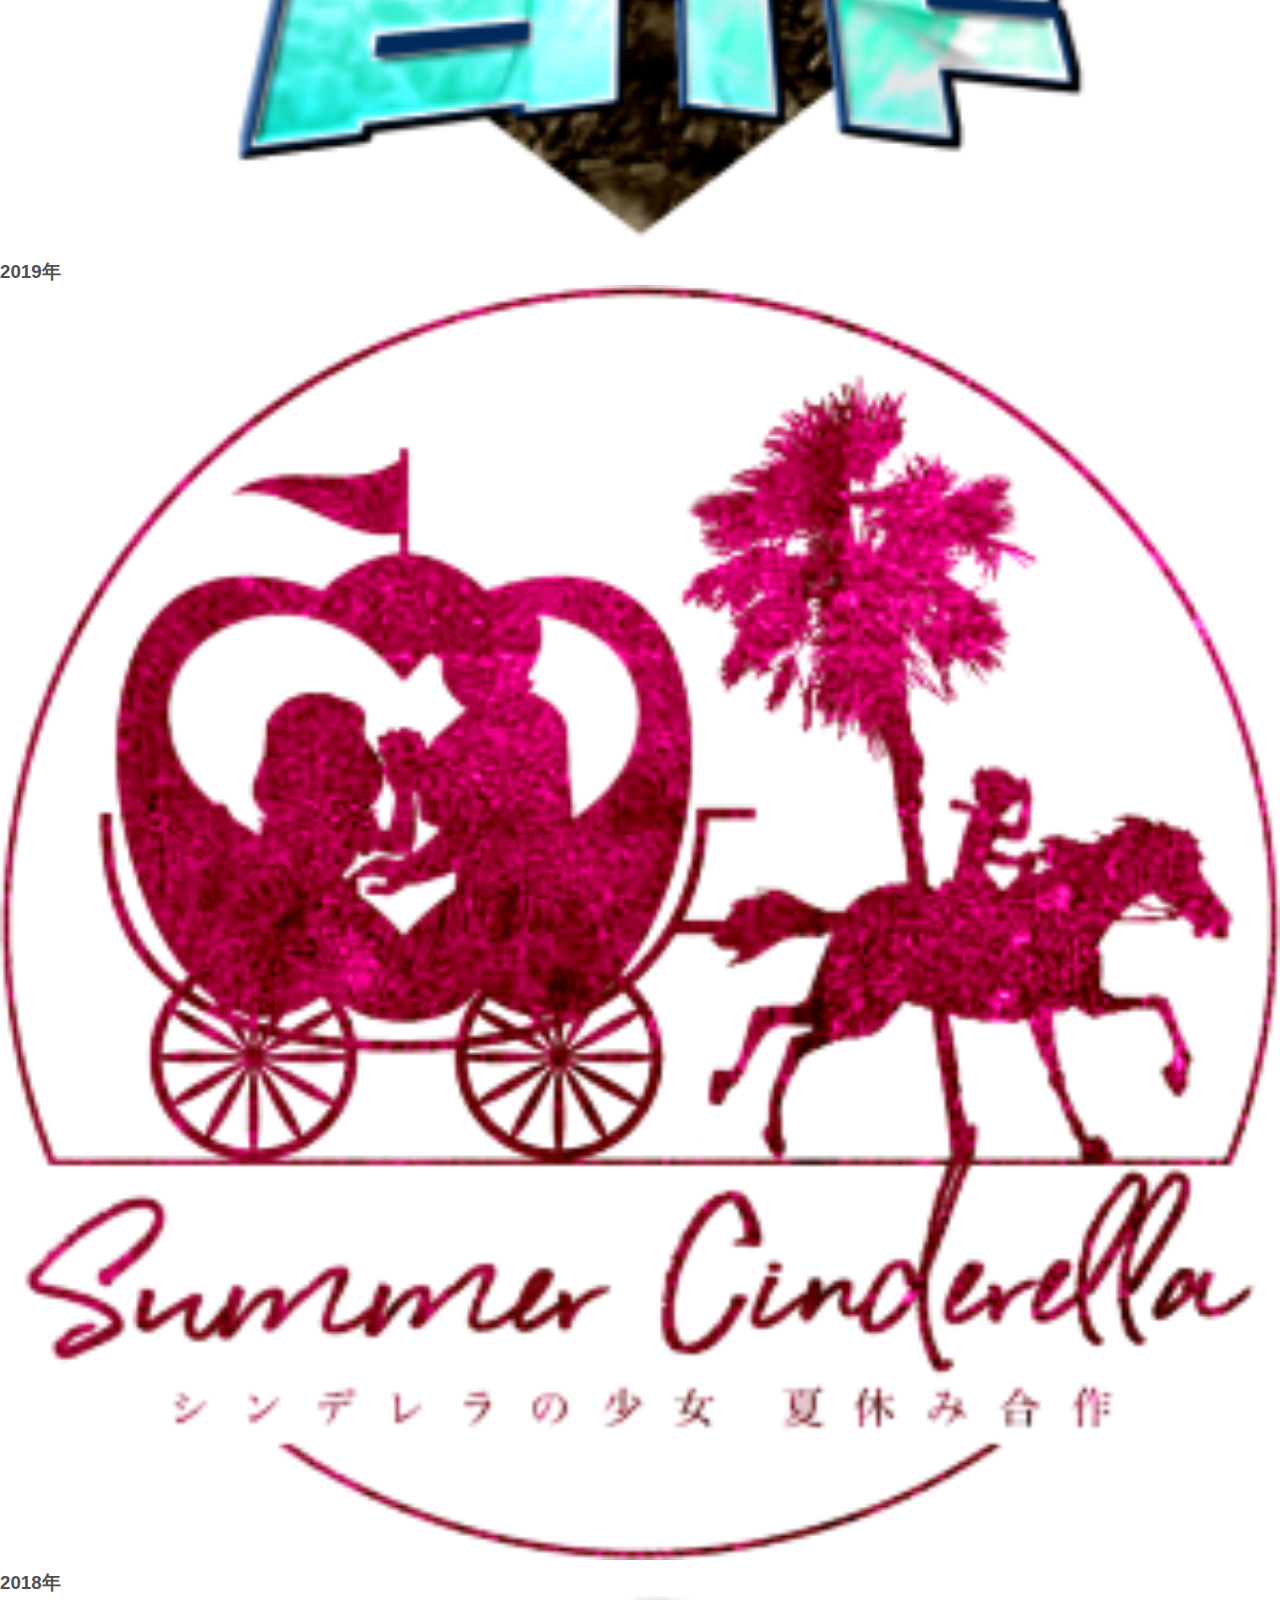
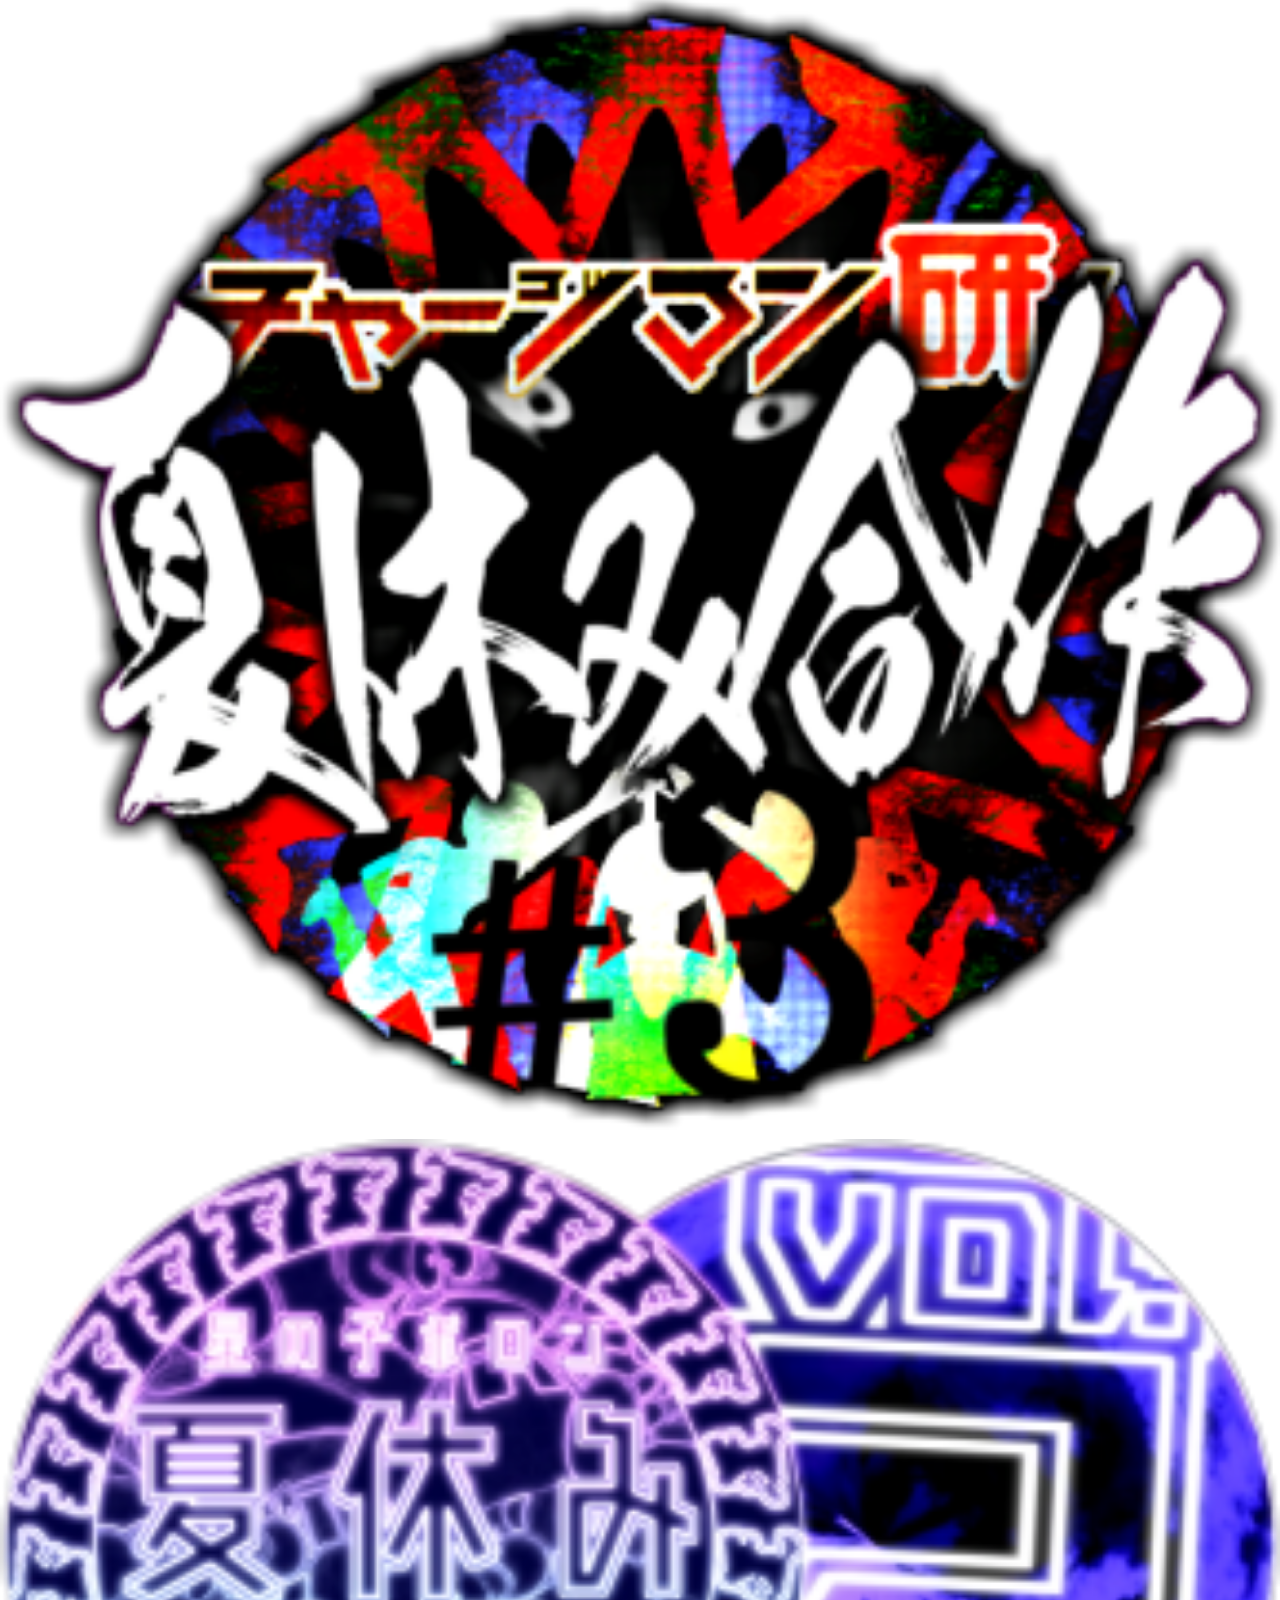
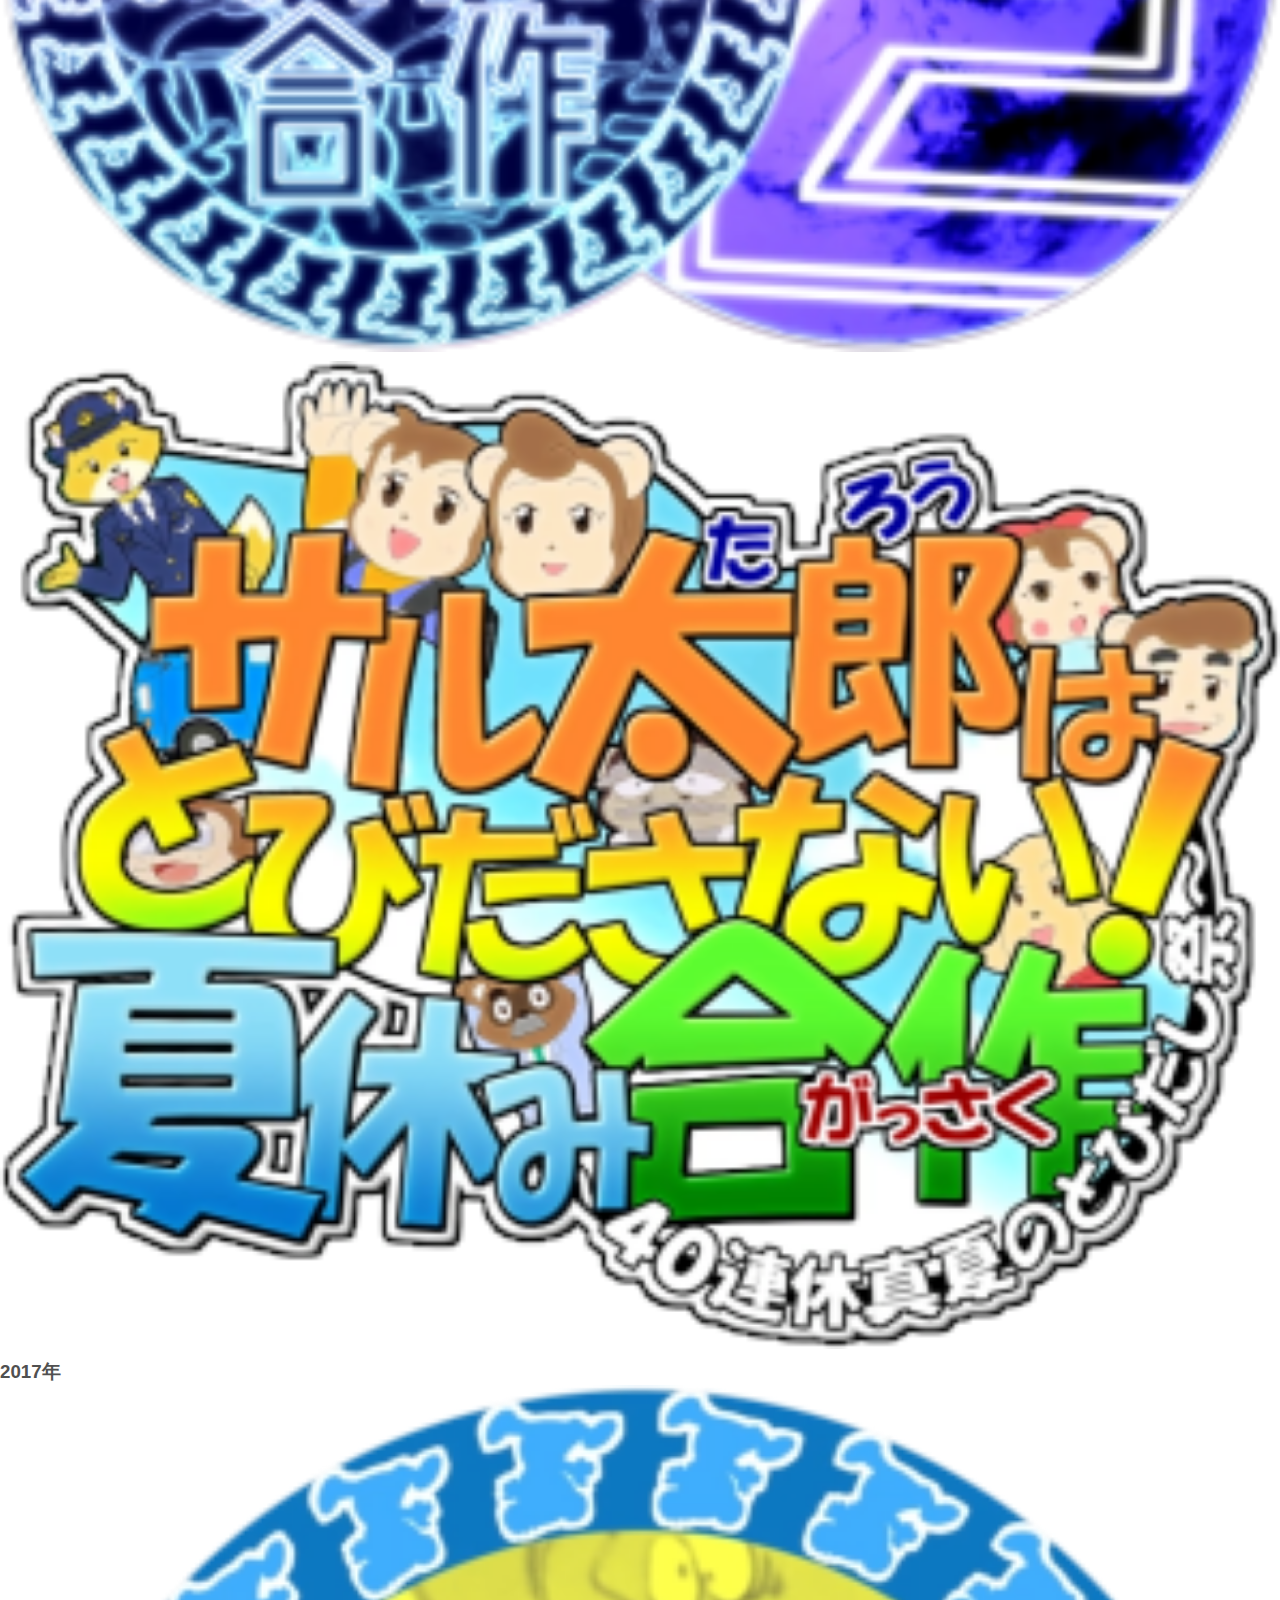
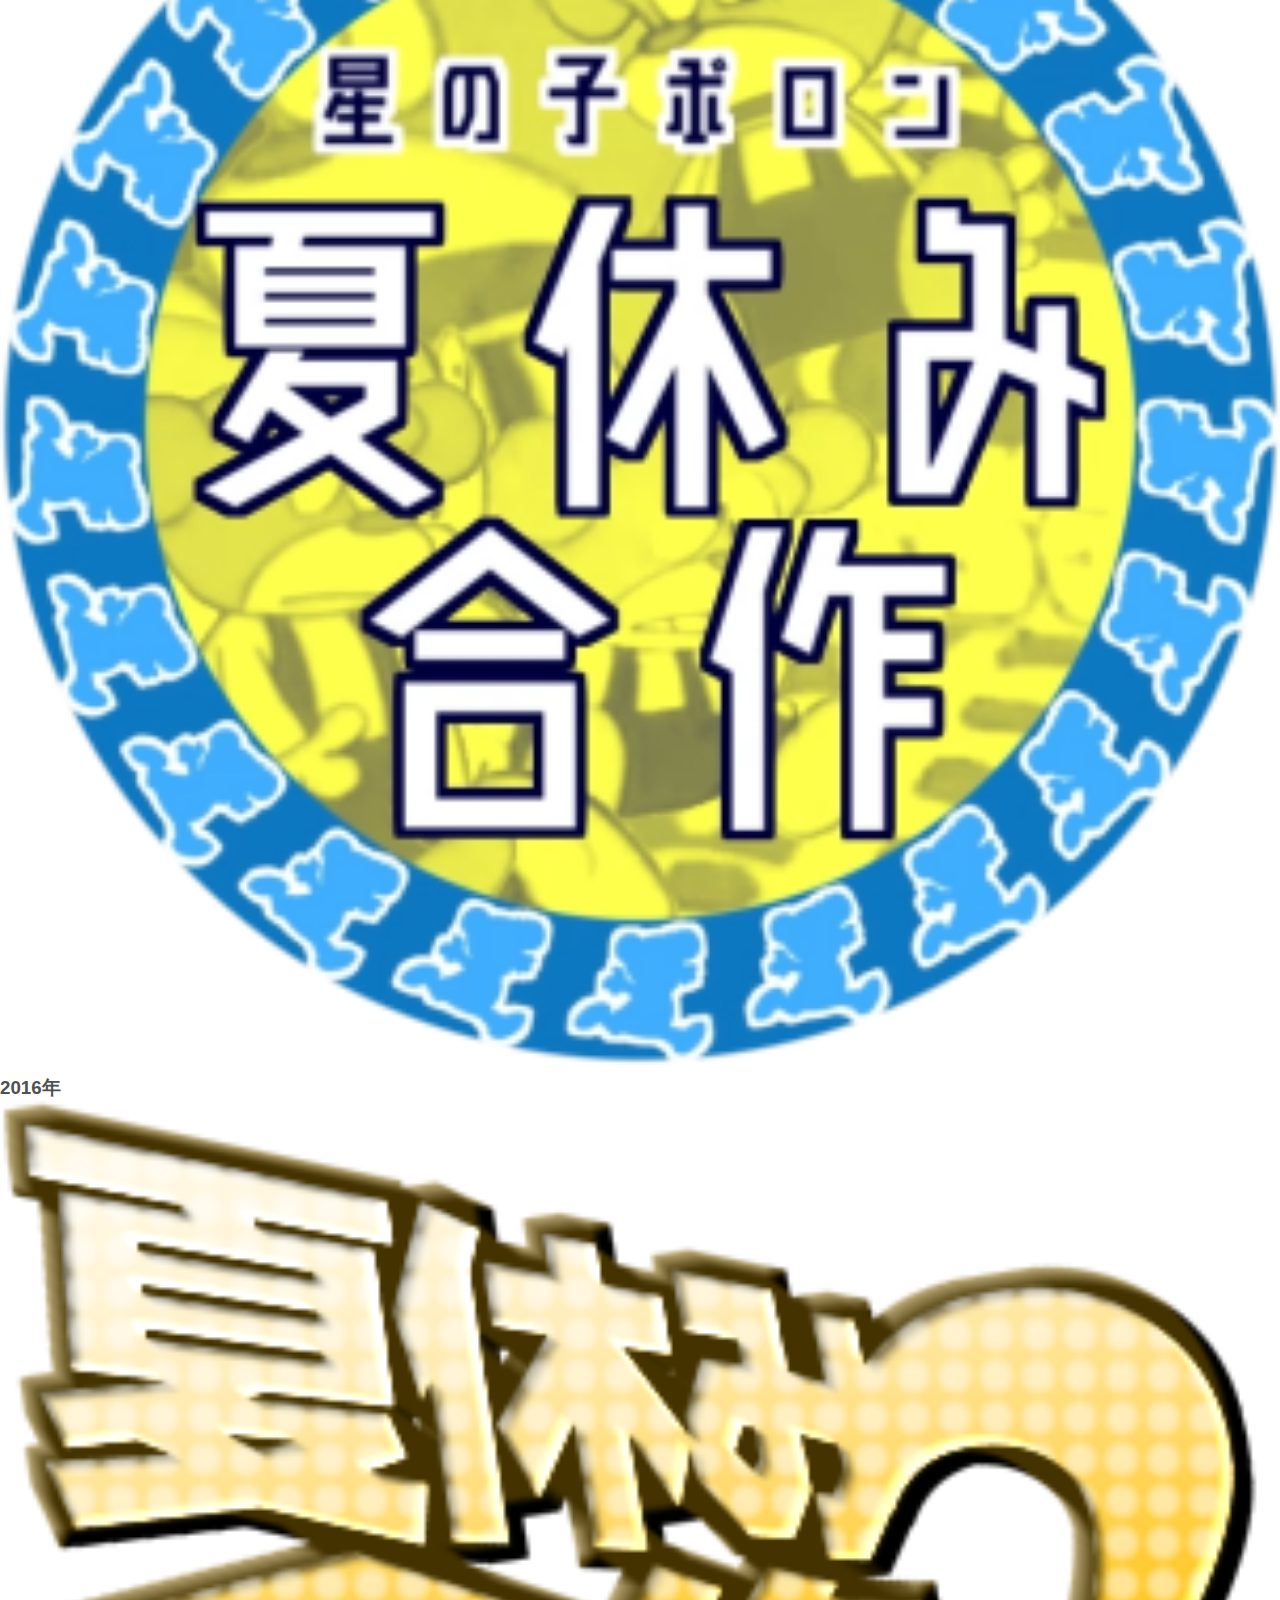
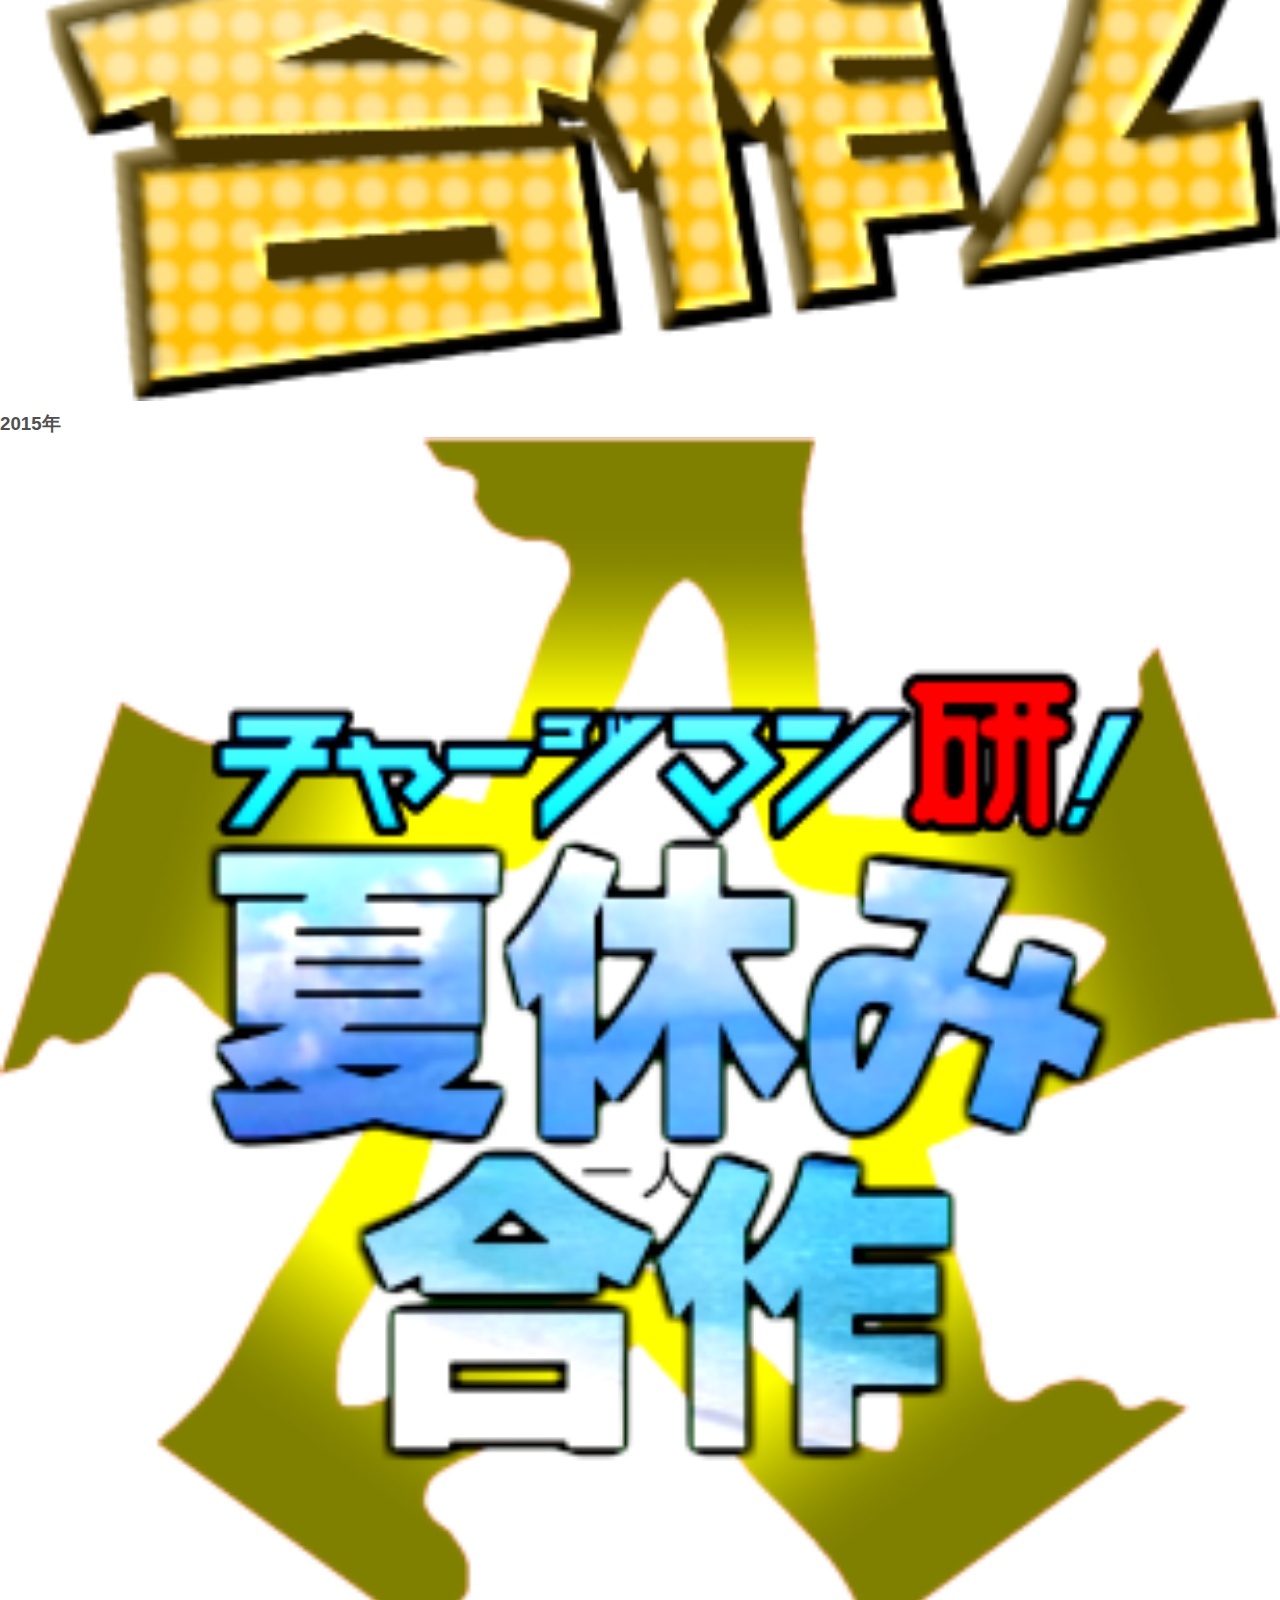
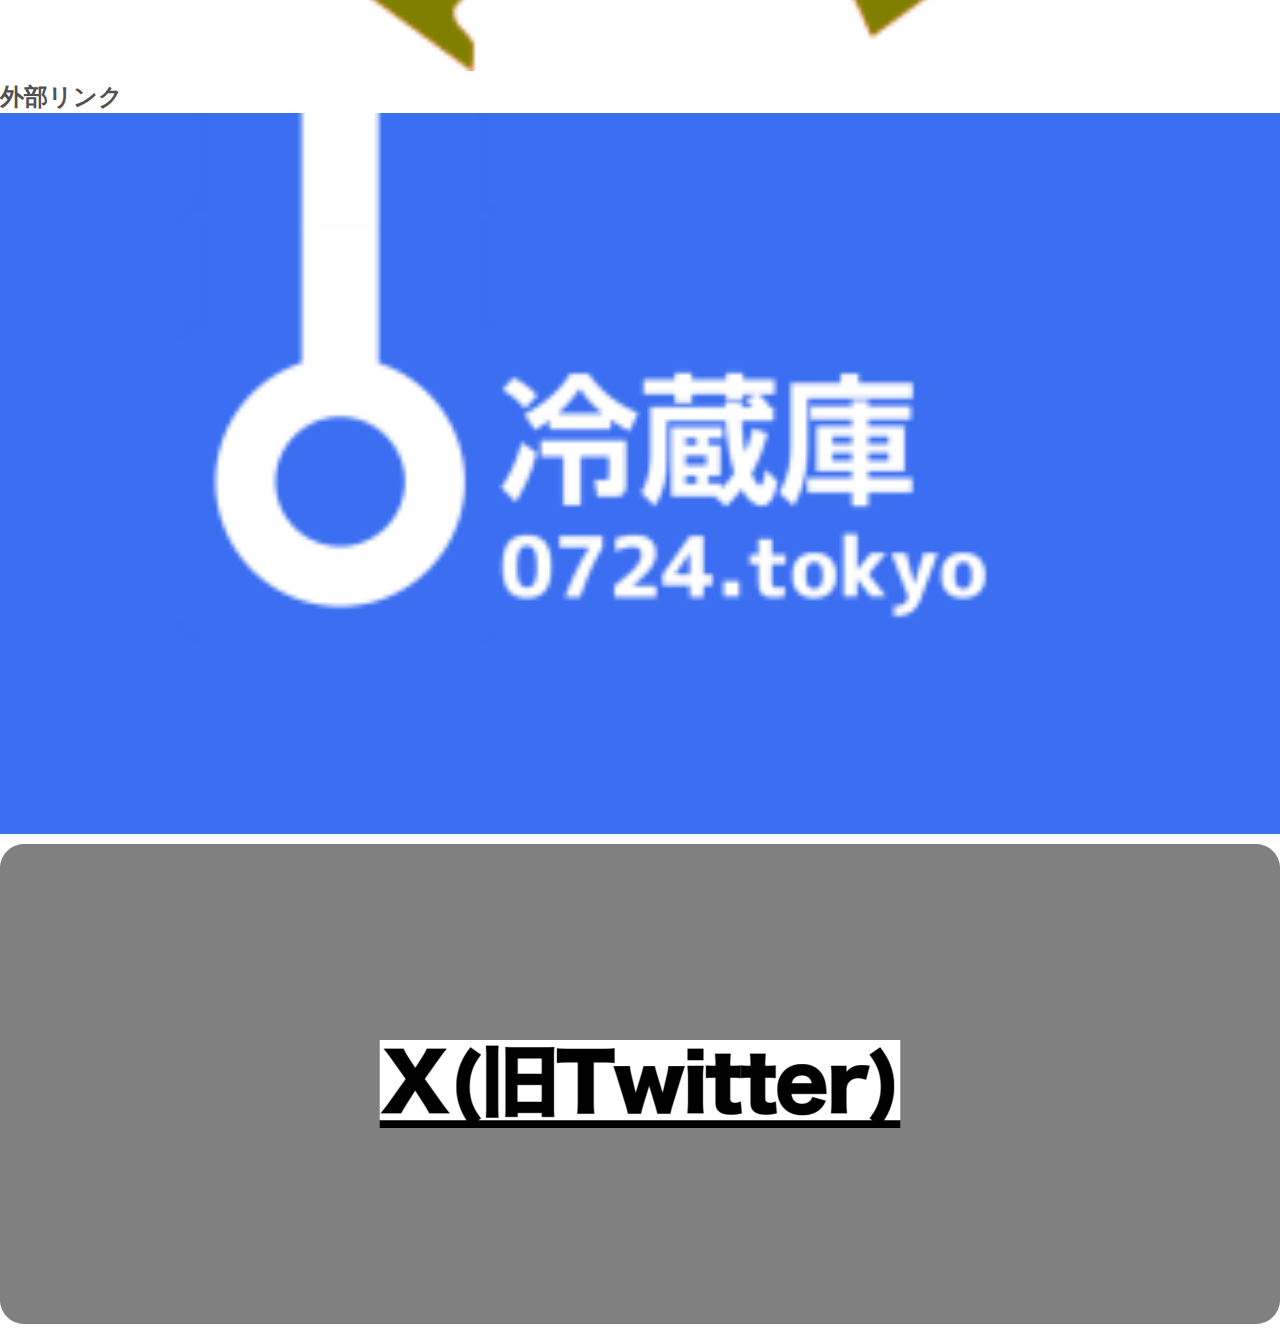
<file: index2021.html>
<!doctype html>
<html lang="ja">

<head>
<meta charset="utf-8">
<meta name="viewport" content="width=device-width, initial-scale=1">
<link rel="shortcut icon" href=""><!-- favicon.ico -->
<link rel="apple-touch-icon" href=""><!-- iphone.png -->
<meta name="description" content="夏休み合作">
<title>夏休み合作</title>
<link rel="stylesheet" href="css/normalize.css">
<link rel="stylesheet" href="css/main.css">
<link rel="stylesheet" href="css/swiper.css">

<meta http-equiv="X-UA-Compatible" content="IE=edge" />

<!-- OGPの設定 -->
<meta property="og:type" content="article" />
<meta property="og:title" content="DINOSAURI夏休み合作2021 連動ゲーム" />
<meta property="og:description" content="合作中に出てくるワードでビンゴゲームに挑戦！" />
<meta property="og:url" content="https://0724.tokyo/summer/2021/" />
<meta property="og:site_name" content="夏休み合作" />
<meta property="og:image" content="https://0724.tokyo/summer/images/summer_samune2021.png" />
<!-- Twitterカードの設定 -->
<meta name="twitter:card" content="summary_large_image" />
<meta name="twitter:title" content="DINOSAURI夏休み合作2021 連動ゲーム" />
<meta name="twitter:description" content="合作中に出てくるワードでビンゴゲームに挑戦！" />
<meta name="twitter:site" content="@alpha_gun" />

</head>

<body>
<!-- ========== header ========== -->
<header>
<div class="container header-container">
<div class="header-inner">
<h1 class="header-logo"><img src="images/summer2021.png" alt="夏休み合作"></h1>
</div><!-- /header-inner -->
</div><!-- /header-container -->
</header>
<!-- ========== /header ========== -->

<!-- ========== main ========== -->
<div class="summer-div">
	<h2 class="summer-h2">DINGOゲーム</h2>
	<p class="summer-p">合作中に出てくるワードで<br>ビンゴゲームに挑戦！</p>
	<h3 class="summer-h3">ルール</h3>
	<p class="summer-p"><a href="https://www.nicovideo.jp/watch/sm39084681" target="_blank"><u>『DINOSAURI夏休み合作2021』</u></a>を再生しながら、合作に登場したワードをタップする連動型ゲームです。「確定」ボタンを押すとツイッター上でビンゴ数を報告する事が出来ます。もし13回以上ビンゴした場合は速やかにご連絡ください。</p>
	<p>
		<table cellspacing="7" class="bingo2021">
			<thead>
				<tr>
					<th>D</th>
					<th>I</th>
					<th>N</th>
					<th>G</th>
					<th>O</th>
				</tr>
			</thead>
			<tbody id="tbody">
			</tbody>
		</table>
		<div id="emergence_number">
			<p>ビンゴの数：<span id="bingo_count">0</span></p>
		</div>
		<input type="button" value="確定" id="openTwitter" />
	</p>
	<p class="summer-p">
		<a href="2020/"><u>2020年の連動ゲームはこちら</u></a>
	</p>
</div>

<div class="summer-div">
	<h2 class="summer-h2">過去の夏休み合作</h2>
	<h3 class="summer-h3">2020年</h3>
		<p class="summer-p">
			<a href="https://www.nicovideo.jp/watch/sm37569836" target="_blank">
			<img src="images/2020_1.png" alt="2020_1">
			</a>
		</p>
		<p class="summer-p">
			<a href="https://www.nicovideo.jp/watch/sm37107459" target="_blank">
			<img src="images/2020.png" alt="2020">
			</a>
		</p>
	<h3 class="summer-h3">2019年</h3>
		<p class="summer-p">
			<a href="https://www.nicovideo.jp/watch/sm35444071" target="_blank">
			<img src="images/2019.png" alt="2019">
			</a>
		</p>
	<h3 class="summer-h3">2018年</h3>
		<p class="summer-p">
			<a href="https://www.nicovideo.jp/watch/sm33578741" target="_blank">
			<img src="images/2018.png" alt="2018">
			</a>
		</p>
		<p class="summer-p">
			<a href="https://www.nicovideo.jp/watch/sm33576137" target="_blank">
			<img src="images/2018_1.png" alt="2018_1">
			</a>
		</p>
		<p class="summer-p">
			<a href="https://www.nicovideo.jp/watch/sm33577254" target="_blank">
			<img src="images/2018_2.png" alt="2018_2">
			</a>
		</p>
	<h3 class="summer-h3">2017年</h3>
		<p class="summer-p">
			<a href="https://www.nicovideo.jp/watch/sm31613584" target="_blank">
			<img src="images/2017.png" alt="2017">
			</a>
		</p>
	<h3 class="summer-h3">2016年</h3>
		<p class="summer-p">
			<a href="https://www.nicovideo.jp/watch/sm29278733" target="_blank">
			<img src="images/2016.png" alt="2016">
			</a>
		</p>
	<h3 class="summer-h3">2015年</h3>
		<p class="summer-p">
			<a href="https://www.nicovideo.jp/watch/sm26759230" target="_blank">
			<img src="images/2015.png" alt="2015">
			</a>
		</p>
</div>

<div class="summer-div">
	<h2 class="summer-h2">外部リンク</h2>
	<p class="summer-p">
		<a href="https://0724.tokyo"><img src="images/0724tokyo.png" alt="冷蔵庫" target="_blank"></a>
	</p>
	<p class="summer-p">
		<a href="https://twitter.com/alpha_gun"><img src="images/twitter.png" alt="ツイッター" target="_blank"></a>
	</p>
</div>
<!-- ========== /main ========== -->

<script src="script/script.js"></script>
<script src="script/counter.js"></script>
<script src="script/bingo2021.js"></script>
<script src="script/swiper.js"></script>
<script src="https://ajax.googleapis.com/ajax/libs/jquery/2.0.0/jquery.min.js"></script>
<script async src="https://platform.twitter.com/widgets.js" charset="utf-8"></script>
<script src="https://d.line-scdn.net/r/web/social-plugin/js/thirdparty/loader.min.js" async="async" defer="defer"></script>

<script>
//一番上に戻る
jQuery(document).ready(function() {
	var offset = 100;
	var duration = 500;
	jQuery(window).scroll(function() {
		if (jQuery(this).scrollTop() > offset) {
			jQuery('.pagetop').fadeIn(duration);
		} else {
			jQuery('.pagetop').fadeOut(duration);
		}
	});
	jQuery('.pagetop').click(function(event) {
		event.preventDefault();
		jQuery('html, body').animate({scrollTop: 0}, duration);
		return false;
	})
});
</script>

<div class="pagetop"><img src="images/top.png" class="pagetop-img"></div> 

</body>
</html>
</file>
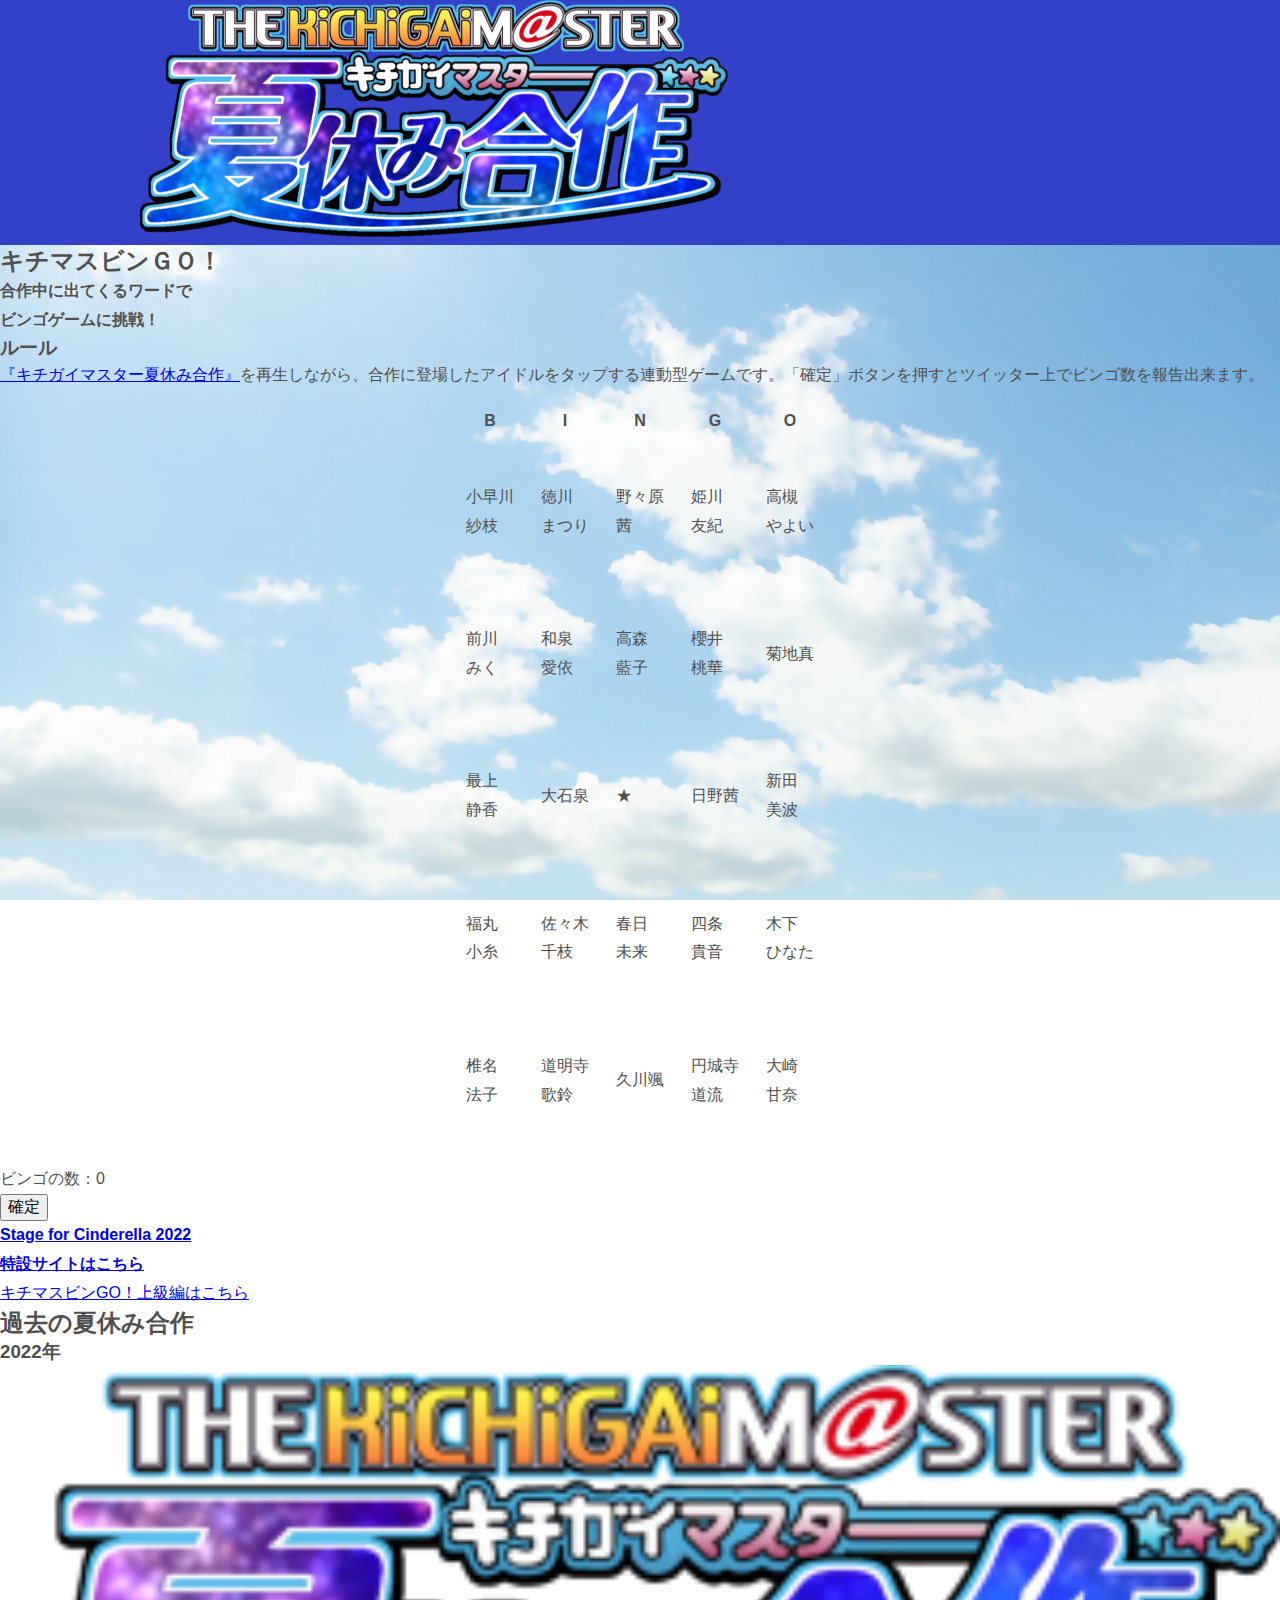
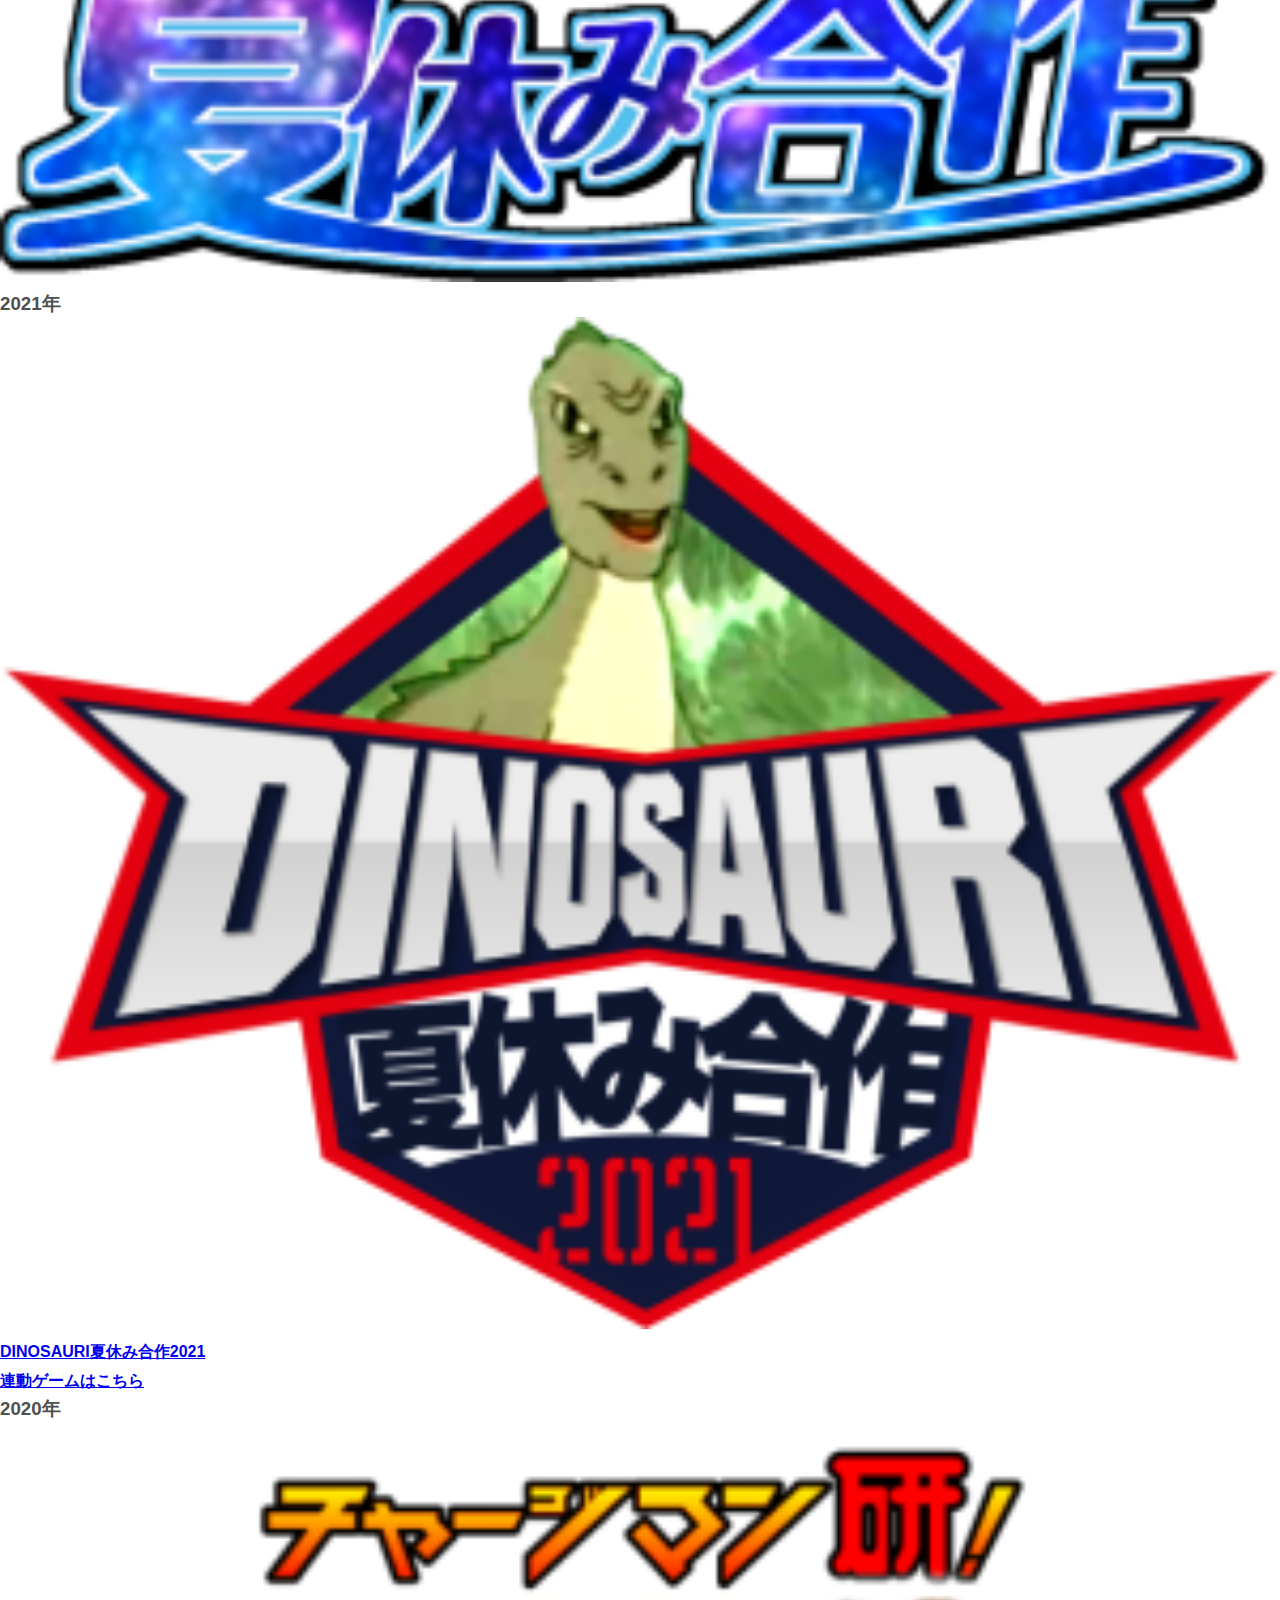
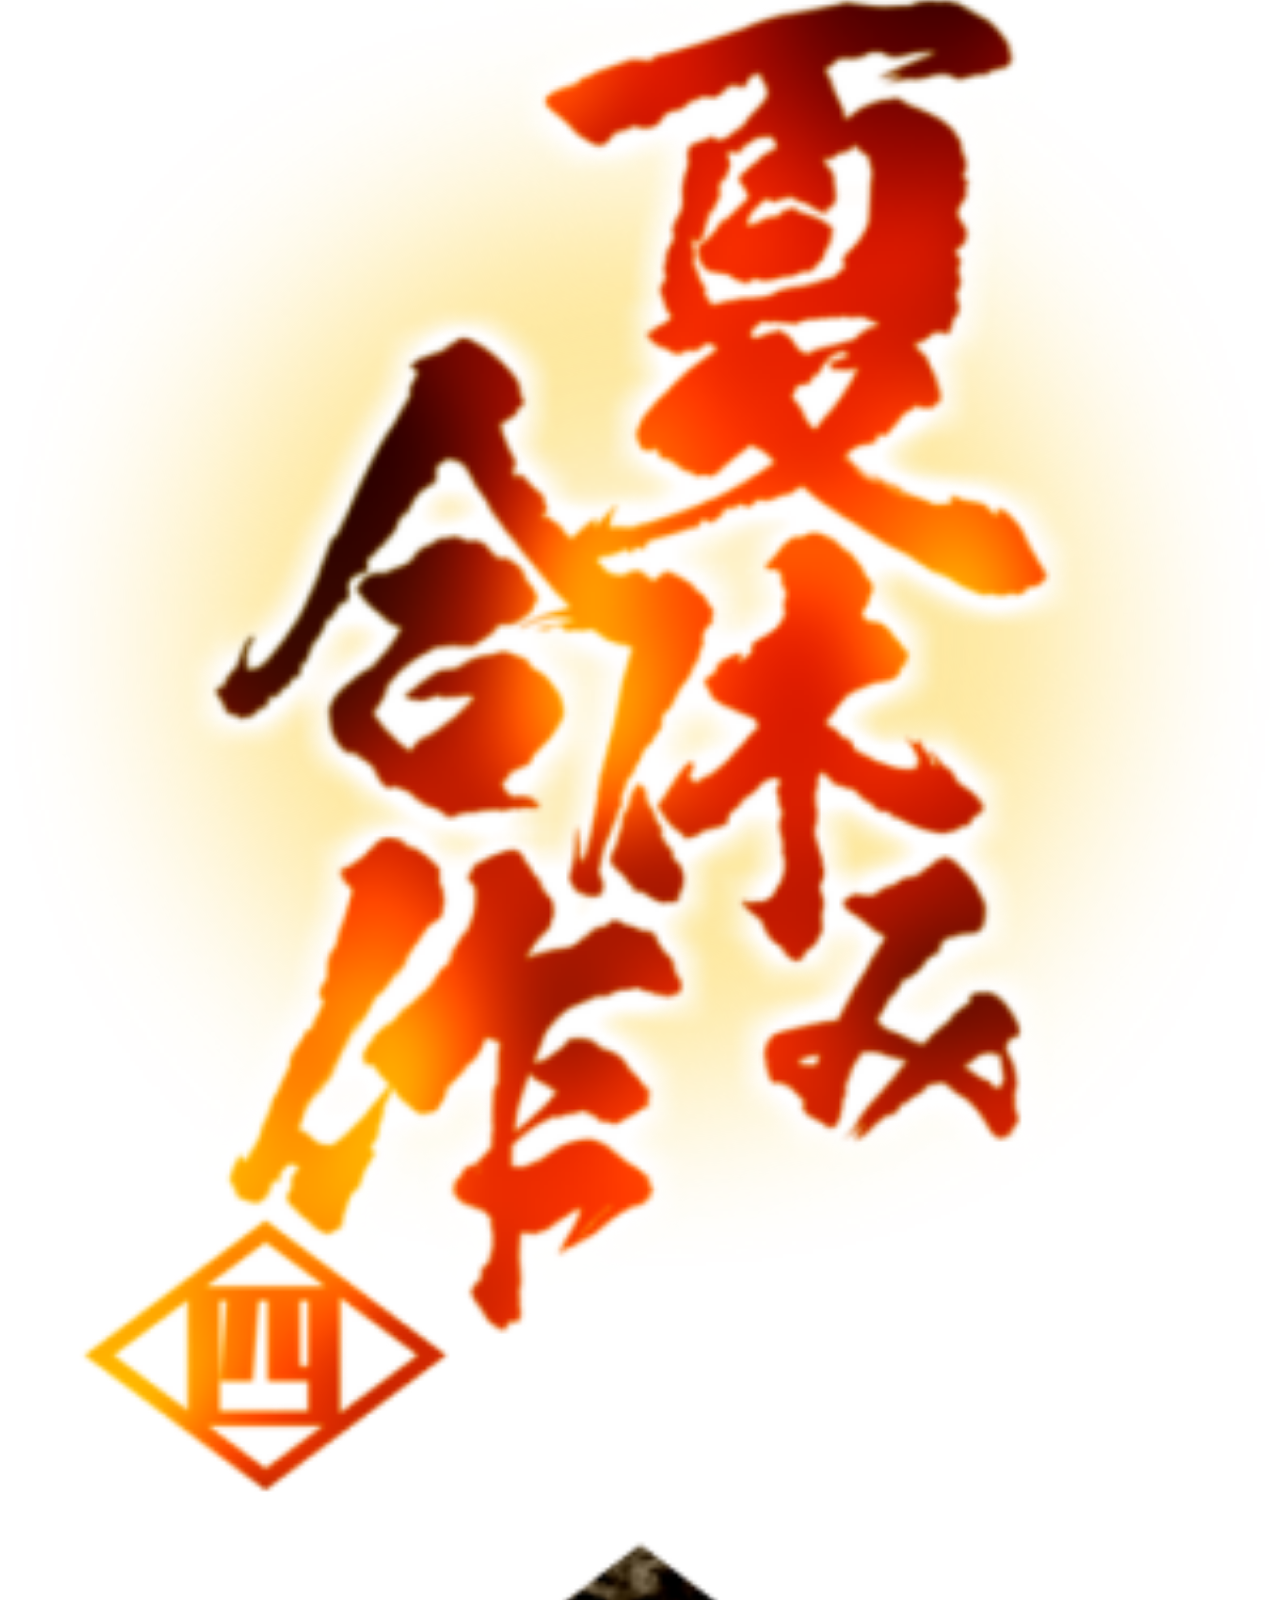
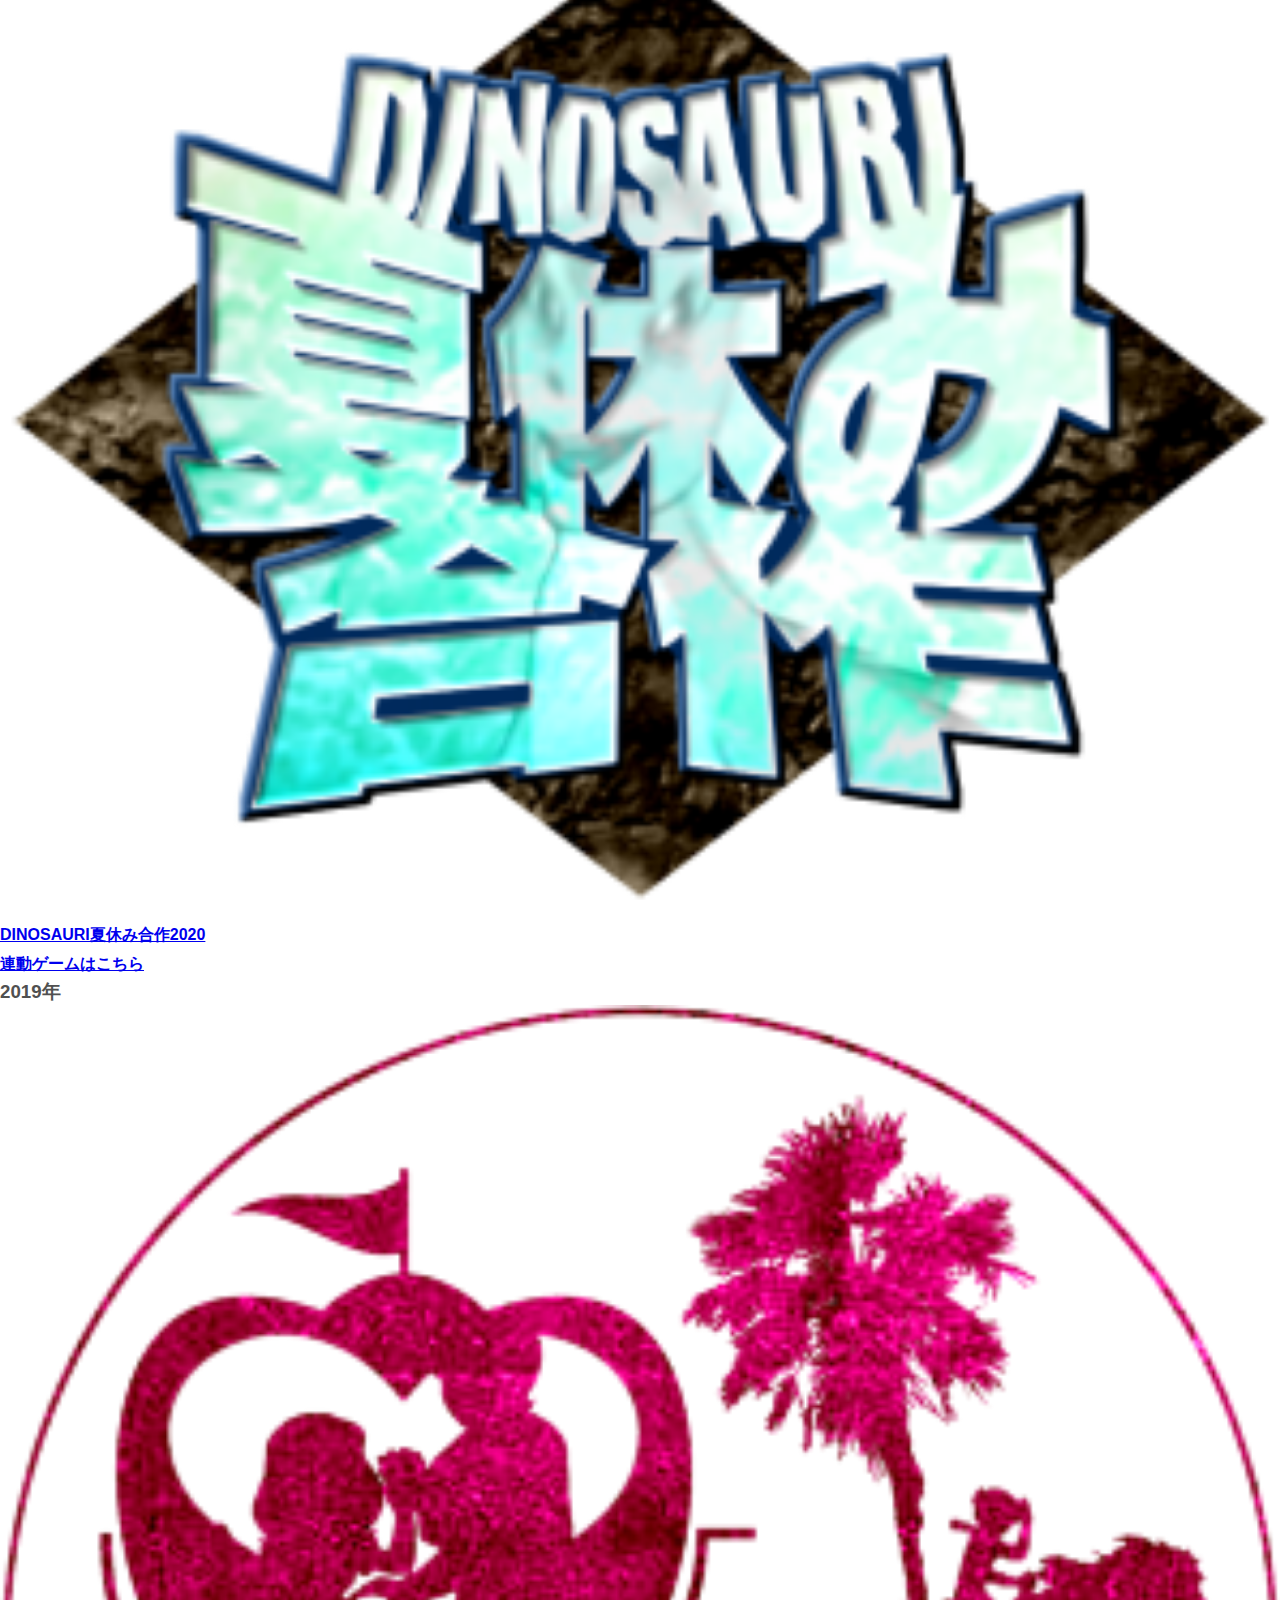
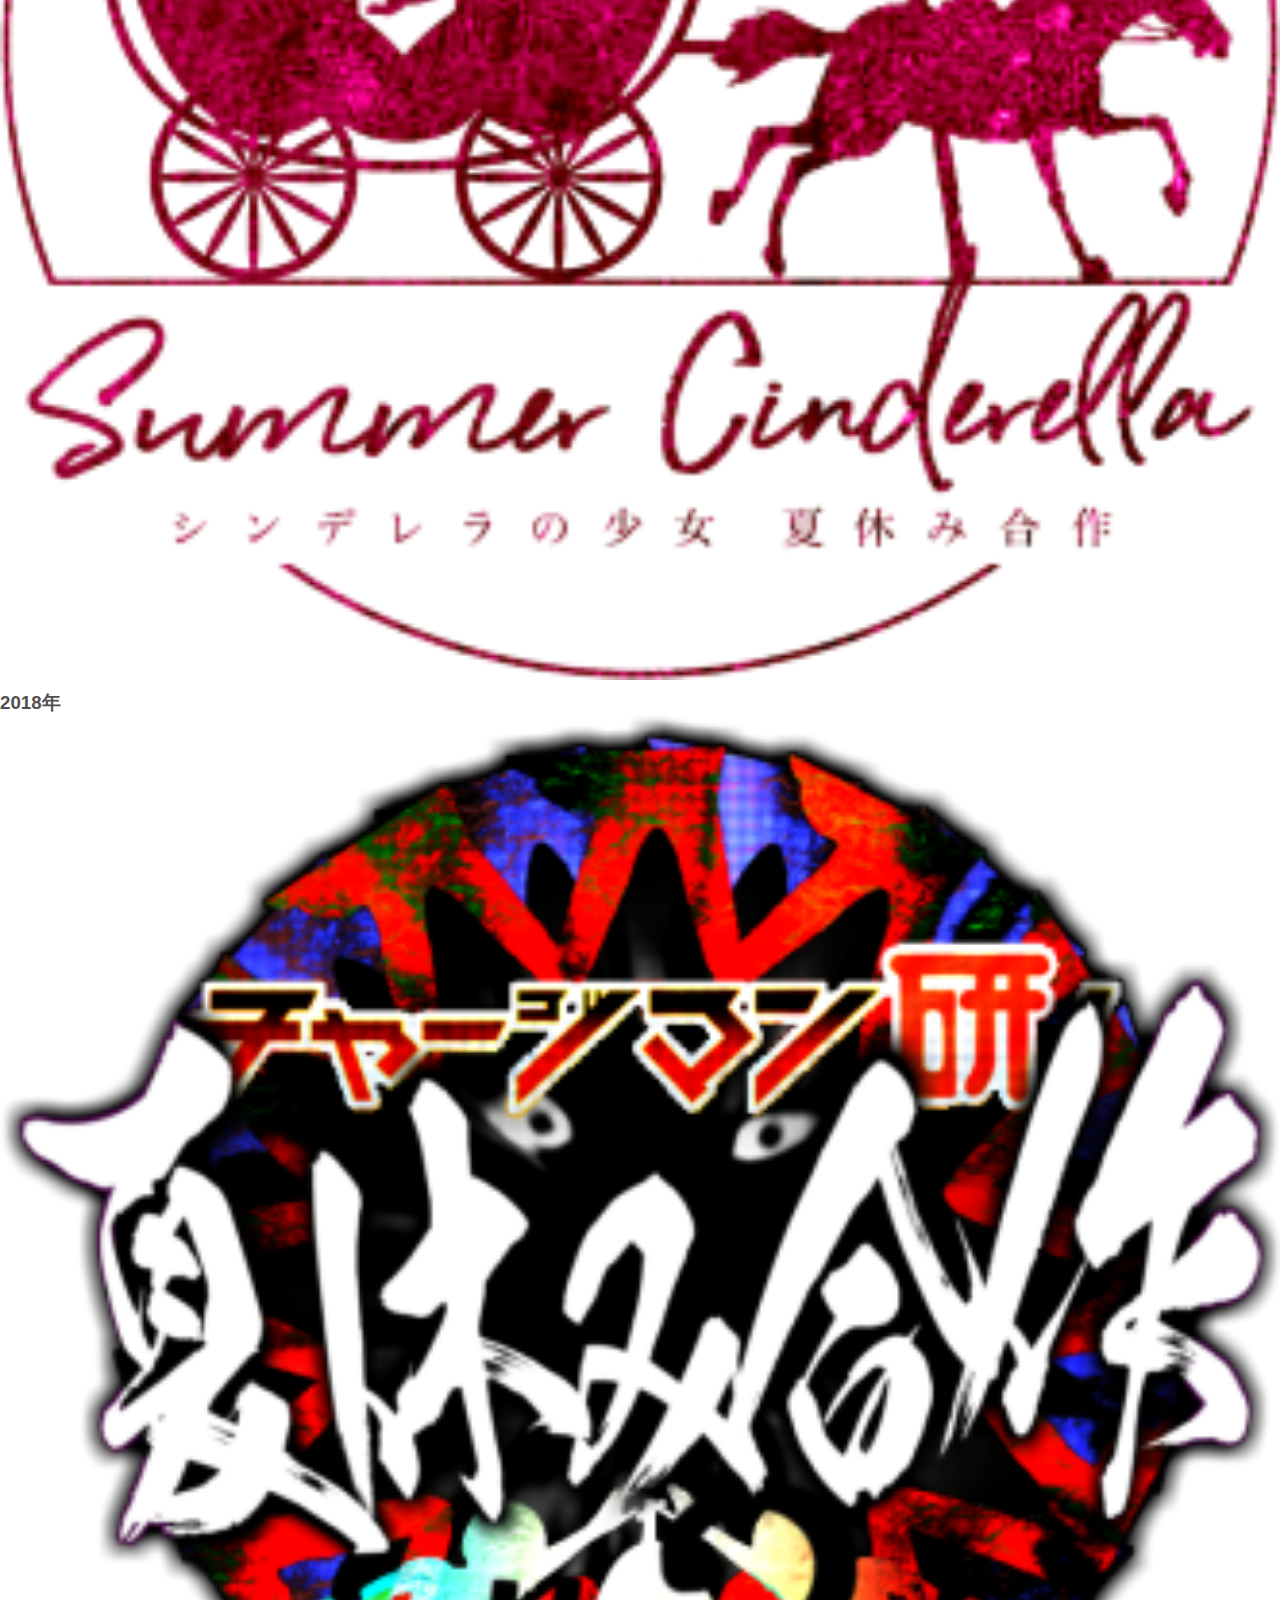
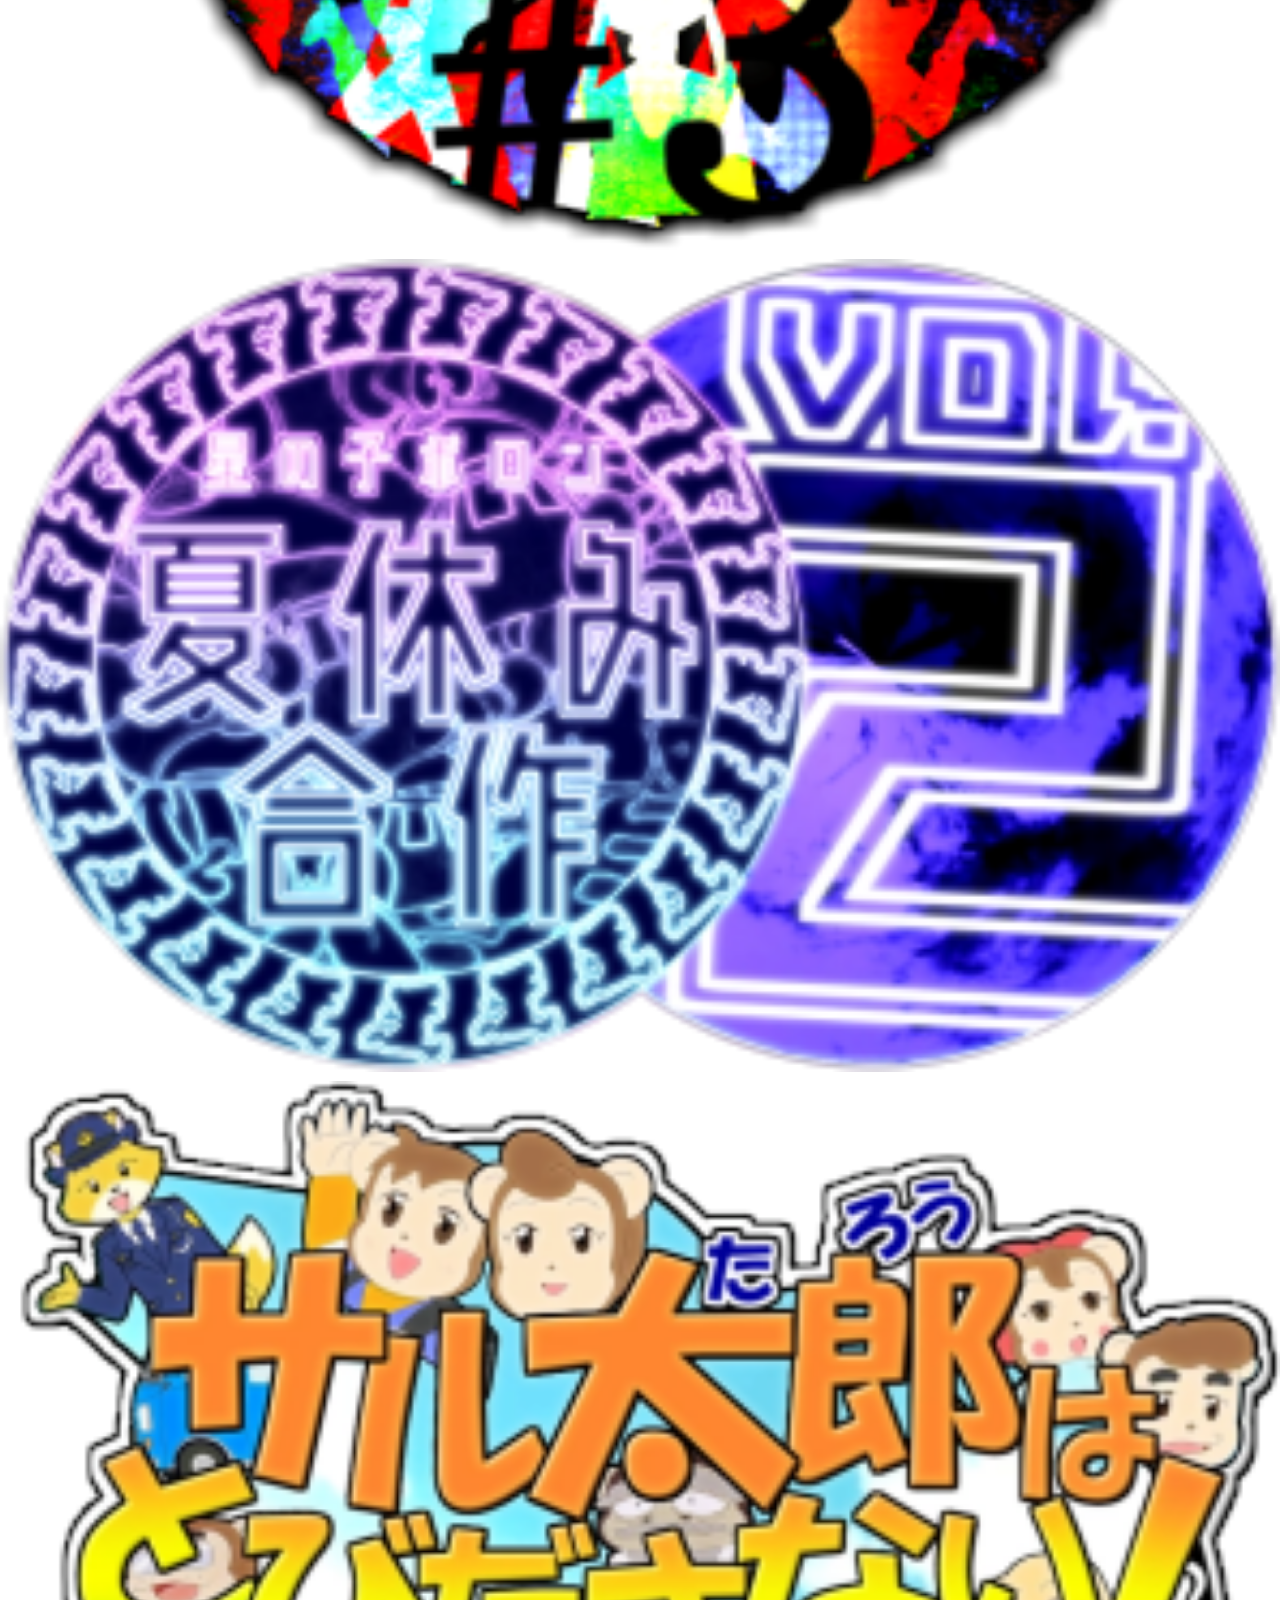
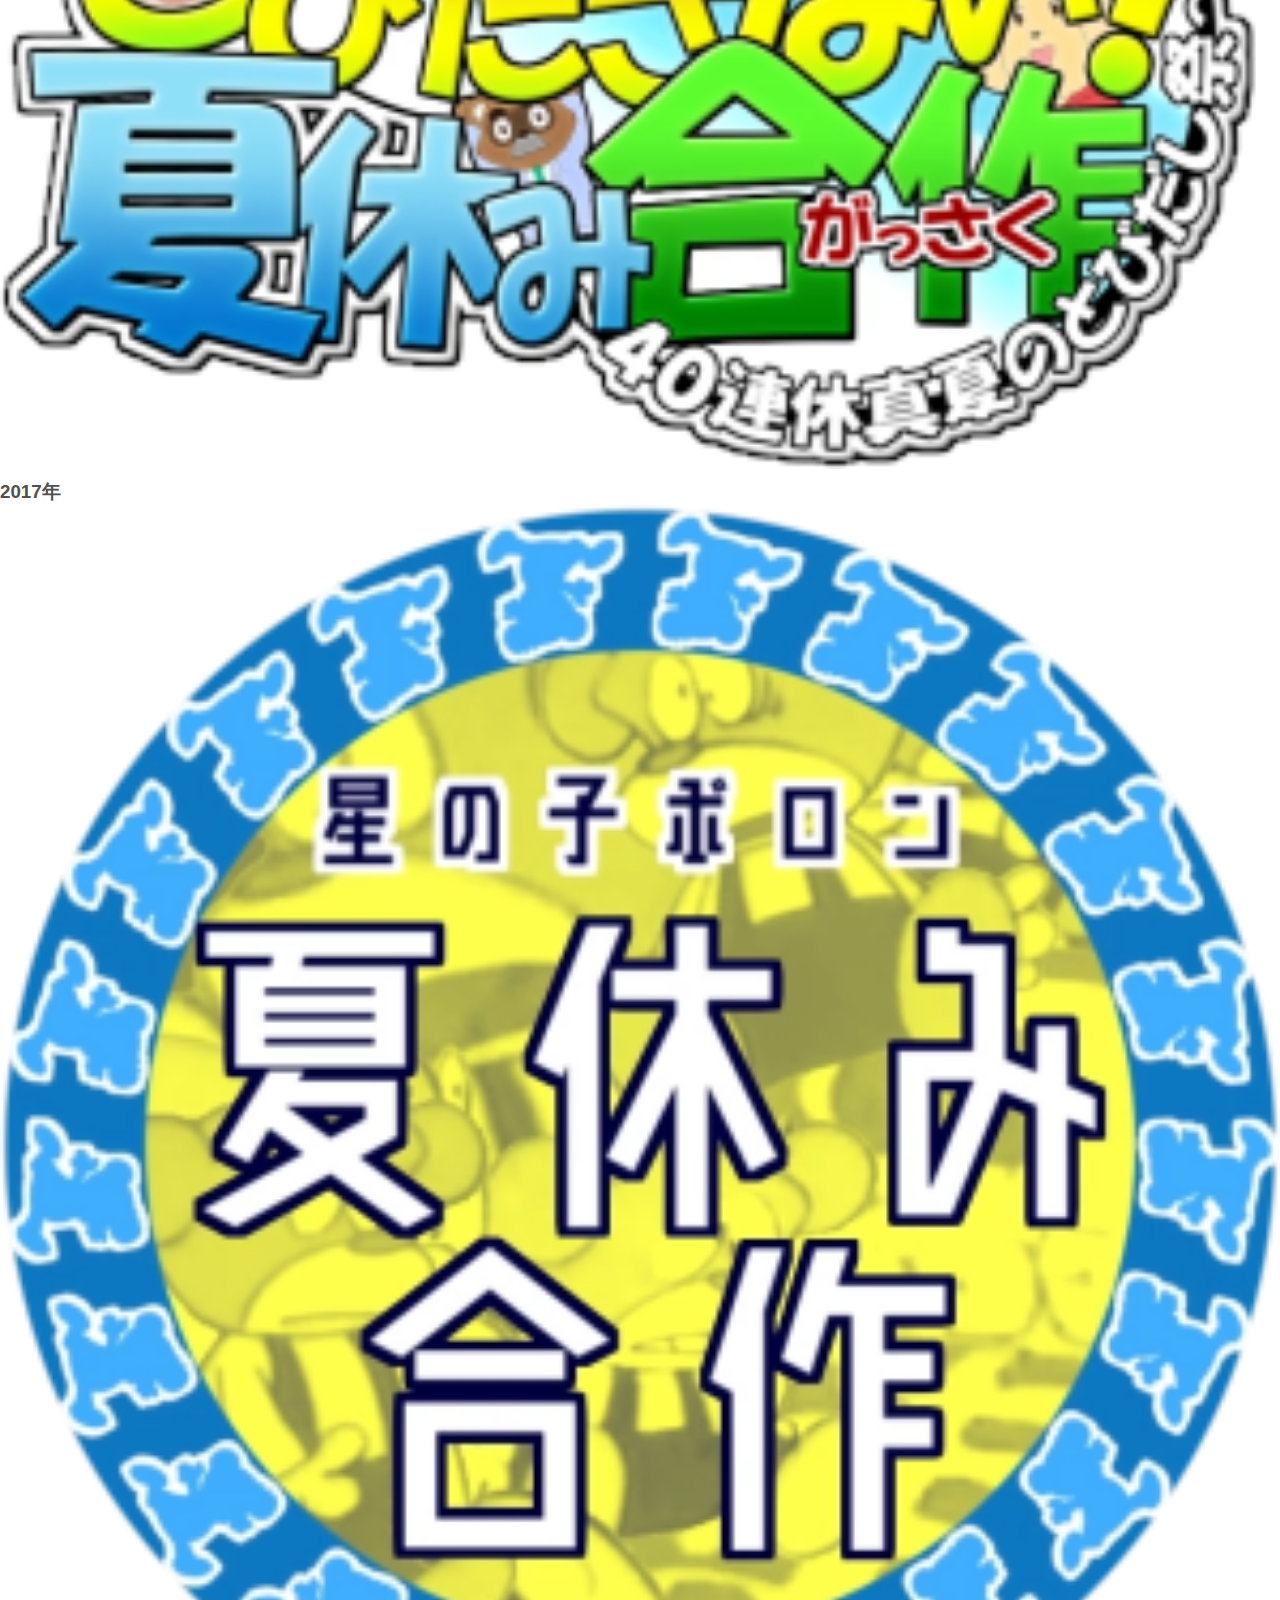
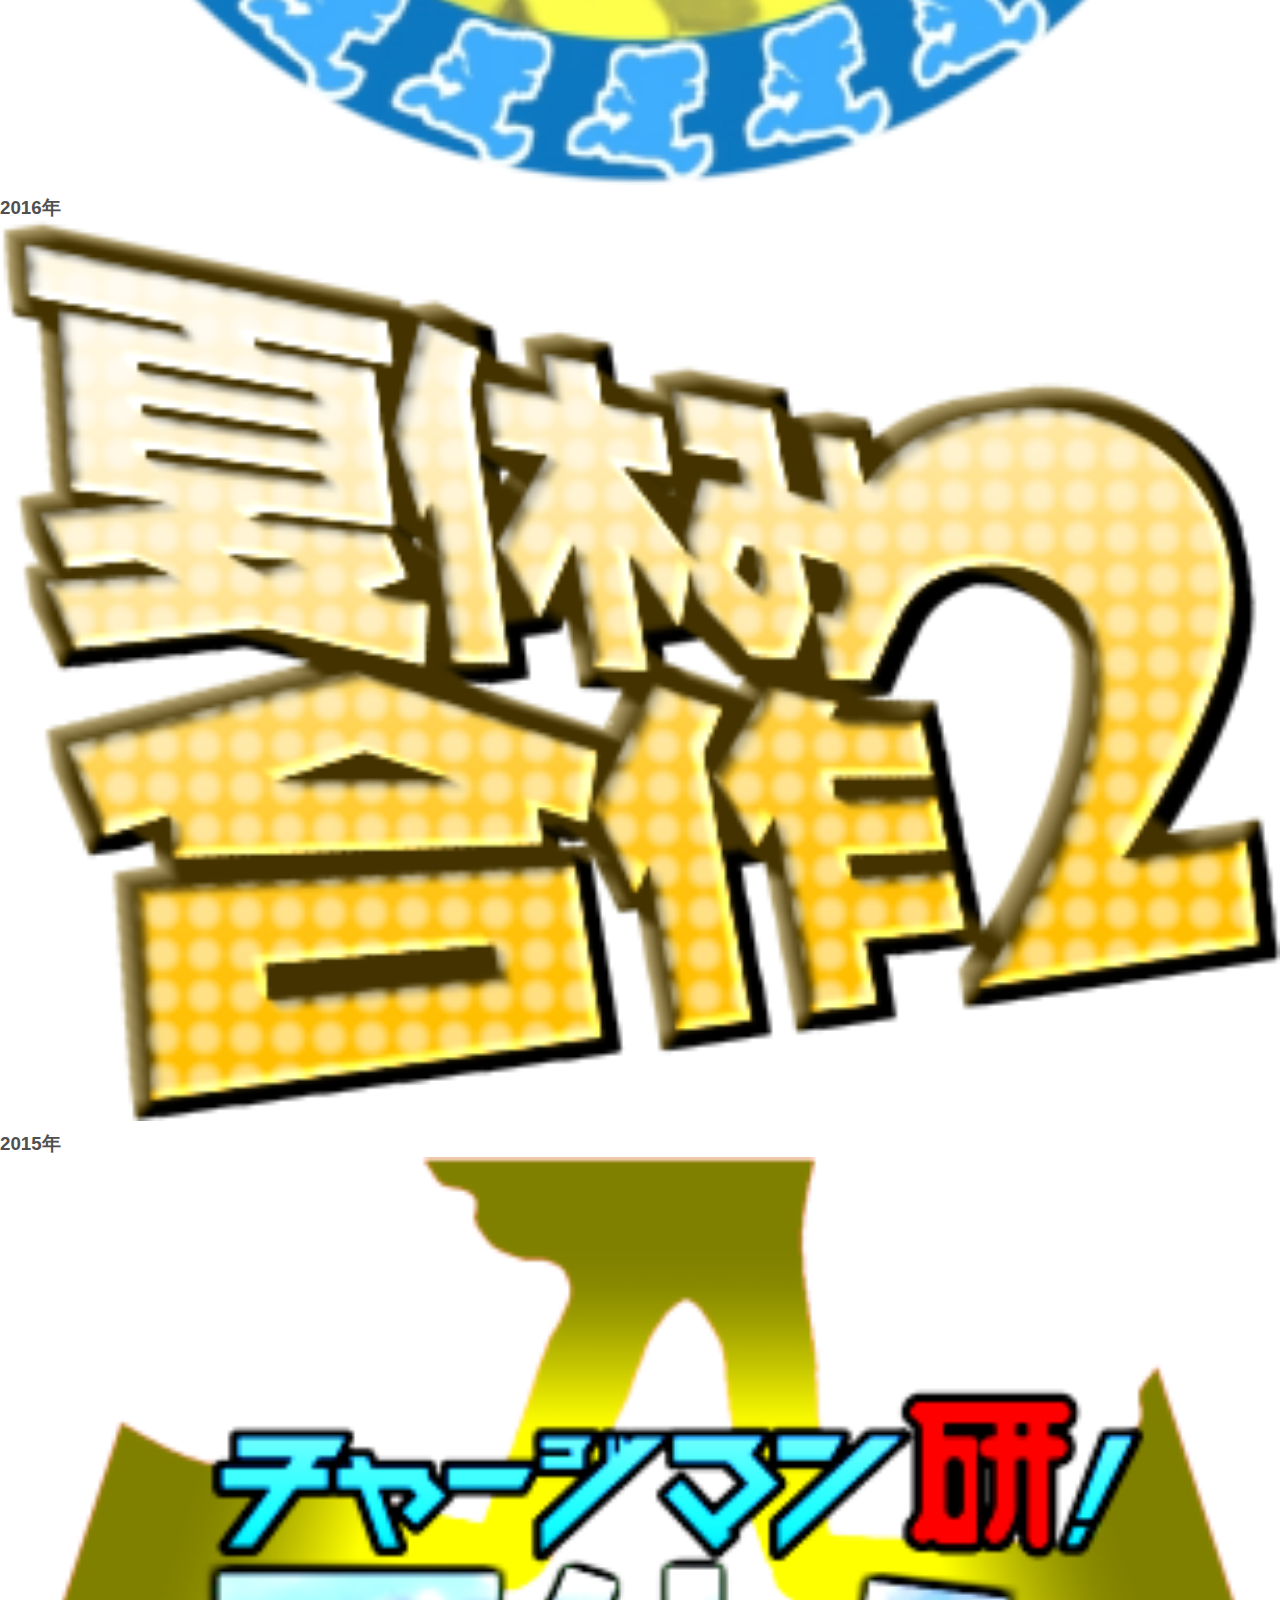
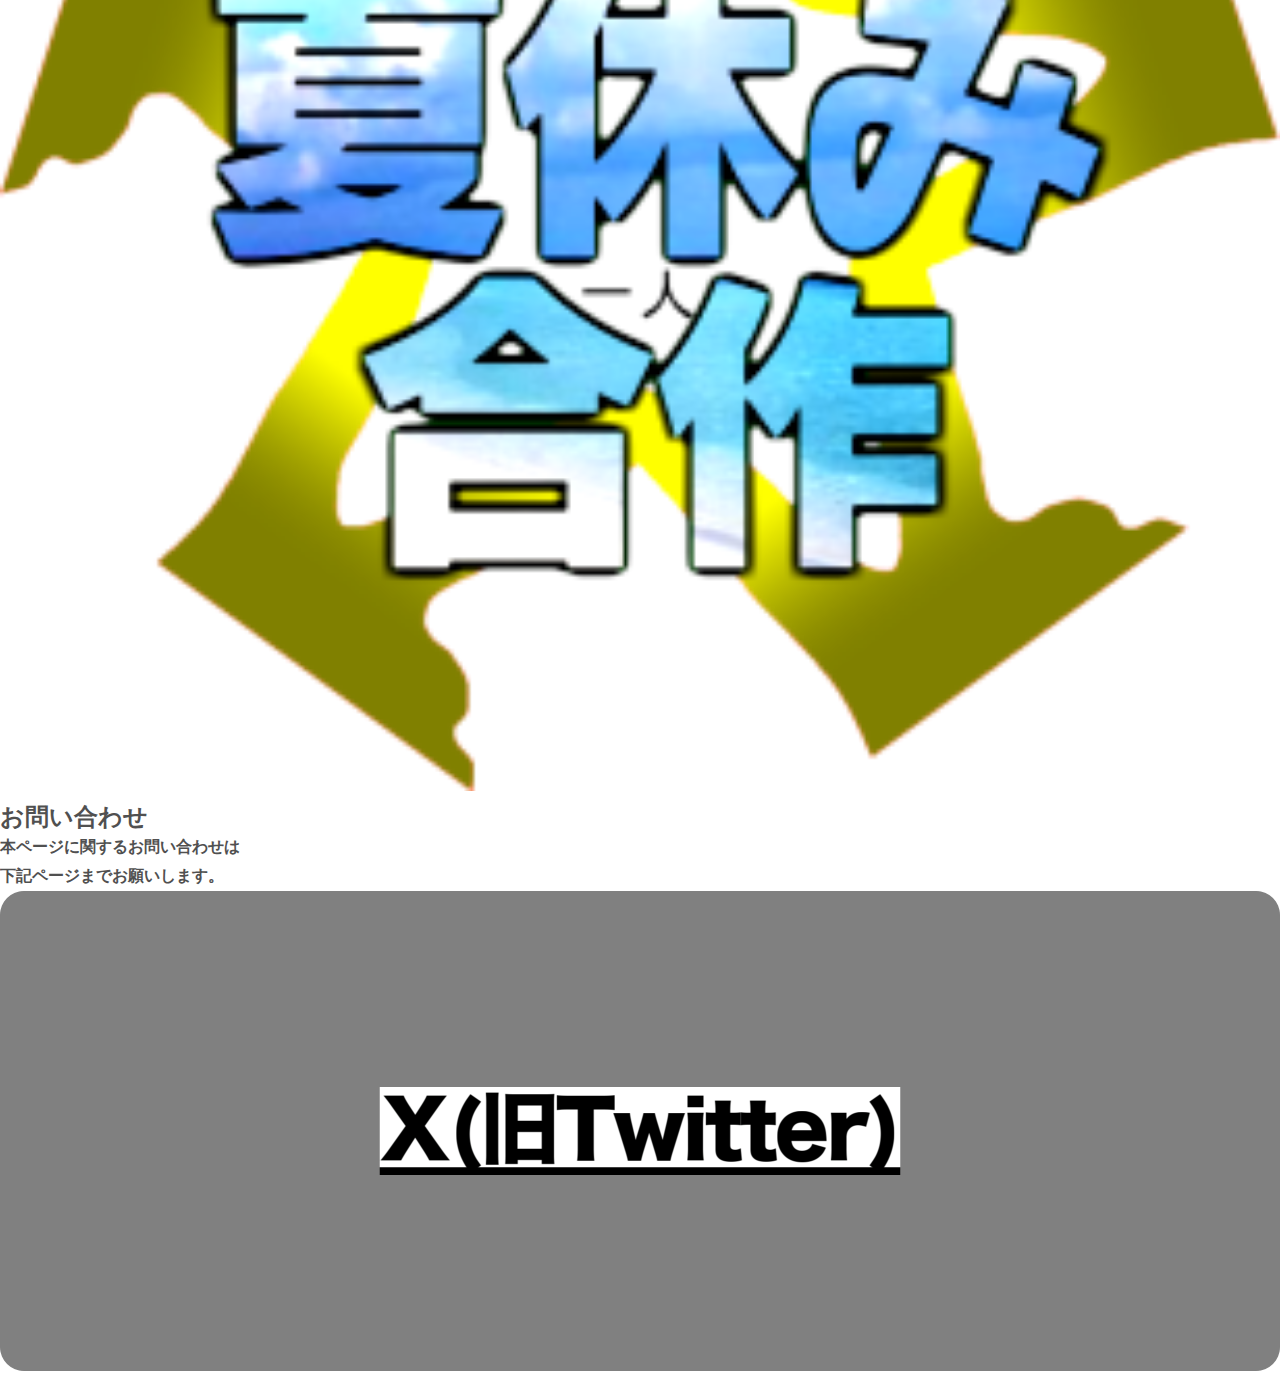
<file: index2022.html>
<!doctype html>
<html lang="ja">

<head>
<meta charset="utf-8">
<meta name="viewport" content="width=device-width, initial-scale=1">
<link rel="shortcut icon" href=""><!-- favicon.ico -->
<link rel="apple-touch-icon" href=""><!-- iphone.png -->
<meta name="description" content="夏休み合作">
<title>キチマスビンGO！【夏休み合作2022連動ゲーム】</title>
<link rel="stylesheet" href="css/normalize.css">
<link rel="stylesheet" href="css/main.css">
<link rel="stylesheet" href="css/swiper.css">
<meta name="twitter:card" content="summary_large_image">
<meta name="twitter:site" content="@alpha_gun">
<meta name="twitter:title" content="夏休み合作">
<meta name="twitter:description" content="夏休み合作">
<meta name="twitter:image" content="images/summer_samune2022.png">
</head>

<body>
<!-- ========== header ========== -->
<header>
<div class="container header-container">
<div class="header-inner">
<h1 class="header-logo2022"><img src="images/summer2022.png" alt="夏休み合作"></h1>
</div><!-- /header-inner -->
</div><!-- /header-container -->
</header>
<!-- ========== /header ========== -->

<!-- ========== main ========== -->
<div class="summer-div">
	<h2 class="summer-h2">キチマスビンＧＯ！</h2>
	<p class="summer-p"><b>合作中に出てくるワードで<br>ビンゴゲームに挑戦！</b></p>
	<h3 class="summer-h3">ルール</h3>
	<p class="summer-p"><a href="https://www.nicovideo.jp/watch/sm40817952" target="_blank"><u>『キチガイマスター夏休み合作』</u></a>を再生しながら、合作に登場したアイドルをタップする連動型ゲームです。「確定」ボタンを押すとツイッター上でビンゴ数を報告出来ます。</p>
	<p>
		<table cellspacing="7" class="bingo2022">
			<thead>
				<tr>
					<th>B</th>
					<th>I</th>
					<th>N</th>
					<th>G</th>
					<th>O</th>
				</tr>
			</thead>
			<tbody id="tbody">
			</tbody>
		</table>
		<div id="emergence_number">
			<p>ビンゴの数：<span id="bingo_count">0</span></p>
		</div>
		<input type="button" value="確定" id="openTwitter" />
	</p>
	<p class="summer-p">
		<a href="https://sfcinderella2022.idolmaster-official.jp/" target="_blank"><u><b>Stage for Cinderella 2022<br>特設サイトはこちら</b></u></a>
	</p>
	<p class="summer-p">
		<a href="advanced/" target="_blank"><u>キチマスビンGO！上級編はこちら</u></a>
	</p>
</div>

<div class="summer-div">
	<h2 class="summer-h2">過去の夏休み合作</h2>
	<h3 class="summer-h3">2022年</h3>
		<p class="summer-p">
			<a href="https://www.nicovideo.jp/watch/sm40817952" target="_blank">
			<img src="images/2022.png" alt="2022">
			</a>
		</p>

	<h3 class="summer-h3">2021年</h3>
		<p class="summer-p">
			<a href="https://www.nicovideo.jp/watch/sm39084681" target="_blank">
			<img src="images/2021.png" alt="2021">
			</a>
		</p>
		<p class="summer-p">
			<a href="2021/"><u><b>DINOSAURI夏休み合作2021<br>連動ゲームはこちら</b></u></a>
		</p>
	<h3 class="summer-h3">2020年</h3>
		<p class="summer-p">
			<a href="https://www.nicovideo.jp/watch/sm37569836" target="_blank">
			<img src="images/2020_1.png" alt="2020_1">
			</a>
		</p>
		<p class="summer-p">
			<a href="https://www.nicovideo.jp/watch/sm37107459" target="_blank">
			<img src="images/2020.png" alt="2020">
			</a>
		</p>
		<p class="summer-p">
			<a href="2020/"><u><b>DINOSAURI夏休み合作2020<br>連動ゲームはこちら</b></u></a>
		</p>
	<h3 class="summer-h3">2019年</h3>
		<p class="summer-p">
			<a href="https://www.nicovideo.jp/watch/sm35444071" target="_blank">
			<img src="images/2019.png" alt="2019">
			</a>
		</p>
	<h3 class="summer-h3">2018年</h3>
		<p class="summer-p">
			<a href="https://www.nicovideo.jp/watch/sm33578741" target="_blank">
			<img src="images/2018.png" alt="2018">
			</a>
		</p>
		<p class="summer-p">
			<a href="https://www.nicovideo.jp/watch/sm33576137" target="_blank">
			<img src="images/2018_1.png" alt="2018_1">
			</a>
		</p>
		<p class="summer-p">
			<a href="https://www.nicovideo.jp/watch/sm33577254" target="_blank">
			<img src="images/2018_2.png" alt="2018_2">
			</a>
		</p>
	<h3 class="summer-h3">2017年</h3>
		<p class="summer-p">
			<a href="https://www.nicovideo.jp/watch/sm31613584" target="_blank">
			<img src="images/2017.png" alt="2017">
			</a>
		</p>
	<h3 class="summer-h3">2016年</h3>
		<p class="summer-p">
			<a href="https://www.nicovideo.jp/watch/sm29278733" target="_blank">
			<img src="images/2016.png" alt="2016">
			</a>
		</p>
	<h3 class="summer-h3">2015年</h3>
		<p class="summer-p">
			<a href="https://www.nicovideo.jp/watch/sm26759230" target="_blank">
			<img src="images/2015.png" alt="2015">
			</a>
		</p>
</div>

<div class="summer-div">
	<h2 class="summer-h2">お問い合わせ</h2>
	<p class="summer-p">
		<b>本ページに関するお問い合わせは<br>下記ページまでお願いします。</b>
	</p>
	<!--
	<p class="summer-p">
		<a href="https://0724.tokyo"><img src="images/0724tokyo.png" alt="冷蔵庫" target="_blank"></a>
	</p>
	-->
	<p class="summer-p">
		<a href="https://twitter.com/alpha_gun"><img src="images/twitter.png" alt="ツイッター" target="_blank"></a>
	</p>
</div>
<!-- ========== /main ========== -->

<script src="script/script.js"></script>
<script src="script/counter.js"></script>
<script src="script/bingo2022.js"></script>
<script src="script/swiper.js"></script>
<script src="https://ajax.googleapis.com/ajax/libs/jquery/2.0.0/jquery.min.js"></script>
<script async src="https://platform.twitter.com/widgets.js" charset="utf-8"></script>
<script src="https://d.line-scdn.net/r/web/social-plugin/js/thirdparty/loader.min.js" async="async" defer="defer"></script>

<script>
//一番上に戻る
jQuery(document).ready(function() {
	var offset = 100;
	var duration = 500;
	jQuery(window).scroll(function() {
		if (jQuery(this).scrollTop() > offset) {
			jQuery('.pagetop').fadeIn(duration);
		} else {
			jQuery('.pagetop').fadeOut(duration);
		}
	});
	jQuery('.pagetop').click(function(event) {
		event.preventDefault();
		jQuery('html, body').animate({scrollTop: 0}, duration);
		return false;
	})
});
</script>

<div class="pagetop"><img src="images/top.png" class="pagetop-img"></div> 

</body>
</html>
</file>
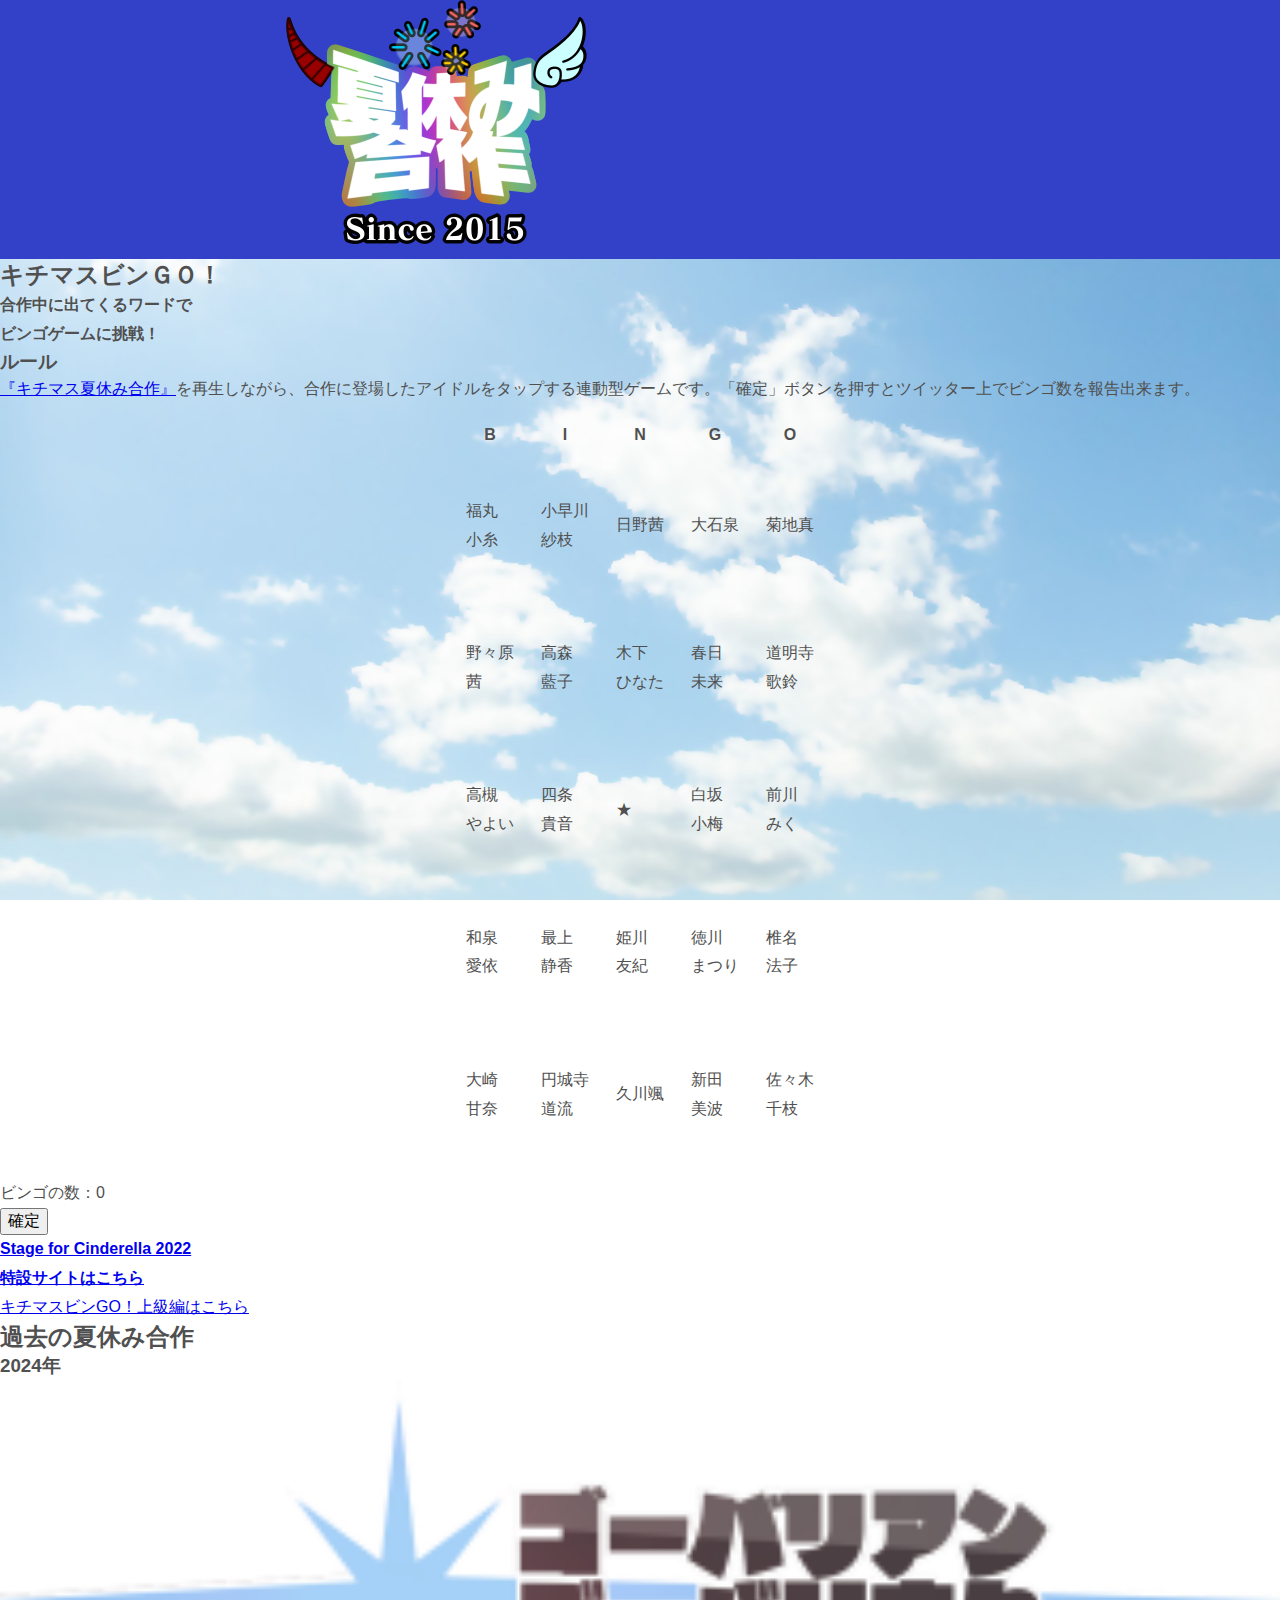
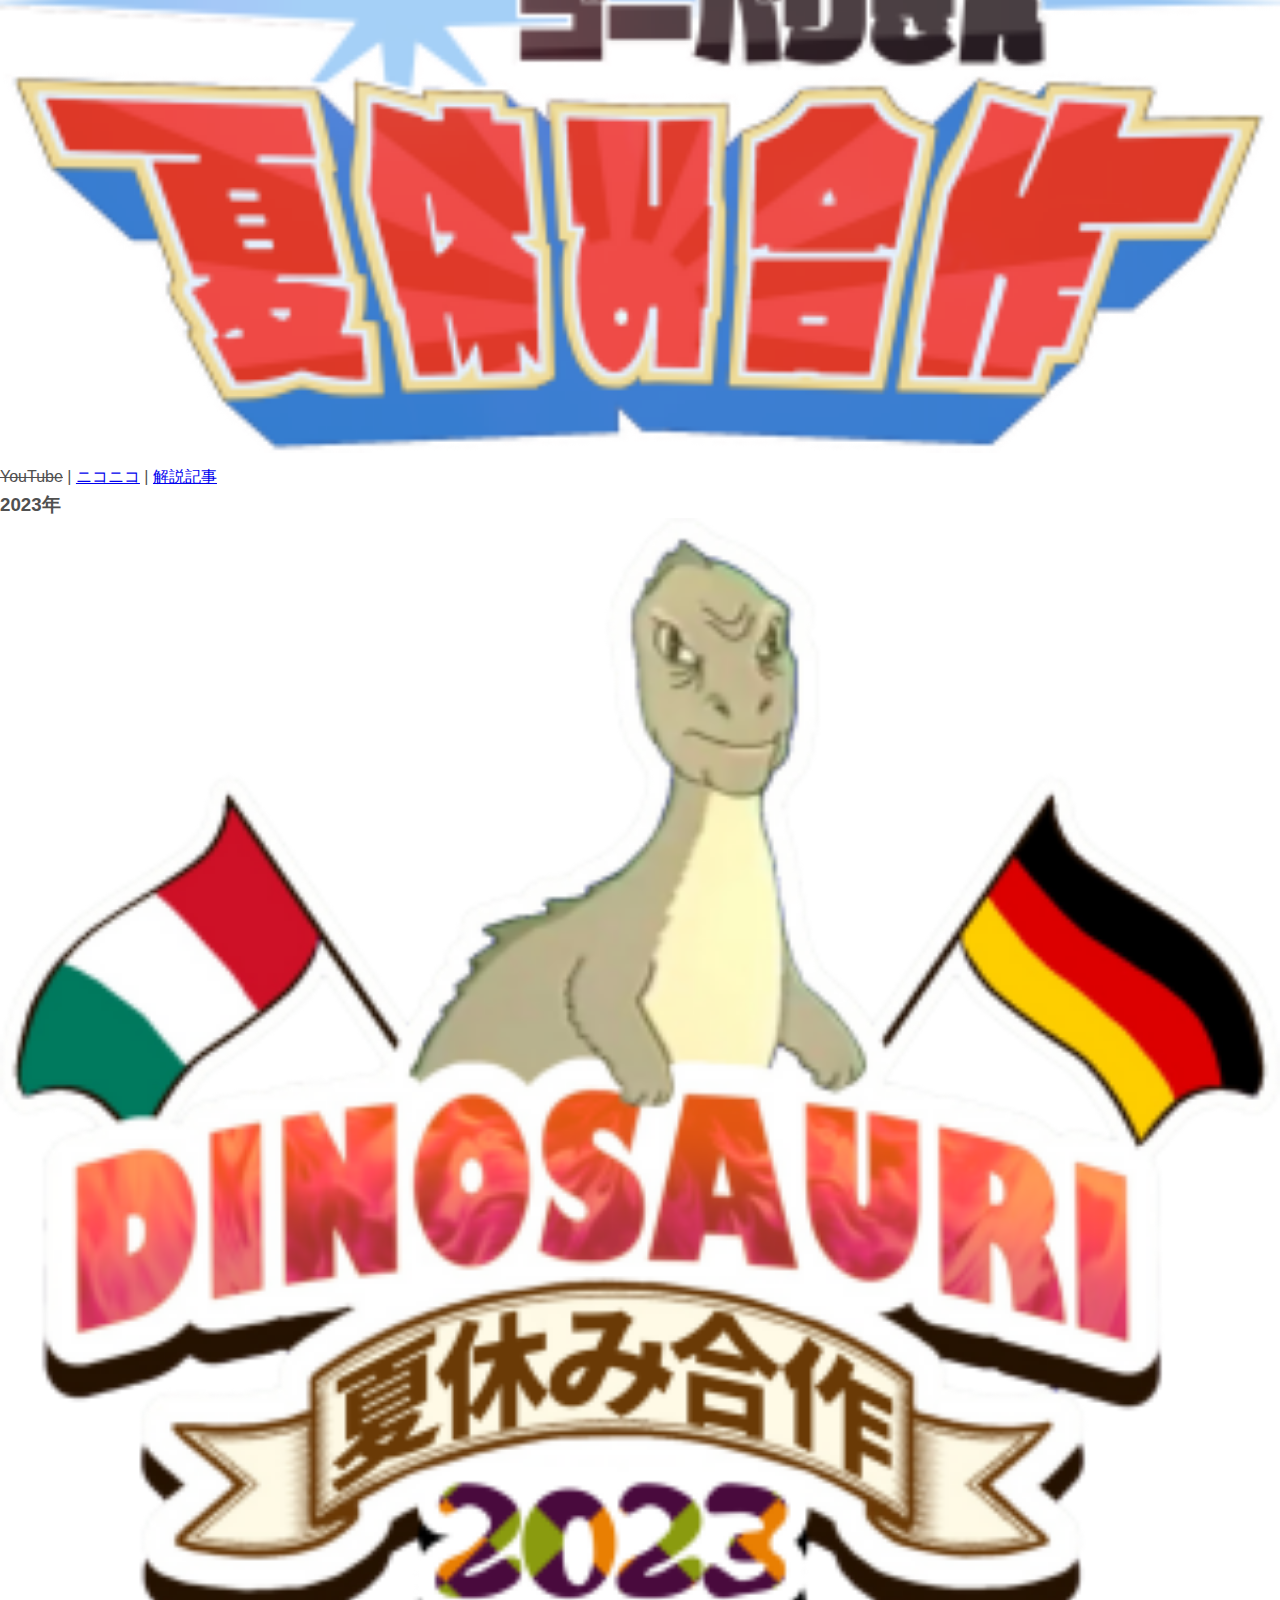
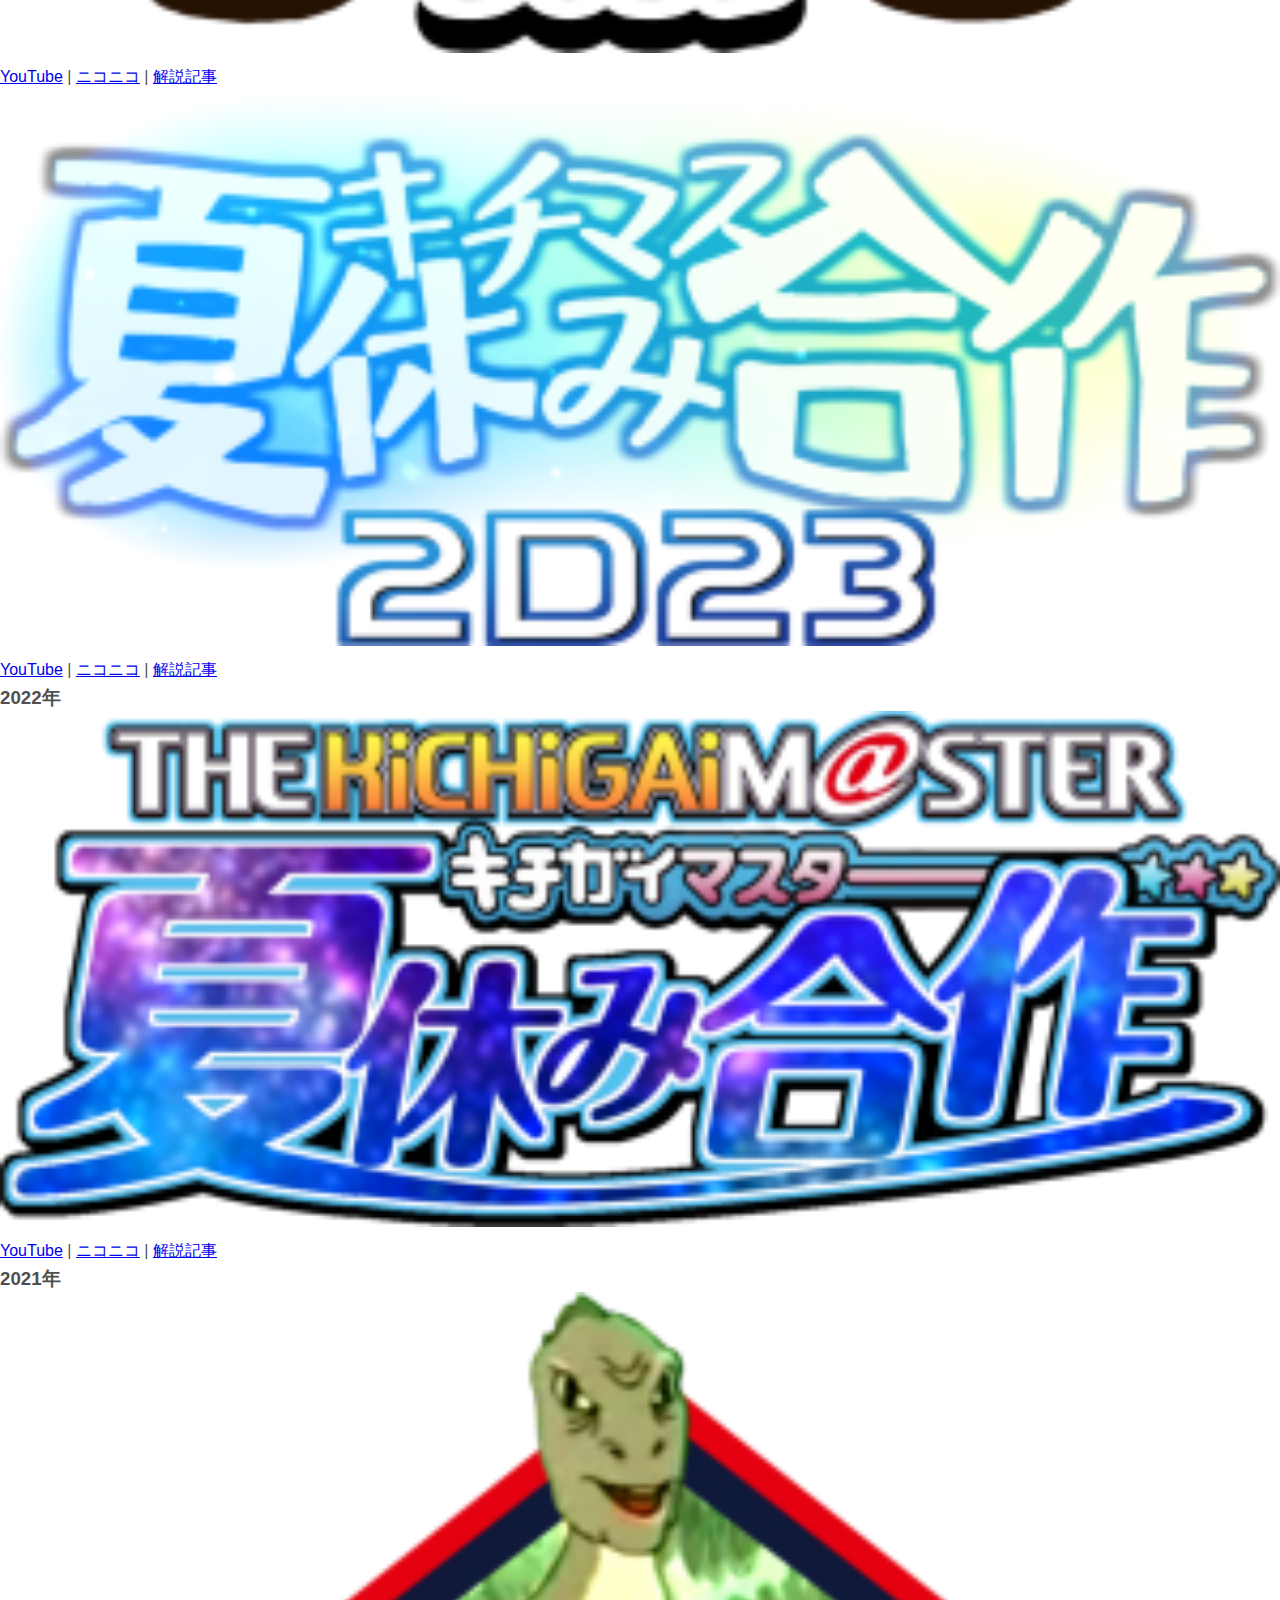
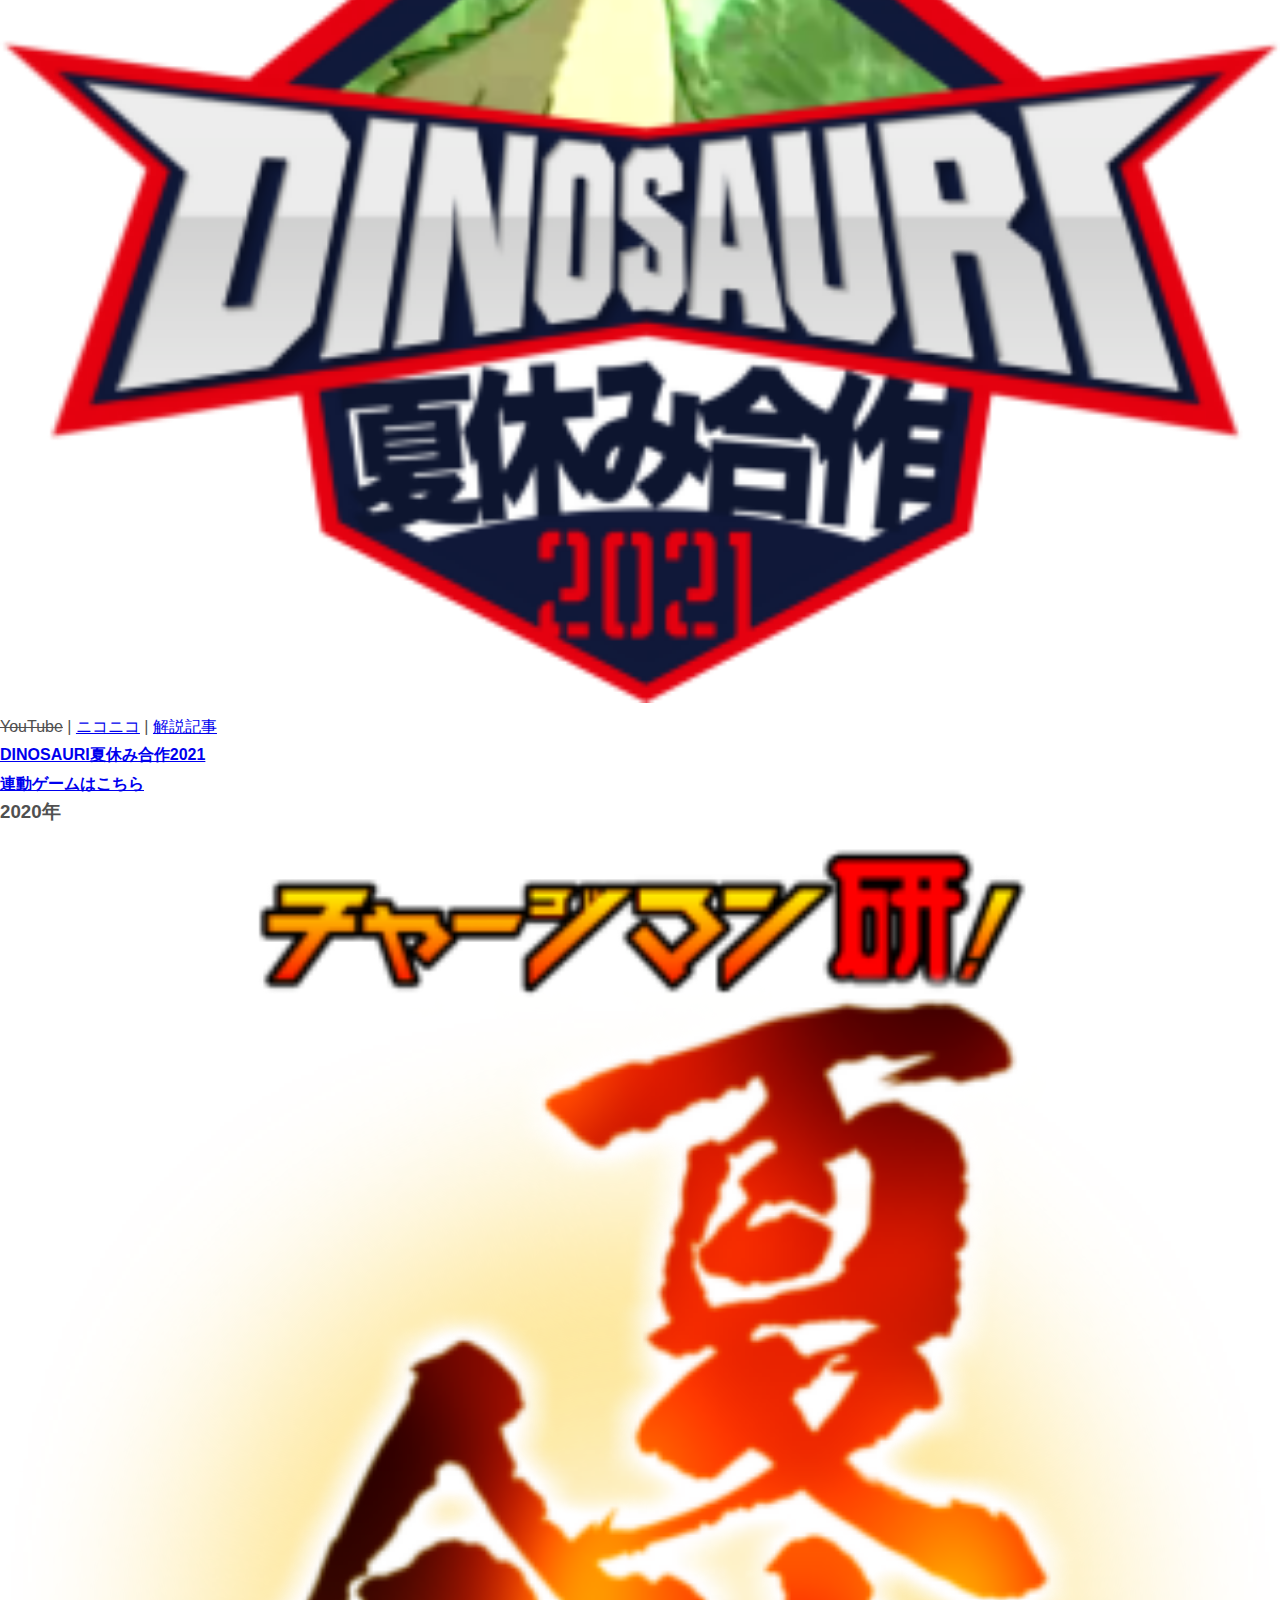
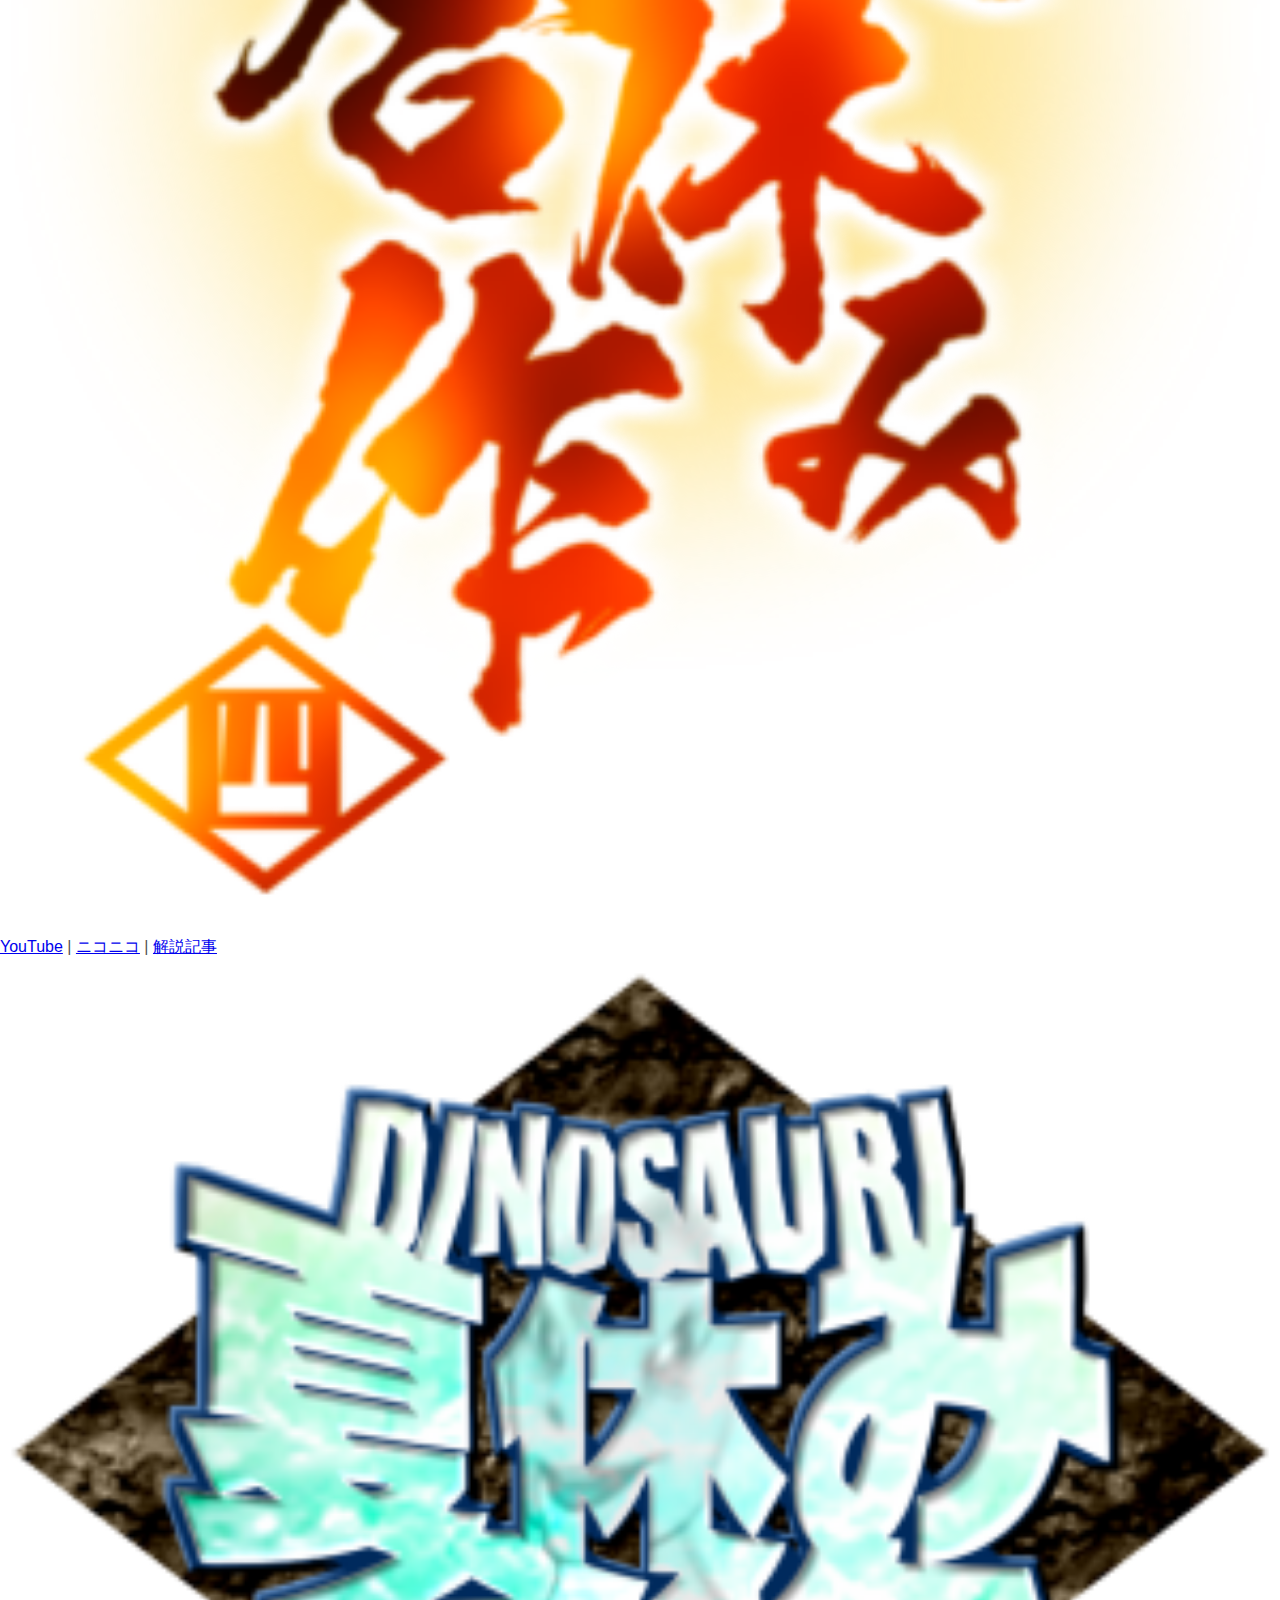
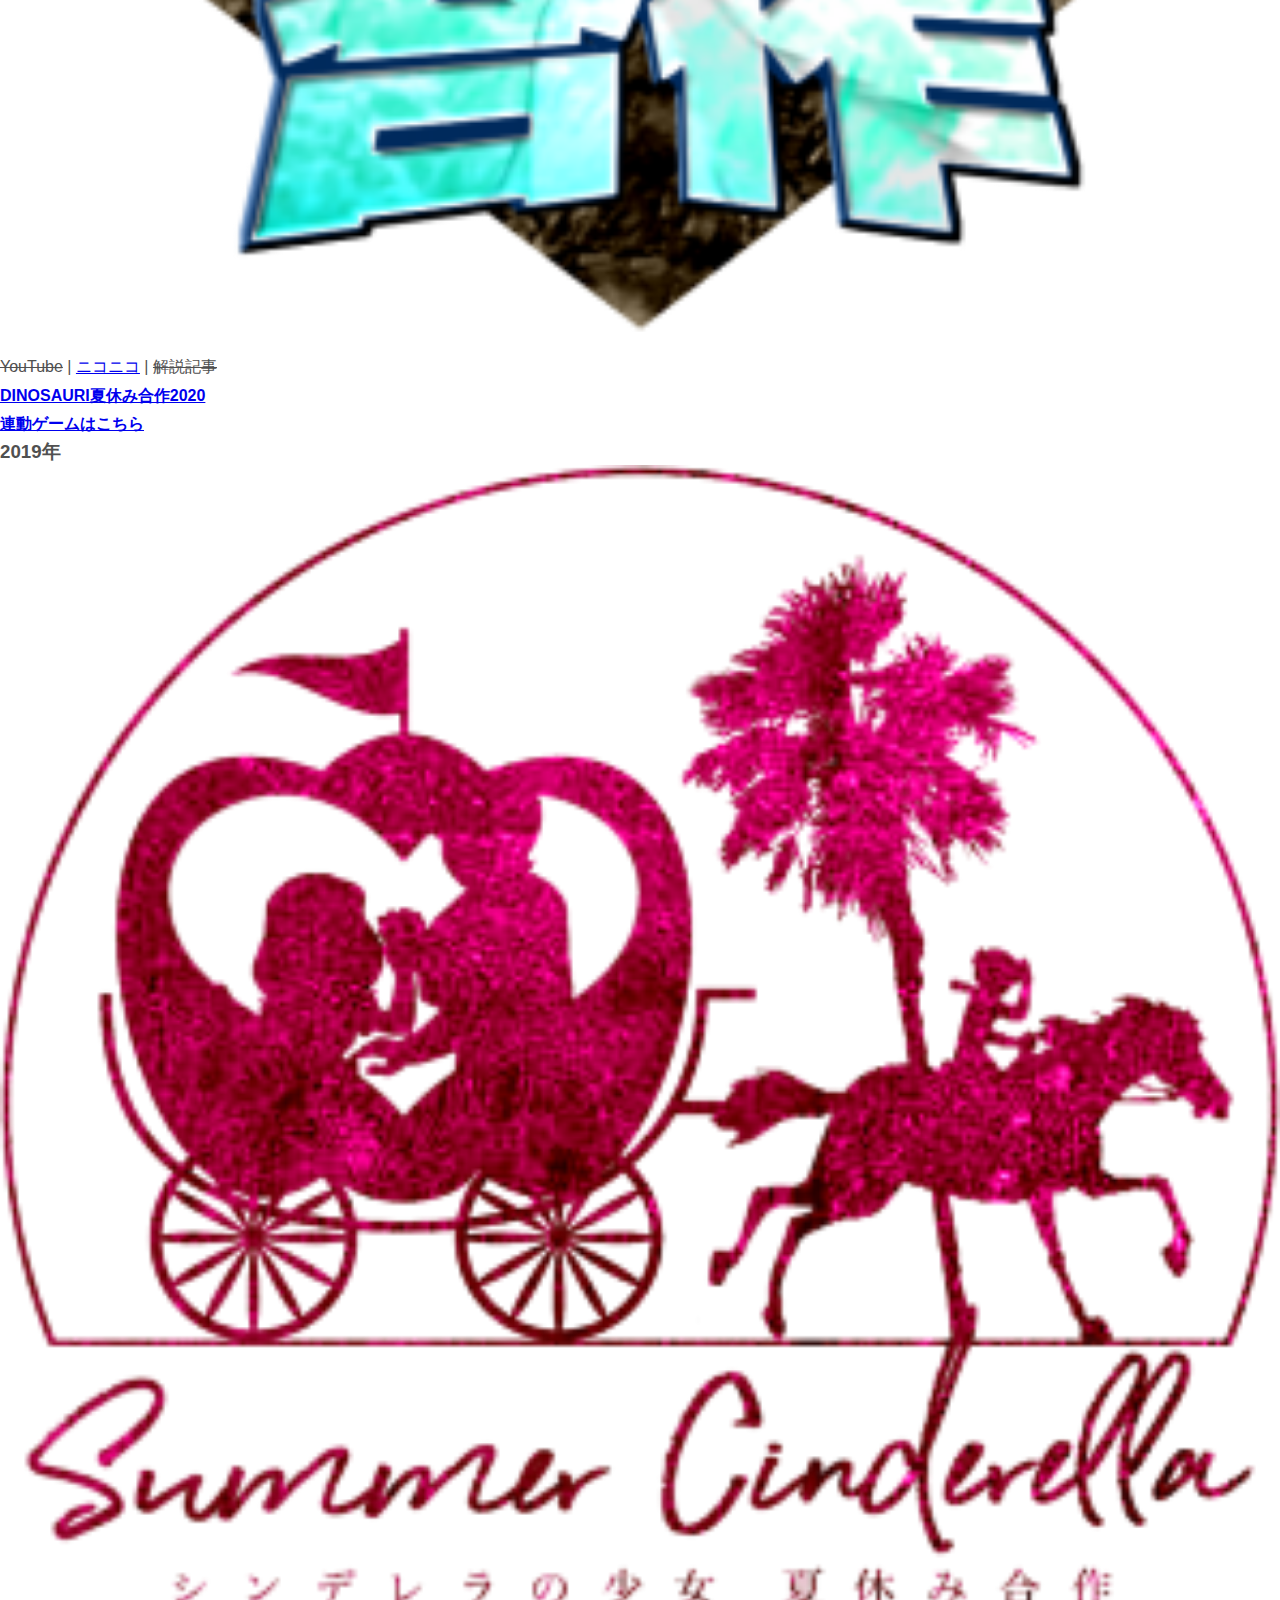
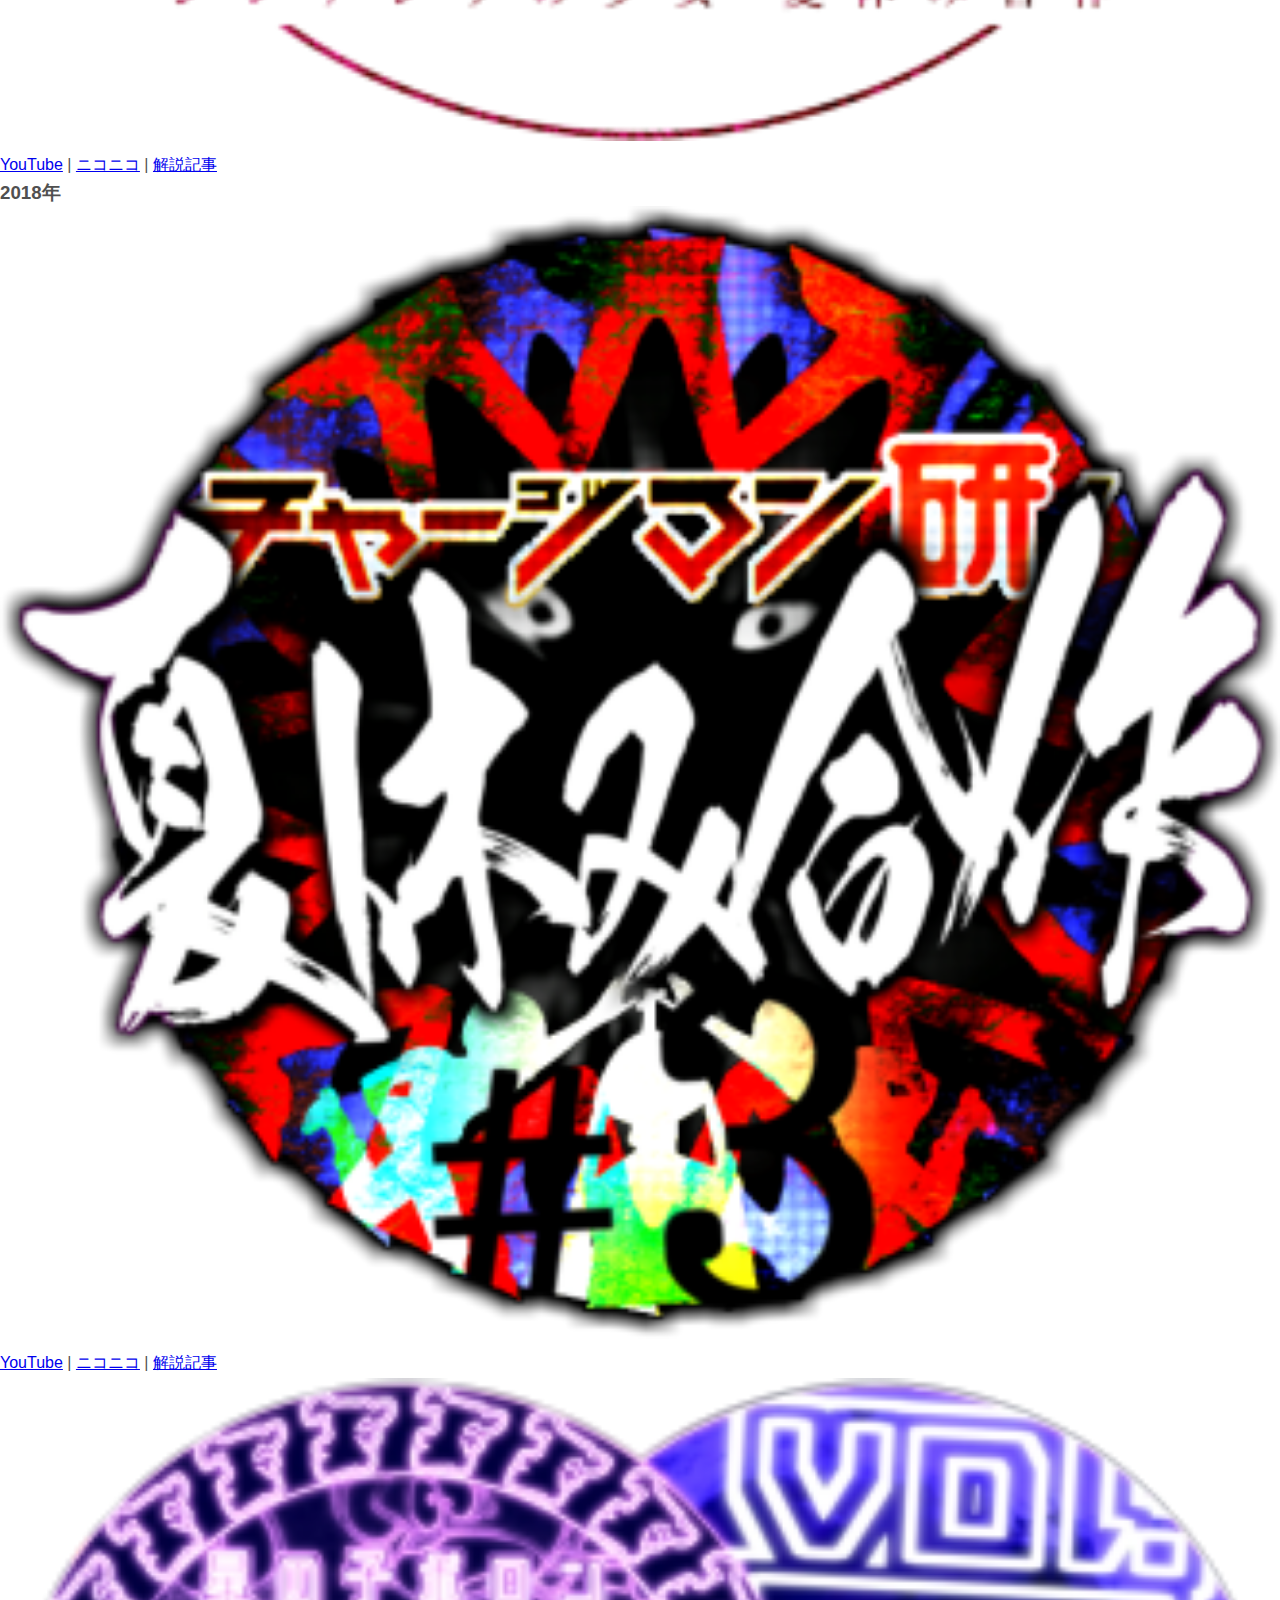
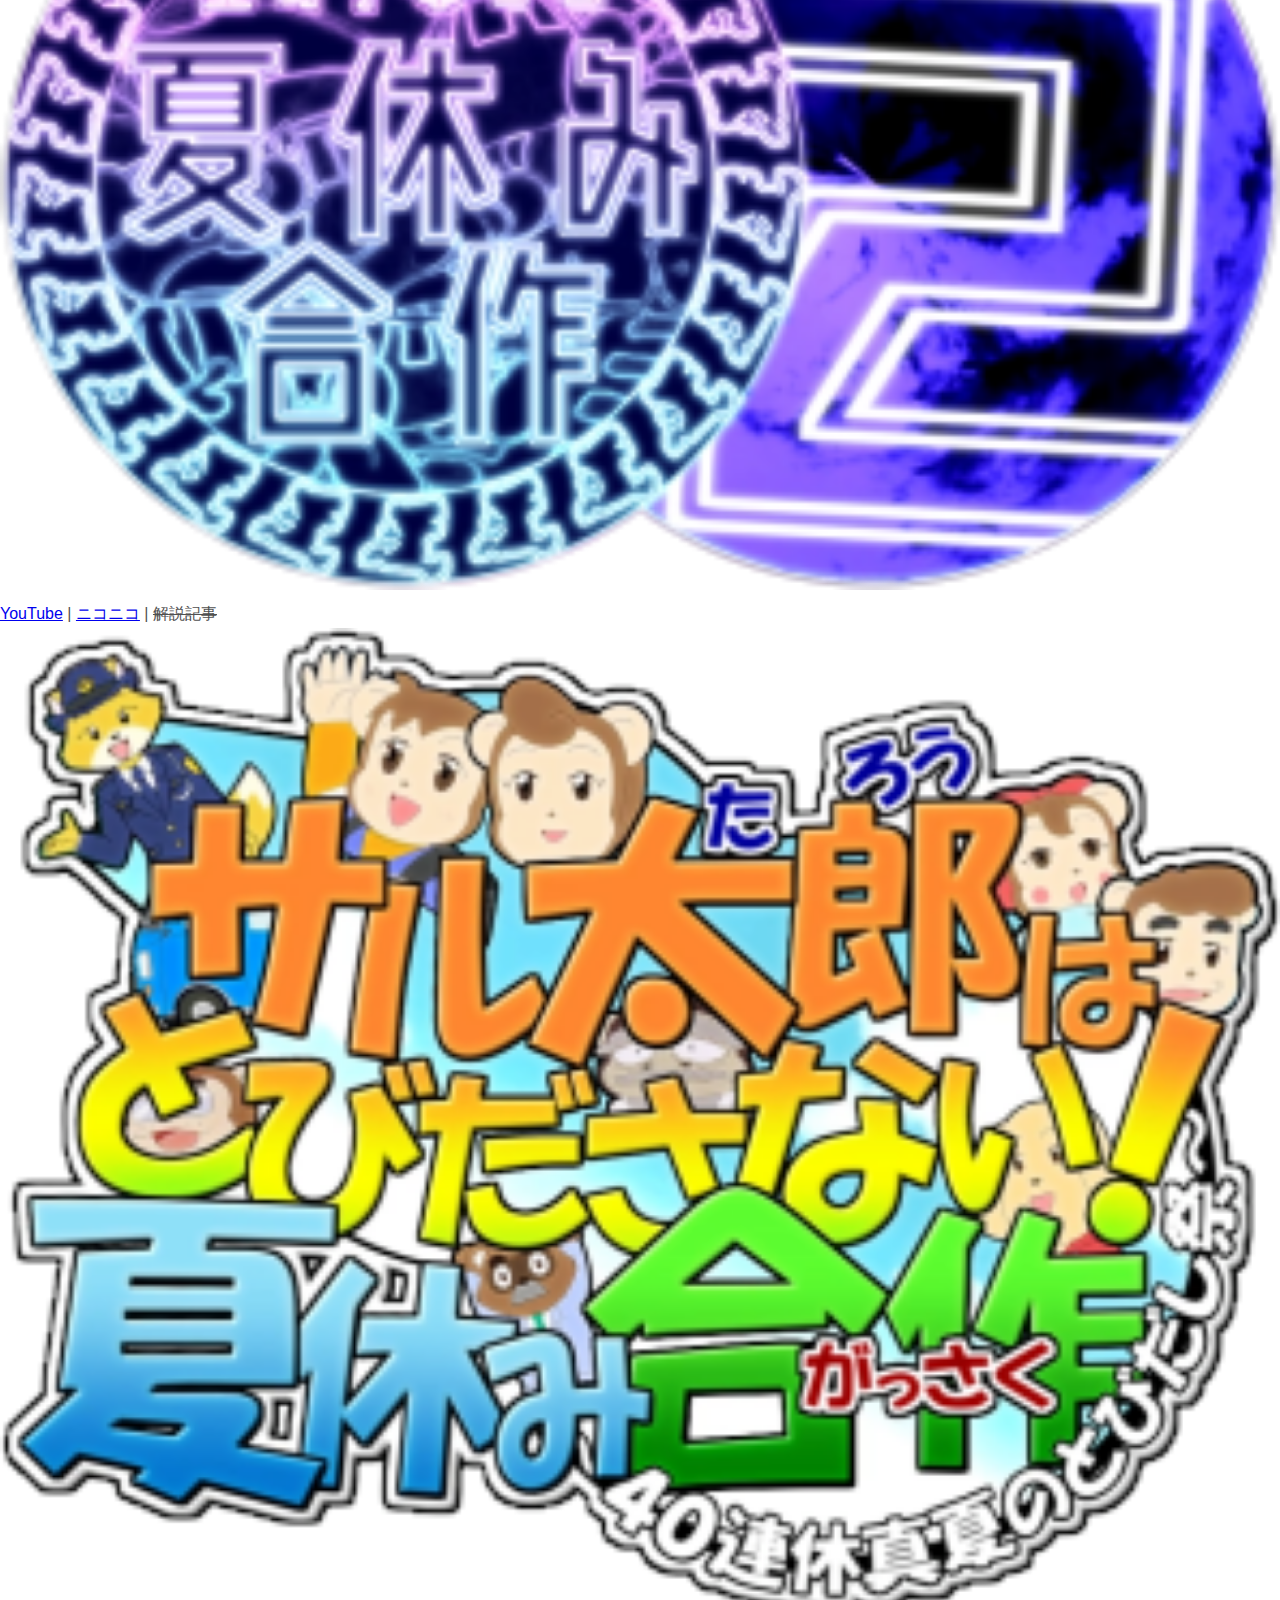
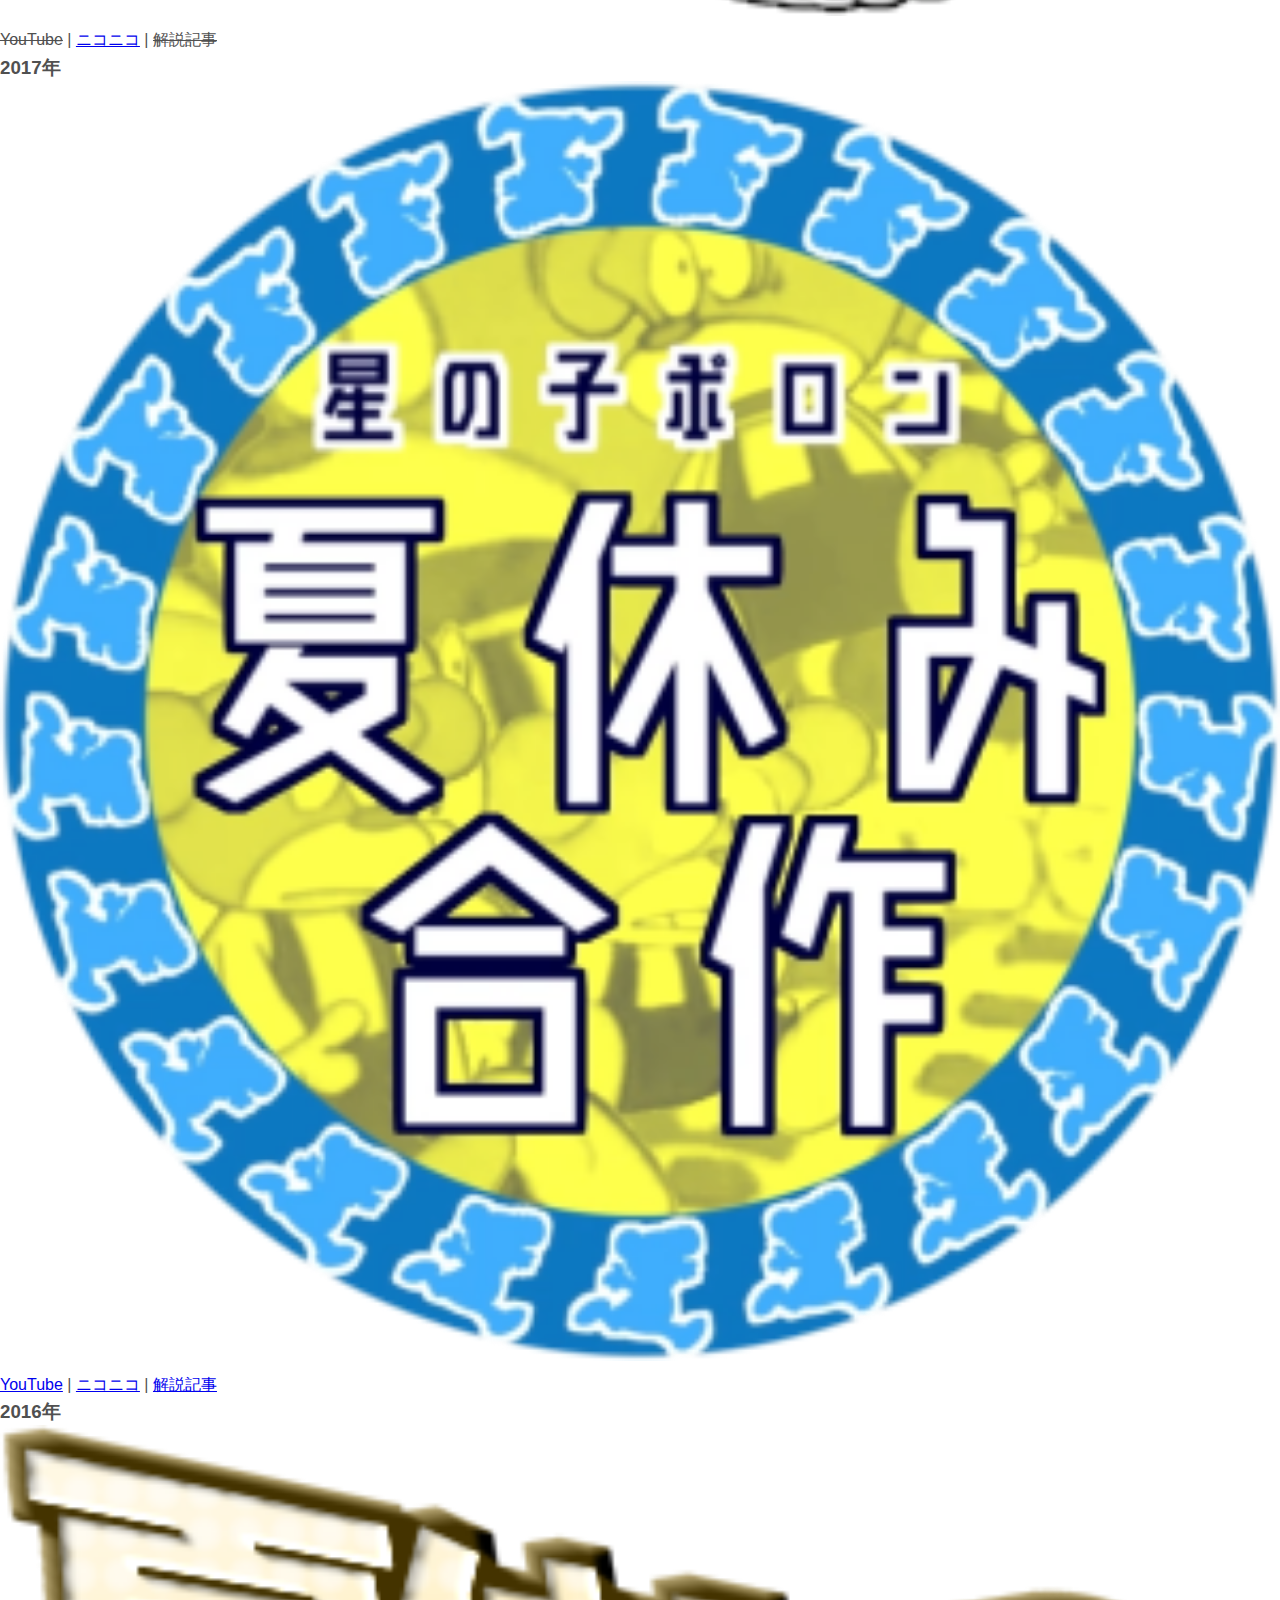
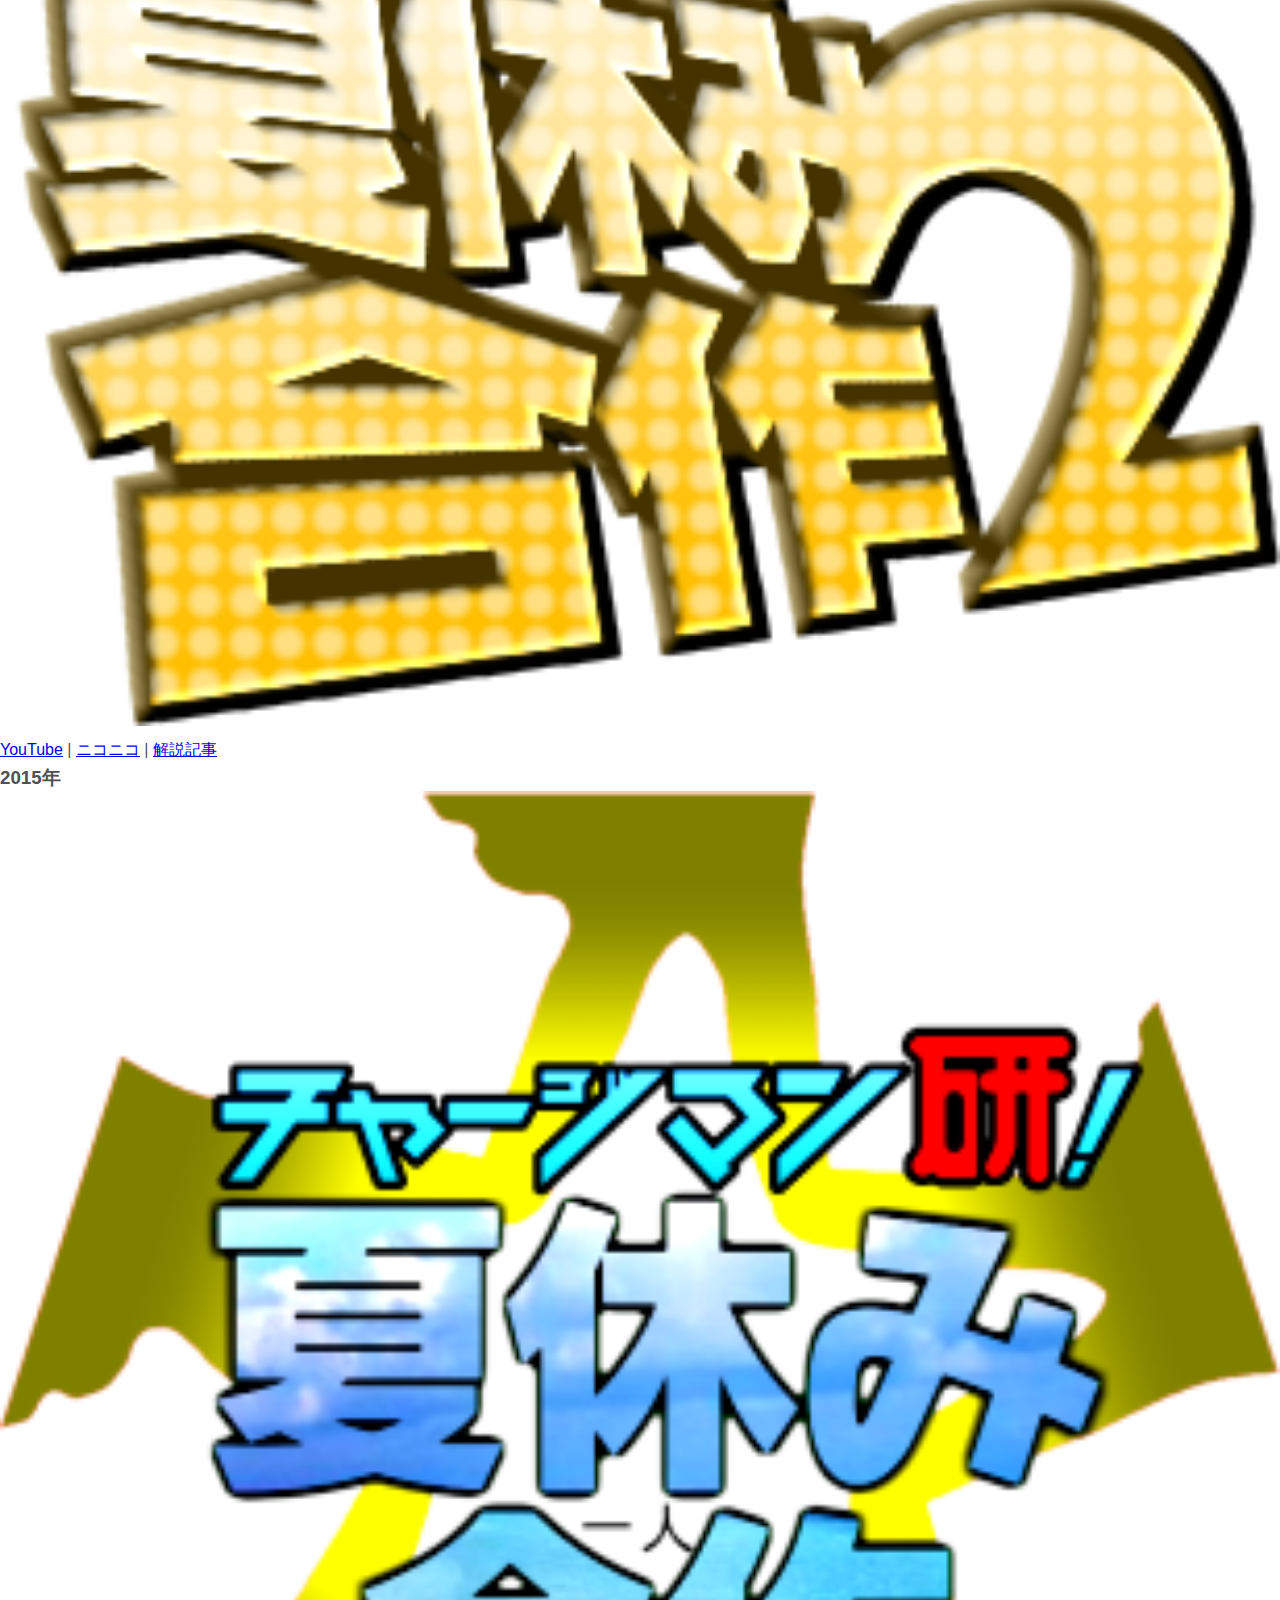
<file: index2024.html>
<!doctype html>
<html lang="ja">

<head>
<meta charset="utf-8">
<meta name="viewport" content="width=device-width, initial-scale=1">
<link rel="shortcut icon" href=""><!-- favicon.ico -->
<link rel="apple-touch-icon" href=""><!-- iphone.png -->
<meta name="description" content="夏休み合作">
<title>キチマスビンGO！【夏休み合作2022連動ゲーム】</title>
<link rel="stylesheet" href="css/normalize.css">
<link rel="stylesheet" href="css/main.css">
<link rel="stylesheet" href="css/swiper.css">
<meta name="twitter:card" content="summary_large_image">
<meta name="twitter:site" content="@alpha_gun">
<meta name="twitter:title" content="夏休み合作">
<meta name="twitter:description" content="夏休み合作">
<meta name="twitter:image" content="images/summer_samune2022.png">
</head>

<body>
<!-- ========== header ========== -->
<header>
<div class="container header-container">
<div class="header-inner">
<h1 class="header-logo2022"><img src="images/summer2024.png" alt="夏休み合作"></h1>
</div><!-- /header-inner -->
</div><!-- /header-container -->
</header>
<!-- ========== /header ========== -->

<!-- ========== main ========== -->
<div class="summer-div">
	<h2 class="summer-h2">キチマスビンＧＯ！</h2>
	<p class="summer-p"><b>合作中に出てくるワードで<br>ビンゴゲームに挑戦！</b></p>
	<h3 class="summer-h3">ルール</h3>
	<p class="summer-p"><a href="https://www.nicovideo.jp/watch/sm40817952" target="_blank"><u>『キチマス夏休み合作』</u></a>を再生しながら、合作に登場したアイドルをタップする連動型ゲームです。「確定」ボタンを押すとツイッター上でビンゴ数を報告出来ます。</p>
	<p>
		<table cellspacing="7" class="bingo2022">
			<thead>
				<tr>
					<th>B</th>
					<th>I</th>
					<th>N</th>
					<th>G</th>
					<th>O</th>
				</tr>
			</thead>
			<tbody id="tbody">
			</tbody>
		</table>
		<div id="emergence_number">
			<p>ビンゴの数：<span id="bingo_count">0</span></p>
		</div>
		<input type="button" value="確定" id="openTwitter" />
	</p>
	<p class="summer-p">
		<a href="https://sfcinderella2022.idolmaster-official.jp/" target="_blank"><u><b>Stage for Cinderella 2022<br>特設サイトはこちら</b></u></a>
	</p>
	<p class="summer-p">
		<a href="advanced/" target="_blank"><u>キチマスビンGO！上級編はこちら</u></a>
	</p>
</div>

<div class="summer-div">
	<h2 class="summer-h2">過去の夏休み合作</h2>
	<h3 class="summer-h3">2024年</h3>
		<!-- ゴーバリ夏休み合作 -->
		<p class="summer-p">
			<a href="https://www.nicovideo.jp/watch/sm44098775" target="_blank">
			<img src="images/2024.png" alt="2024">
			</a>
		</p>
		<p class="summer-p">
			<s>YouTube</s>
			|
			<a href="https://www.nicovideo.jp/watch/sm44098775" target="_blank"><u>ニコニコ</u></a>
			|
			<a href="https://ms18ekenpu.hatenablog.com/entry/2024/09/20/223201" target="_blank"><u>解説記事</u></a>
		</p>

	<h3 class="summer-h3">2023年</h3>
		<!-- DINOSAURI夏休み合作2023 -->
		<p class="summer-p">
			<a href="https://www.nicovideo.jp/watch/sm42702193" target="_blank">
			<img src="images/2023_1.png" alt="2023_1">
			</a>
		</p>
		<p class="summer-p">
			<a href="https://youtu.be/dJvhpYKHDEs" target="_blank"><u>YouTube</u></a>
			|
			<a href="https://www.nicovideo.jp/watch/sm42702193" target="_blank"><u>ニコニコ</u></a>
			|
			<a href="https://0724.tokyo/archives/37849210.html" target="_blank"><u>解説記事</u></a>
		</p>

		<!-- キチマス夏休み合作2023 -->
		<p class="summer-p">
			<a href="https://www.nicovideo.jp/watch/sm42525516" target="_blank">
			<img src="images/2023.png" alt="2023">
			</a>
		</p>
		<p class="summer-p">
			<a href="https://youtu.be/I04TKc1oPVE" target="_blank"><u>YouTube</u></a>
			|
			<a href="https://www.nicovideo.jp/watch/sm42525516" target="_blank"><u>ニコニコ</u></a>
			|
			<a href="https://ms18ekenpu.hatenablog.com/entry/2023/08/24/235638" target="_blank"><u>解説記事</u></a>
		</p>

	<h3 class="summer-h3">2022年</h3>
		<!-- キチマス夏休み合作 -->
		<p class="summer-p">
			<a href="https://www.nicovideo.jp/watch/sm40817952" target="_blank">
			<img src="images/2022.png" alt="2022">
			</a>
		</p>
		<p class="summer-p">
			<a href="https://youtu.be/LuVbvlsE_-c" target="_blank"><u>YouTube</u></a>
			|
			<a href="https://www.nicovideo.jp/watch/sm40817952" target="_blank"><u>ニコニコ</u></a>
			|
			<a href="https://ms18ekenpu.hatenablog.com/entry/2022/08/08/211213" target="_blank"><u>解説記事</u></a>
		</p>

	<h3 class="summer-h3">2021年</h3>
		<!-- DINOSAURI夏休み合作2021 -->
		<p class="summer-p">
			<a href="https://www.nicovideo.jp/watch/sm39084681" target="_blank">
			<img src="images/2021.png" alt="2021">
			</a>
		</p>
		<p class="summer-p">
			<s>YouTube</s>
			|
			<a href="https://www.nicovideo.jp/watch/sm39084681" target="_blank"><u>ニコニコ</u></a>
			|
			<a href="https://0724.tokyo/archives/29995260.html" target="_blank"><u>解説記事</u></a>
		</p>
		<p class="summer-p">
			<a href="2021/"><u><b>DINOSAURI夏休み合作2021<br>連動ゲームはこちら</b></u></a>
		</p>

	<h3 class="summer-h3">2020年</h3>
		<!-- チャー研夏休み合作4 -->
		<p class="summer-p">
			<a href="https://www.nicovideo.jp/watch/sm37569836" target="_blank">
			<img src="images/2020_1.png" alt="2020_1">
			</a>
		</p>
		<p class="summer-p">
			<a href="https://youtu.be/qJrdE3Yfb-w" target="_blank"><u>YouTube</u></a>
			|
			<a href="https://www.nicovideo.jp/watch/sm37569836" target="_blank"><u>ニコニコ</u></a>
			|
			<a href="https://0724.tokyo/archives/26369415.html" target="_blank"><u>解説記事</u></a>
		</p>

		<!-- DINOSAURI夏休み合作 -->
		<p class="summer-p">
			<a href="https://www.nicovideo.jp/watch/sm37107459" target="_blank">
			<img src="images/2020.png" alt="2020">
			</a>
		</p>
		<p class="summer-p">
			<s>YouTube</s>
			|
			<a href="https://www.nicovideo.jp/watch/sm37107459" target="_blank"><u>ニコニコ</u></a>
			|
			<s>解説記事</s>
		</p>
		<p class="summer-p">
			<a href="2020/"><u><b>DINOSAURI夏休み合作2020<br>連動ゲームはこちら</b></u></a>
		</p>

	<h3 class="summer-h3">2019年</h3>
		<!-- シンデレラの少女夏休み合作 -->
		<p class="summer-p">
			<a href="https://www.nicovideo.jp/watch/sm35444071" target="_blank">
			<img src="images/2019.png" alt="2019">
			</a>
		</p>
		<p class="summer-p">
			<a href="https://youtu.be/AQMVekYyo0c" target="_blank"><u>YouTube</u></a>
			|
			<a href="https://www.nicovideo.jp/watch/sm35444071" target="_blank"><u>ニコニコ</u></a>
			|
			<a href="https://ms18ekenpu.hatenablog.com/entry/ar1797597" target="_blank"><u>解説記事</u></a>
		</p>

	<h3 class="summer-h3">2018年</h3>
		<!-- チャー研夏休み合作3 -->
		<p class="summer-p">
			<a href="https://www.nicovideo.jp/watch/sm33578741" target="_blank">
			<img src="images/2018.png" alt="2018">
			</a>
		</p>
		<p class="summer-p">
			<a href="https://youtu.be/A89SqdRbscY" target="_blank"><u>YouTube</u></a>
			|
			<a href="https://www.nicovideo.jp/watch/sm33578741" target="_blank"><u>ニコニコ</u></a>
			|
			<a href="https://ms18ekenpu.hatenablog.com/entry/ar1647394" target="_blank"><u>解説記事</u></a>
		</p>

		<!-- ポロン夏休み合作2 -->
		<p class="summer-p">
			<a href="https://www.nicovideo.jp/watch/sm33576137" target="_blank">
			<img src="images/2018_1.png" alt="2018_1">
			</a>
		</p>
		<p class="summer-p">
			<a href="https://youtu.be/loXwblWlrto" target="_blank"><u>YouTube</u></a>
			|
			<a href="https://www.nicovideo.jp/watch/sm33576137" target="_blank"><u>ニコニコ</u></a>
			|
			<s>解説記事</s>
		</p>

		<!-- サル太郎夏休み合作 -->
		<p class="summer-p">
			<a href="https://www.nicovideo.jp/watch/sm33577254" target="_blank">
			<img src="images/2018_2.png" alt="2018_2">
			</a>
		</p>
		<p class="summer-p">
			<s>YouTube</s>
			|
			<a href="https://www.nicovideo.jp/watch/sm33577254" target="_blank"><u>ニコニコ</u></a>
			|
			<s>解説記事</s>
		</p>

	<h3 class="summer-h3">2017年</h3>
		<!-- ポロン夏休み合作 -->
		<p class="summer-p">
			<a href="https://www.nicovideo.jp/watch/sm31613584" target="_blank">
			<img src="images/2017.png" alt="2017">
			</a>
		</p>
		<p class="summer-p">
			<a href="https://youtu.be/loXwblWlrto" target="_blank"><u>YouTube</u></a>
			|
			<a href="https://www.nicovideo.jp/watch/sm31613584" target="_blank"><u>ニコニコ</u></a>
			|
			<a href="https://0724.tokyo/archives/19364456.html" target="_blank"><u>解説記事</u></a>
		</p>

	<h3 class="summer-h3">2016年</h3>
		<!-- チャー研夏休み合作2 -->
		<p class="summer-p">
			<a href="https://www.nicovideo.jp/watch/sm29278733" target="_blank">
			<img src="images/2016.png" alt="2016">
			</a>
		</p>
		<p class="summer-p">
			<a href="https://youtu.be/qJrdE3Yfb-w" target="_blank"><u>YouTube</u></a>
			|
			<a href="https://www.nicovideo.jp/watch/sm29278733" target="_blank"><u>ニコニコ</u></a>
			|
			<a href="https://0724.tokyo/archives/19364658.html" target="_blank"><u>解説記事</u></a>
		</p>

	<h3 class="summer-h3">2015年</h3>
		<!-- チャー研夏休み合作 -->
		<p class="summer-p">
			<a href="https://www.nicovideo.jp/watch/sm26759230" target="_blank">
			<img src="images/2015.png" alt="2015">
			</a>
		</p>
		<p class="summer-p">
			<a href="https://youtu.be/qJrdE3Yfb-w" target="_blank"><u>YouTube</u></a>
			|
			<a href="https://www.nicovideo.jp/watch/sm26759230" target="_blank"><u>ニコニコ</u></a>
			|
			<a href="https://0724.tokyo/archives/19364595.html" target="_blank"><u>解説記事</u></a>
		</p>

</div>

<div class="summer-div">
	<h2 class="summer-h2">お問い合わせ</h2>
	<p class="summer-p">
		<b>本ページに関するお問い合わせは<br>下記ページまでお願いします。</b>
	</p>
	<!--
	<p class="summer-p">
		<a href="https://0724.tokyo"><img src="images/0724tokyo.png" alt="冷蔵庫" target="_blank"></a>
	</p>
	-->
	<p class="summer-p">
		<a href="https://x.com/alpha_gun"><img src="images/twitter.png" alt="X(旧Twitter)" target="_blank"></a>
	</p>
</div>
<!-- ========== /main ========== -->

<script src="script/script.js"></script>
<script src="script/counter.js"></script>
<script src="script/bingo2022.js"></script>
<script src="script/swiper.js"></script>
<script src="https://ajax.googleapis.com/ajax/libs/jquery/2.0.0/jquery.min.js"></script>
<script async src="https://platform.twitter.com/widgets.js" charset="utf-8"></script>
<script src="https://d.line-scdn.net/r/web/social-plugin/js/thirdparty/loader.min.js" async="async" defer="defer"></script>

<script>
//一番上に戻る
jQuery(document).ready(function() {
	var offset = 100;
	var duration = 500;
	jQuery(window).scroll(function() {
		if (jQuery(this).scrollTop() > offset) {
			jQuery('.pagetop').fadeIn(duration);
		} else {
			jQuery('.pagetop').fadeOut(duration);
		}
	});
	jQuery('.pagetop').click(function(event) {
		event.preventDefault();
		jQuery('html, body').animate({scrollTop: 0}, duration);
		return false;
	})
});
</script>

<div class="pagetop"><img src="images/top.png" class="pagetop-img"></div> 

</body>
</html>
</file>
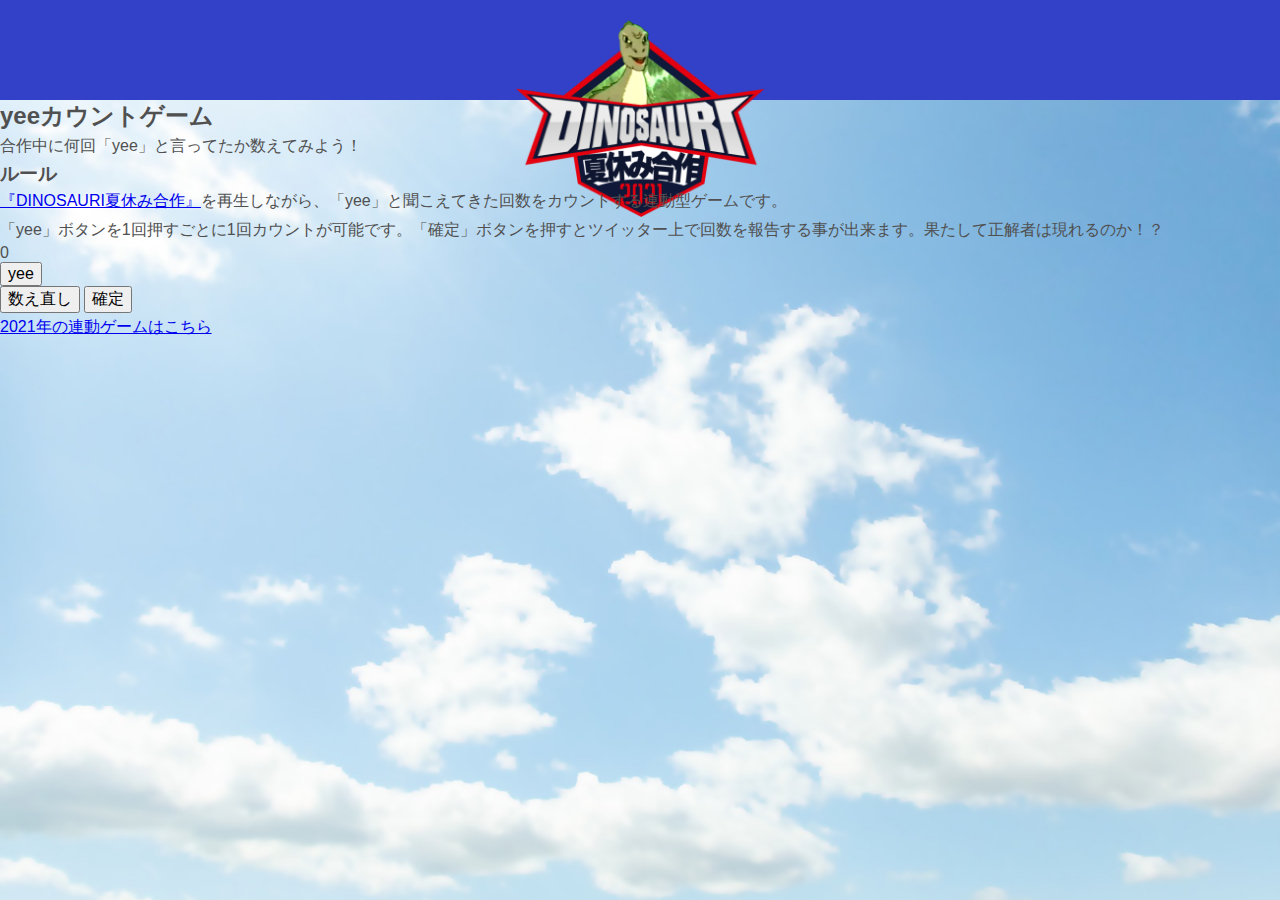
<file: 2020/index2021.html>
<!doctype html>
<html lang="ja">

<head>
<meta charset="utf-8">
<meta name="viewport" content="width=device-width, initial-scale=1">
<link rel="shortcut icon" href=""><!-- favicon.ico -->
<link rel="apple-touch-icon" href=""><!-- iphone.png -->
<meta name="description" content="合作中に何回「yee」と言ってたか数えてみよう！">
<title>夏休み合作2020 | 夏休み合作</title>
<link rel="stylesheet" href="../css/normalize.css">
<link rel="stylesheet" href="../css/main.css">
<link rel="stylesheet" href="../css/swiper.css">
<!-- <meta name="twitter:card" content="summary_large_image"> --><!-- サムネイル（大） -->
<meta name="twitter:card" content="summary"><!-- サムネイル（小）の場合はこちらを使用 -->
<meta name="twitter:site" content="@alpha_gun">
<meta name="twitter:title" content="夏休み合作">
<meta name="twitter:description" content="合作中に何回「yee」と言ってたか数えてみよう！">
<meta name="twitter:image" content="../images/summer_samune.png">
</head>

<body>
<!-- ========== header ========== -->
<header>
<div class="container header-container">
<div class="header-inner">
<h1 class="header-logo"><a href="../"><img src="../images/summer2021.png" alt="夏休み合作"></a></h1>
</div><!-- /header-inner -->
</div><!-- /header-container -->
</header>
<!-- ========== /header ========== -->

<!-- ========== main ========== -->
<div class="summer-div">
	<h2 class="summer-h2">yeeカウントゲーム</h2>
	<p class="summer-p">合作中に何回「yee」と言ってたか数えてみよう！</p>
	<h3 class="summer-h3">ルール</h3>
	<p class="summer-p"><a href="https://www.nicovideo.jp/watch/sm37107459" target="_blank"><u>『DINOSAURI夏休み合作』</u></a>を再生しながら、「yee」と聞こえてきた回数をカウントする連動型ゲームです。<br>「yee」ボタンを1回押すごとに1回カウントが可能です。「確定」ボタンを押すとツイッター上で回数を報告する事が出来ます。果たして正解者は現れるのか！？</p>
	<p class="summer-p">
		<div id="disp_count">0</div>
		<input type="button" value="yee" id="btn_count_up" /><br>
		<input type="button" value="数え直し" id="btn_reset" />
		<input type="button" value="確定" id="openTwitter" />
	</p>
	<p class="summer-p">
		<a href="../"><u>2021年の連動ゲームはこちら</u></a>
	</p>
</div>
<!-- ========== /main ========== -->

<script src="../script/script.js"></script>
<script src="../script/counter.js"></script>
<script src="../script/swiper.js"></script>
<script src="https://ajax.googleapis.com/ajax/libs/jquery/2.0.0/jquery.min.js"></script>
<script async src="https://platform.twitter.com/widgets.js" charset="utf-8"></script>
<script src="https://d.line-scdn.net/r/web/social-plugin/js/thirdparty/loader.min.js" async="async" defer="defer"></script>

<script>
//一番上に戻る
jQuery(document).ready(function() {
	var offset = 100;
	var duration = 500;
	jQuery(window).scroll(function() {
		if (jQuery(this).scrollTop() > offset) {
			jQuery('.pagetop').fadeIn(duration);
		} else {
			jQuery('.pagetop').fadeOut(duration);
		}
	});
	jQuery('.pagetop').click(function(event) {
		event.preventDefault();
		jQuery('html, body').animate({scrollTop: 0}, duration);
		return false;
	})
});
</script>

<div class="pagetop"><img src="../images/top.png" class="pagetop-img"></div> 

</body>
</html>
</file>
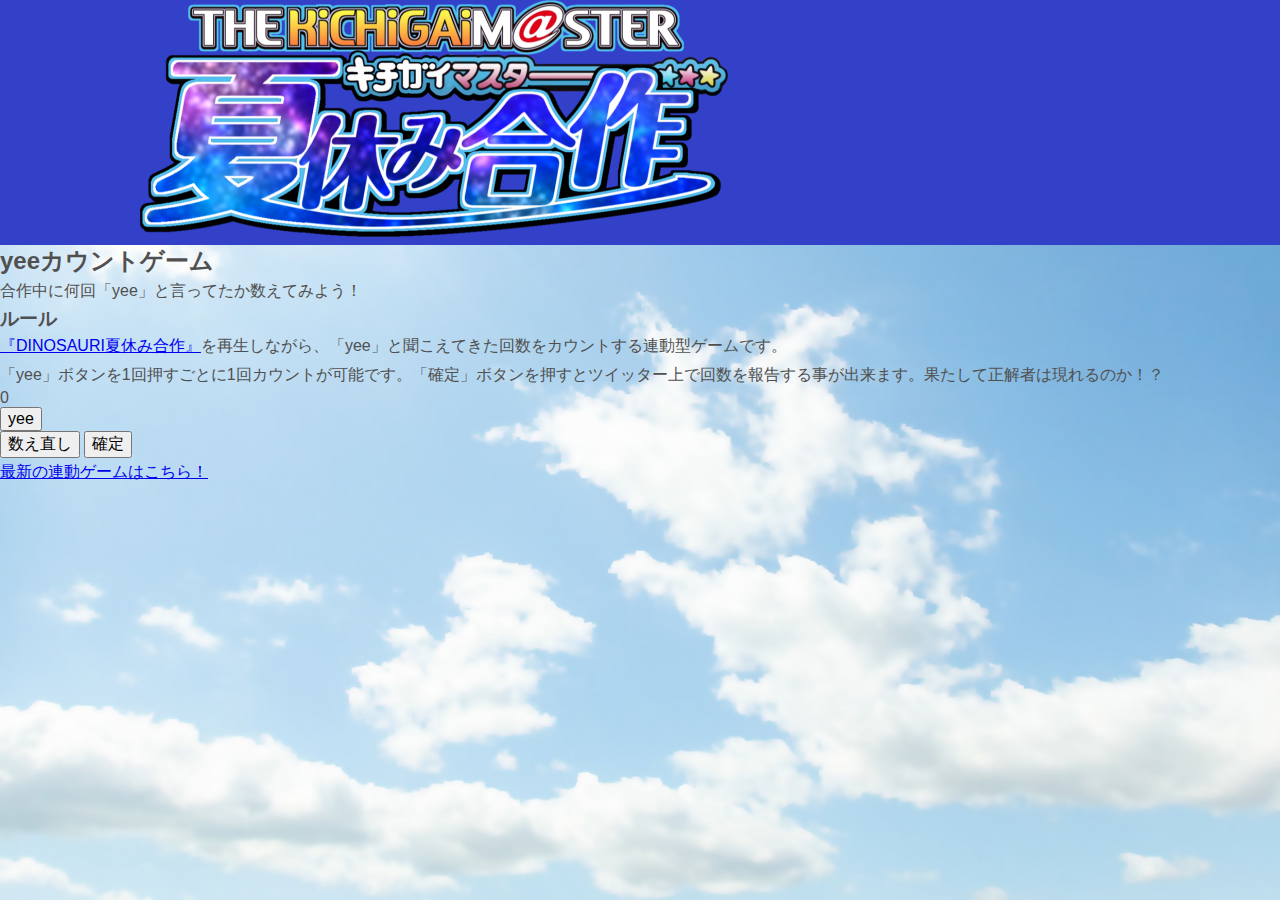
<file: 2020/index2022.html>
<!doctype html>
<html lang="ja">

<head>
<meta charset="utf-8">
<meta name="viewport" content="width=device-width, initial-scale=1">
<link rel="shortcut icon" href=""><!-- favicon.ico -->
<link rel="apple-touch-icon" href=""><!-- iphone.png -->
<meta name="description" content="夏休み合作">
<title>夏休み合作2020 | 夏休み合作</title>
<link rel="stylesheet" href="../css/normalize.css">
<link rel="stylesheet" href="../css/main.css">
<link rel="stylesheet" href="../css/swiper.css">
<!-- <meta name="twitter:card" content="summary_large_image"> --><!-- サムネイル（大） -->

<meta http-equiv="X-UA-Compatible" content="IE=edge" />

<!-- OGPの設定 -->
<meta property="og:type" content="article" />
<meta property="og:title" content="DINOSAURI夏休み合作 連動ゲーム" />
<meta property="og:description" content="合作中に何回「yee」と言ってたか数えてみよう！" />
<meta property="og:url" content="https://0724.tokyo/summer/2020/" />
<meta property="og:site_name" content="夏休み合作" />
<meta property="og:image" content="https://0724.tokyo/summer/images/summer_samune.png" />
<!-- Twitterカードの設定 -->
<meta name="twitter:card" content="summary_large_image" />
<meta name="twitter:title" content="DINOSAURI夏休み合作 連動ゲーム" />
<meta name="twitter:description" content="合作中に何回「yee」と言ってたか数えてみよう！" />
<meta name="twitter:site" content="@alpha_gun" />

</head>

<body>
<!-- ========== header ========== -->
<header>
<div class="container header-container">
<div class="header-inner">
<h1 class="header-logo2022"><a href="../"><img src="../images/summer2022.png" alt="夏休み合作"></a></h1>
</div><!-- /header-inner -->
</div><!-- /header-container -->
</header>
<!-- ========== /header ========== -->

<!-- ========== main ========== -->
<div class="summer-div">
	<h2 class="summer-h2">yeeカウントゲーム</h2>
	<p class="summer-p">合作中に何回「yee」と言ってたか数えてみよう！</p>
	<h3 class="summer-h3">ルール</h3>
	<p class="summer-p"><a href="https://www.nicovideo.jp/watch/sm37107459" target="_blank"><u>『DINOSAURI夏休み合作』</u></a>を再生しながら、「yee」と聞こえてきた回数をカウントする連動型ゲームです。<br>「yee」ボタンを1回押すごとに1回カウントが可能です。「確定」ボタンを押すとツイッター上で回数を報告する事が出来ます。果たして正解者は現れるのか！？</p>
	<p class="summer-p">
		<div id="disp_count">0</div>
		<input type="button" value="yee" id="btn_count_up" /><br>
		<input type="button" value="数え直し" id="btn_reset" />
		<input type="button" value="確定" id="openTwitter" />
	</p>
	<p class="summer-p">
		<a href="../"><u>最新の連動ゲームはこちら！</u></a>
	</p>
</div>
<!-- ========== /main ========== -->

<script src="../script/script.js"></script>
<script src="../script/counter.js"></script>
<script src="../script/swiper.js"></script>
<script src="https://ajax.googleapis.com/ajax/libs/jquery/2.0.0/jquery.min.js"></script>
<script async src="https://platform.twitter.com/widgets.js" charset="utf-8"></script>
<script src="https://d.line-scdn.net/r/web/social-plugin/js/thirdparty/loader.min.js" async="async" defer="defer"></script>

<script>
//一番上に戻る
jQuery(document).ready(function() {
	var offset = 100;
	var duration = 500;
	jQuery(window).scroll(function() {
		if (jQuery(this).scrollTop() > offset) {
			jQuery('.pagetop').fadeIn(duration);
		} else {
			jQuery('.pagetop').fadeOut(duration);
		}
	});
	jQuery('.pagetop').click(function(event) {
		event.preventDefault();
		jQuery('html, body').animate({scrollTop: 0}, duration);
		return false;
	})
});
</script>

<div class="pagetop"><img src="../images/top.png" class="pagetop-img"></div> 

</body>
</html>
</file>
<file: css/main.css>
@charset "utf-8";

/* ========== すべて共通 ========== */
html, body {
	font-size: 16px;
	font-family: 'M PLUS 1p', sans-serif;
	color: #505050;
	background-image: url('../images/back.jpg');
	background-attachment: fixed;
	background-size: cover;
	background-position: center;
}
body, div, p, h1, h2, h3, h4, ul, figure {
	margin: 0;
	padding: 0;
}
p, td, th, li {
	line-height: 1.8;
}
strong {
	color: #cc1f1f;
}
img {
	width: 100%;
	height: auto;
	z-index : 1;
}
a {
	color: 1f1fcc;
	text-decoration: none;
}
a:hover {
	color: 1f1fff;
}
a:active {
	color: 1f1f99;
}
.img-responsive {
	display: block;
	margin: 0 auto;
	/*max-width: 1000px;*/
	height: auto;
}
/* 追加 chaのaboutページで使ってたものを移植 */
.img_wrap:hover img{
	opacity: 0.6;
	transition-duration: 0.3s;
}

/* 夏休み合作投稿祭ロゴ */
.logo {
	text-decoration: none;
	display: none;
	position: fixed;
	width: 175px;
	top: 10px;	/* 自分が固定したい位置 */
	left: 0px;	/* 自分が固定したい位置 */
	z-index : 2;	/* 画像の下に潜らないようにする*/
}

/* 画像フェードインさせる要素 */
.fade {
	padding: 150px 0px 150px 0px;
	opacity: 0; /* 最初は非表示にしておく */
	transition: all 2.5s; /* 動きを滑らかに */
}
@media screen and (max-width: 768px) {
	.fade {
		padding: 50px 0px 50px 0px;
		opacity: 0; /* 最初は非表示にしておく */
		transition: all 3s; /* 動きを滑らかに */
	}
}

.title {
	padding: 150px 0px 150px 0px;
}
@media screen and (max-width: 768px) {
	.title {
		padding: 300px 0px 300px 0px;
	}
}
.link {
	padding: 10px 0px 10px 0px;
}

/* フェードイン用のクラス */
.fadeIn {
	opacity: 1;
}

table {
	margin-left: auto;
	margin-right: auto;
	padding: 10px;	
}
td {
	padding: 10px;	
}
/* 共通の見出し */
main h1 {
	margin-bottom: 1rem;
	border-bottom: 1px dashed cc1f1f;
	font-weight: normal;
	font-size: 1.6rem;
}
.container {
	margin: 0 auto;
	padding-left: 10px;
	padding-right: 10px;
	max-width: 1000px;
}
@media screen and (min-width: 768px) {
	.container {
		padding-left: 20px;
		padding-right: 20px;
	}
}

/* ========== ヘッダー ========== */
header {
	background: #3341c8;
}
.header-inner {
	display: flex;
	justify-content: space-between;
	align-items: center;
}
.header-logo {
	margin: 0 auto;
	padding: 10px 0;
	width: 160px;
	height: 40px;
}
.menu-btn {
	padding: 10px 0;
	border: 1px solid #fff;
	border-radius: 4px;
	width: 40px;
	height: 40px;
	background: url(../images/hamburger.png) no-repeat center center;
	background-size: contain;
}
.menu-btn2 {
	padding: 10px 0;
	border: 1px solid #fff;
	border-radius: 4px;
	width: 40px;
	height: 40px;
	background: none;
	background-size: contain;
}

@media screen and (min-width: 768px) {
	.header-logo {
		padding: 20px 0;
		width: 250px;
		height: 60px;
	}
	.menu-btn {
		display: none;
	}
}

/* ========== ナビゲーション ========== */
nav {
	background: #393939;
}
.navbar {
	display: none;
	list-style-type: none;
}
.navbar a {
	display: block;
	padding: 0.6rem 0;
	color: #fff;
	text-decoration: none;
}
.navbar a:hover {
	background: #787878;
}

@media screen and (min-width: 768px) {
	.navbar {
		display: flex !important;
	}
	.navbar li {
		flex: 1 1 auto;
		text-align: center;
	}
	.navbar a.nav-current {
		background: #cc1f1f;
	}
}

/* ========== 両エリア基本レイアウト ========== */
@media screen and (min-width: 767px) {
	/* ↓レイアウト全体領域 */
	.page-cover {
		display: table;
		margin: 0 auto 0 auto;
		width: 100%;
		max-width: 1000px;
	}
	/* ▼メインカラムの装飾 */
	.main {
		display: table-cell;
		width: 70%;
	}
	/* ▽サイドカラムの装飾 */
	.side {
		display: table-cell;
		width: 30%;
	}
}

/* ========== メインエリア基本レイアウト ========== */
main {
	padding-top: 0px;
	padding-bottom: 20px;
	/*
	background: #fff;
	*/
}

@media screen and (min-width: 767px) {
	main {
		padding-left: 0px;
		padding-right: 0px;
	}
}

/* ========== サイドエリア基本レイアウト ========== */
side {
	padding-top: 0px;
	padding-bottom: 20px;
	background: #fff;
}

@media screen and (min-width: 400px) and (max-width: 766px) {
	/* ▼サイドカラムの装飾 */
	.side {
		text-align: center;   /* 内部のインラインブロックを中央に寄せる */
	}
	/* ▼サイドカラムの内側だけで各ボックスを2段組にする */
	.side-box {
		display: inline-block;  /* インラインブロック化 */
		width: 48%;             /* 横幅を48%に(2段組にするため) */
		vertical-align: top;    /* 横並びのブロック間では上端を揃える */
		margin: 0;              /* 外側の余白をなくす */
		text-align: left;       /* ボックス内部は左寄せ */
	}
}

@media screen and (min-width: 767px) {
	side {
		padding-left: 0px;
		padding-right: 0px;
	}
}

/* ========== フッター ========== */
footer {
	background: #3341c8;
	font-size: 0.9rem;
	color: #fff;
}
.footer-container {
	margin-top: 20px;
	padding-top: 20px;
	padding-bottom: 20px;
}
.footer-nav {
	list-style-type: none;
	text-align: center;
}
.footer-nav li {
	display: inline;
	padding: 0 1rem 0 0;
}
.footer-nav a {
	color: #fff;
	text-decoration: none;
}
.footer-nav a:hover {
	opacity: 0.5;
}
.footer-copyright {
	text-align: center;
}

/* ========== index.html トップページ ========== */

/* キャッチコピー */
.home-maincopy {
	text-align: center;
	font-size: 1.4rem;
}
.home-maincopy strong {
	color: #c84040;
}

@media screen and (min-width: 767px) {
	.home-maincopy {
		font-size: 2.4rem;
	}
}

.home-color1 {
	color: #f8b173;
}
.home-color2 {
	color: #74b9d9;
}
.home-color3 {
	color: #8bca85;
}
.home-color4 {
	color: #f8817e;
}

/* 見出し */
.home-h2 {
	margin: 10px 0 10px 0;
	border: 2px solid #ff1f1f;
	padding: 5px 5px 5px 10px;
	border-radius: 10px;
	background: #fff;
	color: #fff;
	font-size: 1.3rem;
}

/* お知らせ */
.home-news {
	padding: 20px 30px;
	border: 2px solid #ff1f1f;
	border-radius: 10px;
	background: #fff;
}
.home-news2 {
	padding: 10px 0;
}

/* 外部リンク */
.side-r {
	margin: 10px 0 10px 0;
	border: 2px solid #1f1fff;
	padding: 5px 5px 5px 10px;
	border-radius: 10px;
	background: #3a6df1;
	color: #fff;
	font-size: 1.3rem;
	text-align: center;
}
.side-l {
	margin: 10px 0 10px 0;
	border: 2px solid #1f1fff;
	padding: 5px 5px 5px 10px;
	border-radius: 10px;
	background: #1da1f2;
	color: #fff;
	font-size: 1.3rem;
	text-align: center;
}

/* 画面幅が広い（タブレット・パソコン向け） */
@media screen and (min-width: 768px) {
	.home-course {
		flex-flow: row;
	}
}

.home-course a {
	color: #393939;
	text-decoration: none;
}

.home-course figure:hover {
	opacity: 0.5;
}

.home-course figcaption {
	padding: 15px 0;
	font-size: 0.9rem;
	font-weight: bold;
	text-align: center;
}

/* 画面スライダー */
.swiper-button-prev,
.swiper-button-next {
  width: 32px;
  height: 32px;
  margin-top: -16px;
}
.swiper-button-prev {
    background: url(../images/prev.png) no-repeat center center / contain;
}
.swiper-button-prev::after {
    content: "";
}

.swiper-button-next {
    background: url(../images/next.png) no-repeat center center / contain;
}
.swiper-button-next::after {
    content: "";
}

/* ========== 上に戻るボタン ========== */
.pagetop {
	color: #fff;
	background-color: rgba(0,0,0,0.3);
	text-decoration: none;
	display: none;
	position: fixed;
	bottom: 1rem;
	right: 1rem;
	font-size: 1.5rem;
	width: 3.3rem;
	height: 3.3rem;
	line-height: 3.3rem;
	border-radius: 3.3rem;
	text-align: center;
	cursor: pointer;
}
.pagetop-img {
	padding-top: 0.7rem;
	max-width: 50%;
	height: auto;
}
.pagetop:hover {
	color: #fff !important;
	background-color: #757575;
	text-decoration: none;
}

/* ========== ローディングアニメーション ========== */
.loading {
  position: fixed;
  top: 0;
  left: 0;
  width: 100vw;
  height: 100vh;
  z-index: 10;
  background-color: #fff;
  display: flex;
  align-items: center;
  justify-content: center;
  animation: fadeOut 1.5s 2.5s forwards;
}

@keyframes fadeOut {
  0% {
    opacity: 1;
  }

  100% {
    opacity: 0;
    visibility: hidden;
  }
}

.loading__logo {
  opacity: 0;
  animation: logo_fade 2s 0.5s forwards;
  width: 350px;
}

@keyframes logo_fade {
  0% {
    opacity: 0;
    transform: translateY(20px);
  }

  60% {
    opacity: 1;
    transform: translateY(0);
  }

  100% {
    opacity: 0;
  }
}
</file>
<file: css/main2022.css>
@charset "utf-8";

/* ========== すべて共通 ========== */
html, body {
	font-size: 16px;
	font-family: 'M PLUS 1p', sans-serif;
	color: #000;
	text-align: center;
}
html {
	background: url(../images/archives/h8.png) no-repeat center center;
	background-size: cover;
	margin: 0 auto;	/* 空白 */
}
body, div, p, h1, h2, h3, h4, ul, figure {
	margin: 0 auto 0 auto;	/* 空白 */
	padding: 0;
}
p, td, th, li {
	line-height: 1.6;
}
strong {
	color: #1f1fcc;
	font-size: 1.3rem;	
}
img {
	width: 100%;
	height: auto;
}
a {
	color: 1f1fcc;
	text-decoration: none;
}
a:hover {
	color: 1f1fff;
}
a:active {
	color: 1f1f99;
}
/* 共通の見出し */
h1 {
	margin-bottom: 0rem;
	border-bottom: 0px dashed cc1f1f;
	font-weight: normal;
	font-size: 1.6rem;
}

/* ========== ヘッダー ========== */
header {
	background-color: rgba( 0, 0, 0, 0.50 );
}
.header-inner {
	display: flex;
	justify-content: space-between;
	align-items: center;
}
.header-logo {
	margin: 0 auto;
	padding: 10px 0;
	width: 130px;
	height: 100px;
}
/* キチマス用 20220724 */
.header-logo2022 {
	margin: 0 auto;
	padding: 10px 0;
	width: 230px;
	height: 100px;
}

/* ========== index.html トップページ ========== */
/* 見出し */
.summer-h2 {
	margin: 0px auto 20px auto;	/* 空白 */
	border: 0px solid #1f1fff;	/* 縁取り */
	padding: 5px;			/* 文字周り余白 */
	max-width: 270px;
	border-radius: 0px;		/* 角丸める */
	background: url(../images/archives/h0.jpg) no-repeat center center;
	color: #fff;
	font-size: 1.5rem;
}
.summer-h3 {
	margin: 10px auto 10px auto;	/* 空白 */
	border: 0px solid #1f1fff;	/* 縁取り */
	padding: 5px;			/* 文字周り余白 */
	max-width: 120px;
	border-radius: 0px;		/* 角丸める */
	background: url(../images/archives/h2.jpg) no-repeat center center;
	color: #fff;
	font-size: 1.2rem;
}

/* 枠内 */
.summer-div {
	margin: 20px auto 20px auto;	/* 空白 */
	padding: 20px 20px;
	border: 0px solid #1f1fff;
	border-radius: 0px;
	max-width: 320px;
	background-color: rgba( 255, 255, 255, 0.75 );
}
.summer-p {
	padding: 10px 0;
}
.summer-p img{
	max-width: 220px;
	height: auto;
}

/* ========== 上に戻るボタン ========== */
.pagetop {
	color: #fff;
	background-color: rgba(0,0,0,0.3);
	text-decoration: none;
	display: none;
	position: fixed;
	bottom: 1rem;
	right: 1rem;
	font-size: 1.5rem;
	width: 3.3rem;
	height: 3.3rem;
	line-height: 3.3rem;
	border-radius: 3.3rem;
	text-align: center;
	cursor: pointer;
}
.pagetop-img {
	padding-top: 0.7rem;
	max-width: 50%;
	height: auto;
}
.pagetop:hover {
	color: #fff !important;
	background-color: #1f1fff;
	text-decoration: none;
}

/* ========== カウントボタン ========== */
#disp_count {
	background-color: #1f1fff;
	color: #FFF;
	font-size: 72px;
	border-radius: 10px;
	padding: 10px;
	width: 180px;
}

#btn_count_up {
	font-size: 24px;
	border-radius: 10px;
	padding: 20px 78px;
	margin-top: 10px;
}

#btn_reset {
	font-size: 24px;
	border-radius: 10px;
	padding: 11px;
	margin-top: 10px;
}

#openTwitter {
	font-size: 24px;
	border-radius: 10px;
	padding: 11px;
	margin-top: 10px;
}

#btn_count_up:hover {
	background-color: #8f8fff;
}
#btn_reset:hover {
	background-color: #ff8f8f;
}
#openTwitter:hover {
	background-color: #8f8fff;
}

/* ========== 夏休み合作2021ビンゴゲーム ========== */
.bingo2021 {
	table-layout:fixed;
	border:1px solid black;
	background: #9932CC;
	width: 100%;
}
.bingo2021 th {
	font-size: 20px;
	color: #E6E6FA;
}
.bingo2021 td {
	font-size: 13px;
	vertical-align: middle;
	border:1px solid black;
	text-align: center;
	line-height: 50px;
	width: 20%;
	background: #E6E6FA;
}
.bingo2021 .isclicked_true {
	background: #87CEEB;
}

/* ========== 夏休み合作2022ビンゴゲーム ========== */
.bingo2022 {
	table-layout:fixed;
	border:1px solid black;
	background: #6495ED;
	width: 100%;
}
.bingo2022 th {
	font-size: 20px;
	color: #E6E6FA;
}
.bingo2022 td {
	font-size: 13px;
	vertical-align: middle;
	border:1px solid black;
	text-align: center;
	line-height: 15px;
	width: 20%;
	background: #E6E6FA;
}
.bingo2022 .isclicked_true {
	background: #87CEFA;
}

/* ========== 夏休み合作2022ビンゴゲーム上級 ========== */
.bingo2022advanced {
	table-layout:fixed;
	border:1px solid black;
	background: #FF4500;
	width: 100%;
}
.bingo2022advanced th {
	font-size: 20px;
	color: #FFFACD;
}
.bingo2022advanced td {
	font-size: 9px;
	vertical-align: middle;
	border:1px solid black;
	text-align: center;
	line-height: 20px;
	width: 20%;
	background: #FFFFE0;
}
.bingo2022advanced .isclicked_true {
	background: #FFD700;
}
</file>
